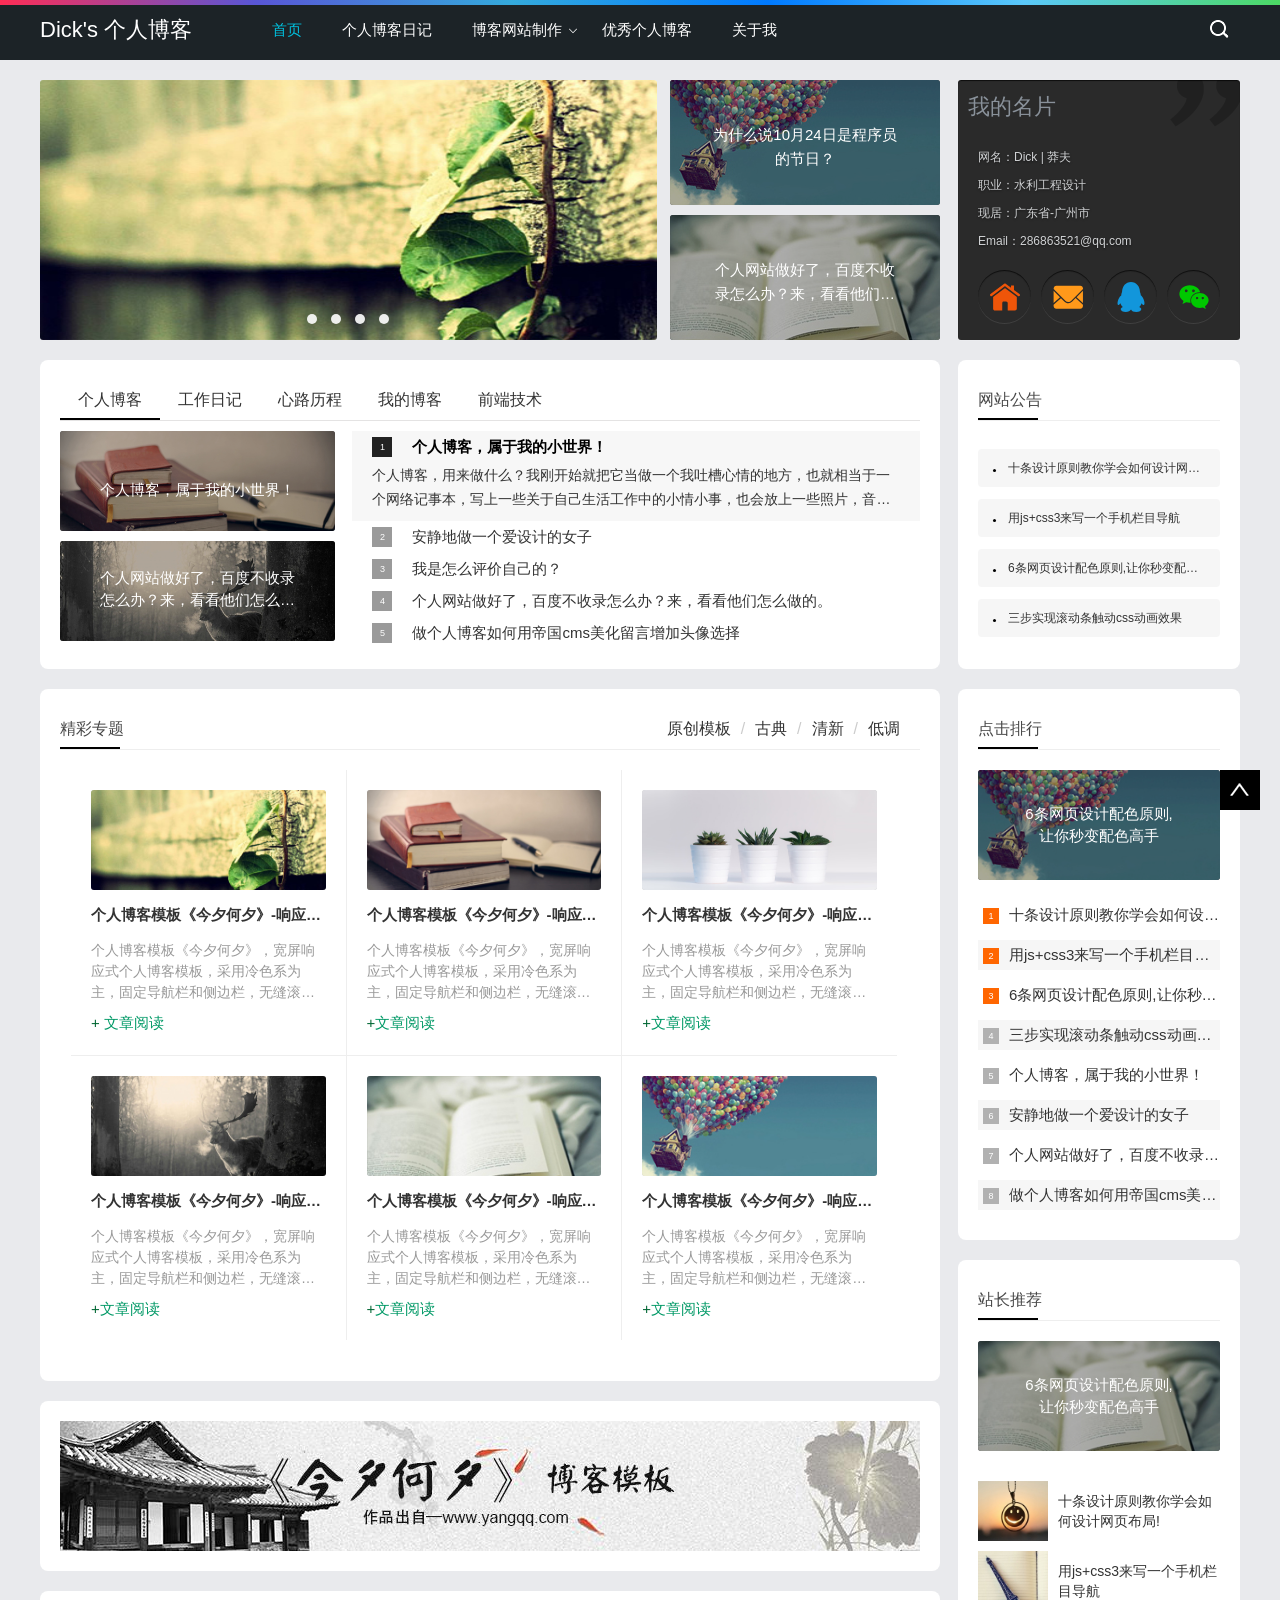
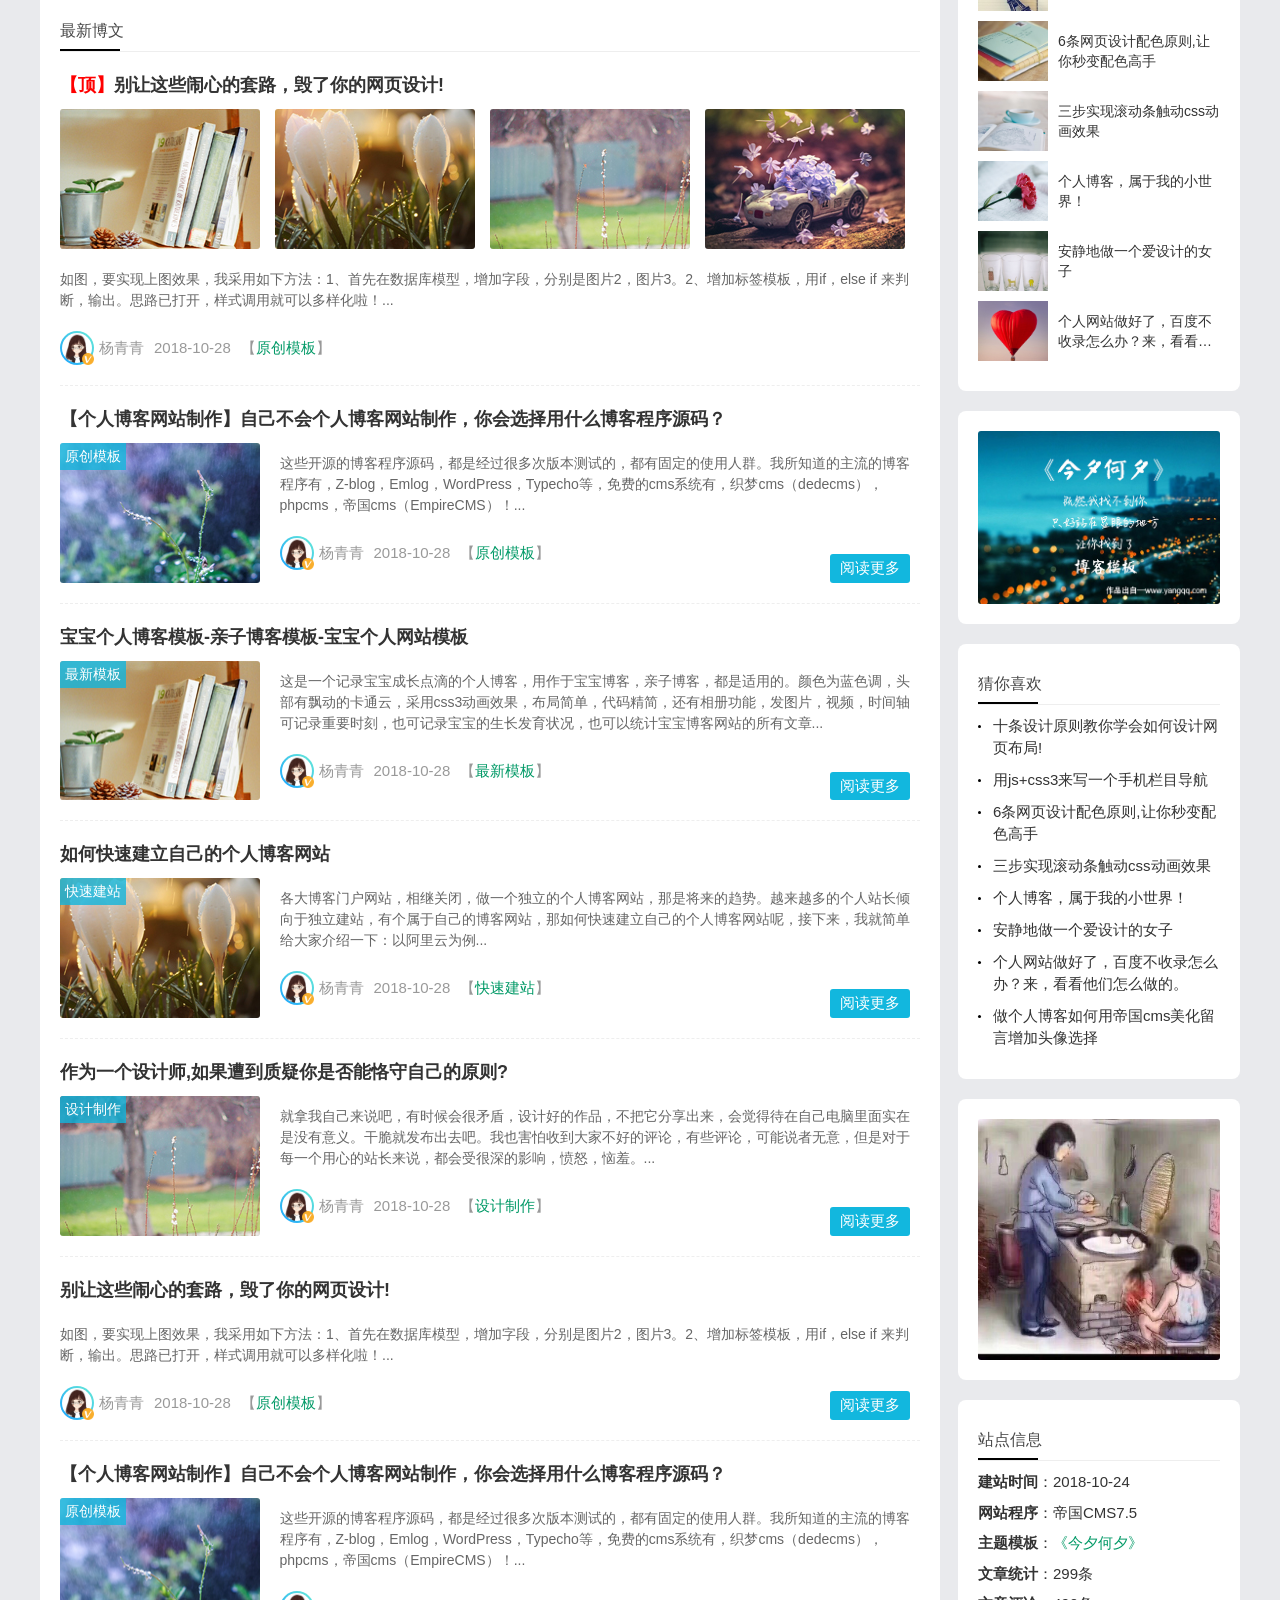
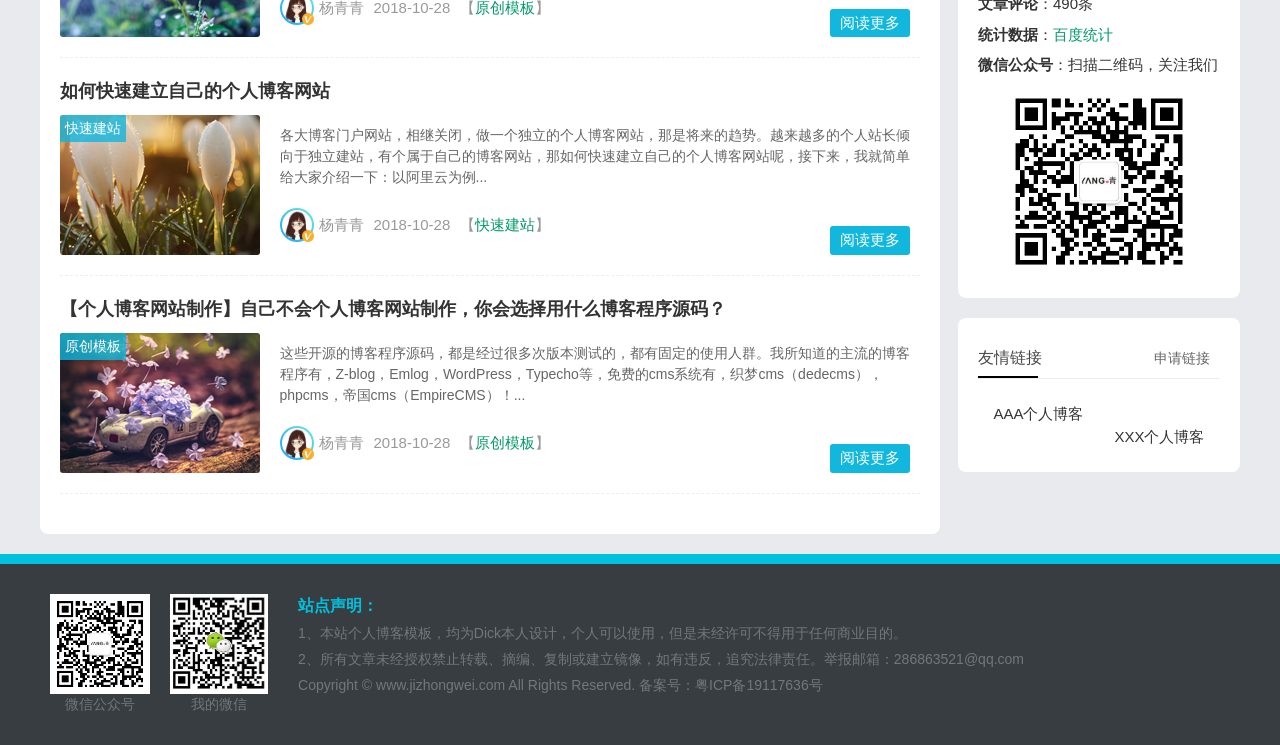
<file: mysite/moban/index.html>
﻿<!doctype html>
<html>
<head>
<meta charset="utf-8">
<title>首页-Dick's 个人博客模板主题《今夕何夕》</title>
<meta name="keywords" content="blog" />
<meta name="description" content="blog" />
<meta name="viewport" content="width=device-width, initial-scale=1.0">
<link href="css/base.css" rel="stylesheet">
<link href="css/m.css" rel="stylesheet">
<script src="js/jquery-1.8.3.min.js" ></script>
<script src="js/comm.js"></script>
<!--[if lt IE 9]>
<script src="js/modernizr.js"></script>
<![endif]-->
</head>
<body>
<!--top begin-->
<header id="header">
  <div class="navbox">
    <h2 id="mnavh"><span class="navicon"></span></h2>
    <div class="logo"><a href="#">Dick's 个人博客</a></div>
    <nav>
      <ul id="starlist">
        <li><a href="index.html">首页</a></li>
        <li><a href="list.html">个人博客日记</a></li>
        <li class="menu"><a href="list2.html">博客网站制作</a>
          <ul class="sub">
            <li><a href="/6">推荐工具</a></li>
            <li><a href="/7">JS经典实例</a></li>
            <li><a href="/8">网站建设</a></li>
            <li><a href="/7">CSS3|Html5</a></li>
            <li><a href="/8">心得笔记</a></li>
          </ul>
          <span></span></li>
        <!-- <li><a href="list3.html">网页设计心得</a></li> -->
        <li><a href="daohang.html">优秀个人博客</a></li>
        <li><a href="about.html">关于我</a></li>
      </ul>
    </nav>
    <div class="searchico"></div>
  </div>
</header>
<div class="searchbox">
  <div class="search">
    <form action="/e/search/index.php" method="post" name="searchform" id="searchform">
      <input name="keyboard" id="keyboard" class="input_text" value="请输入关键字词" style="color: rgb(153, 153, 153);" onFocus="if(value=='请输入关键字词'){this.style.color='#000';value=''}" onBlur="if(value==''){this.style.color='#999';value='请输入关键字词'}" type="text">
      <input name="show" value="title" type="hidden">
      <input name="tempid" value="1" type="hidden">
      <input name="tbname" value="news" type="hidden">
      <input name="Submit" class="input_submit" value="搜索" type="submit">
    </form>
  </div>
  <div class="searchclose"></div>
</div>
<!--top end-->
<article> 
  <!--lbox begin-->
  <div class="lbox"> 
    <!--banbox begin-->
    <div class="banbox">
      <div class="banner">
        <div id="banner" class="fader">
          <li class="slide" ><a href="/" target="_blank"><img src="images/1.jpg"></a></li>
          <li class="slide" ><a href="/" target="_blank"><img src="images/2.jpg"></a></li>
          <li class="slide" ><a href="/" target="_blank"><img src="images/3.jpg"></a></li>
          <li class="slide" ><a href="/" target="_blank"><img src="images/4.jpg"></a></li>
          <div class="fader_controls">
            <div class="page prev" data-target="prev"></div>
            <div class="page next" data-target="next"></div>
            <ul class="pager_list">
            </ul>
          </div>
        </div>
      </div>
    </div>
    <!--banbox end--> 
    <!--headline begin-->
    <div class="headline">
      <ul>
        <li><a href="/" title="为什么说10月24日是程序员的节日？"><img src="images/h1.jpg" alt="为什么说10月24日是程序员的节日？"><span>为什么说10月24日是程序员的节日？</span></a></li>
        <li><a href="/" title="个人网站做好了，百度不收录怎么办？来，看看他们怎么做的"><img src="images/h2.jpg" alt="个人网站做好了，百度不收录怎么办？来，看看他们怎么做的。"><span>个人网站做好了，百度不收录怎么办？来，看看他们怎么做的。</span></a></li>
      </ul>
    </div>
    <!--headline end-->
    <div class="clearblank"></div>
    <div class="tab_box whitebg">
      <div class="tab_buttons">
        <ul>
          <li class="newscurrent">个人博客</li>
          <li>工作日记</li>
          <li>心路历程</li>
          <li>我的博客</li>
          <li>前端技术</li>
        </ul>
      </div>
      <div class="newstab">
        <div class="newsitem">
          <div class="newspic">
            <ul>
              <li>
                <a href="/">
                  <img src="images/2.jpg">
                  <span>
                    个人博客，属于我的小世界！
                  </span>
                </a>
              </li>
              <li><a href="/"><img src="images/4.jpg"><span>个人网站做好了，百度不收录怎么办？来，看看他们怎么做的</span></a></li>
            </ul>
          </div>
          <ul class="newslist">
            <li><i></i><a href="/">个人博客，属于我的小世界！</a>
              <p>个人博客，用来做什么？我刚开始就把它当做一个我吐槽心情的地方，也就相当于一个网络记事本，写上一些关于自己生活工作中的小情小事，也会放上一些照片，音乐。每天工作回家后就能访问自己的网站，一边听着音乐，一边写写文章。</p>
            </li>
            <li><i></i><a href="/">安静地做一个爱设计的女子</a>
              <p>自从入了这行，很多人跟我说可以做网络教程，我也有考虑，但最终没有实现，因为我觉得在这个教程泛滥的时代，直接做一套免费的原创个人博客模板更为实在。</p>
            </li>
            <li><i></i><a href="/">我是怎么评价自己的？</a>
              <p>为了挨打轻一些，问我哪里来的，我瞎说了一个说那个谁家的，结果，打得更凶。最后事情还原了真相，我妈说，你要说说奶奶家的，都不会打你了。从此以后，我知道撒谎是会付出更惨痛的代价的，我不再撒谎，也不喜欢爱撒谎的人。</p>
            </li>
            <li><i></i><a href="/">个人网站做好了，百度不收录怎么办？来，看看他们怎么做的。</a>
              <p>不管你是学前端的还是后端的，作为一个程序员，做一个自己的博客，那是必然的。咱们的圈子就这么大，想让更多的人了解你，看看你的技术多牛逼，扔一个博客地址就行了</p>
            </li>
            <li><i></i><a href="/">做个人博客如何用帝国cms美化留言增加头像选择</a>
              <p>帝国cms的留言板系统很简单，用户名，邮箱，电话，没有头像显示，如果要增加头像选择，而又不增加表或者字段的情况下，选择改用其中一个字段，比如电话这个，修改一下即可</p>
            </li>
          </ul>
        </div>
        <div class="newsitem">
          <div class="newspic">
            <ul>
              <li><a href="/"><img src="images/3.jpg"><span>个人博客，属于我的小世界！</span></a></li>
              <li><a href="/"><img src="images/1.jpg"><span>个人网站做好了，百度不收录怎么办？来，看看他们怎么做的</span></a></li>
            </ul>
          </div>
          <ul class="newslist">
            <li><i></i><a href="/">安静地做一个爱设计的女子</a>
              <p>自从入了这行，很多人跟我说可以做网络教程，我也有考虑，但最终没有实现，因为我觉得在这个教程泛滥的时代，直接做一套免费的原创个人博客模板更为实在。</p>
            </li>
            <li><i></i><a href="/">我是怎么评价自己的？</a>
              <p>为了挨打轻一些，问我哪里来的，我瞎说了一个说那个谁家的，结果，打得更凶。最后事情还原了真相，我妈说，你要说说奶奶家的，都不会打你了。从此以后，我知道撒谎是会付出更惨痛的代价的，我不再撒谎，也不喜欢爱撒谎的人。</p>
            </li>
            <li><i></i><a href="/">个人博客，属于我的小世界！</a>
              <p>个人博客，用来做什么？我刚开始就把它当做一个我吐槽心情的地方，也就相当于一个网络记事本，写上一些关于自己生活工作中的小情小事，也会放上一些照片，音乐。每天工作回家后就能访问自己的网站，一边听着音乐，一边写写文章。</p>
            </li>
            <li><i></i><a href="/">个人网站做好了，百度不收录怎么办？来，看看他们怎么做的。</a>
              <p>不管你是学前端的还是后端的，作为一个程序员，做一个自己的博客，那是必然的。咱们的圈子就这么大，想让更多的人了解你，看看你的技术多牛逼，扔一个博客地址就行了</p>
            </li>
            <li><i></i><a href="/">做个人博客如何用帝国cms美化留言增加头像选择</a>
              <p>帝国cms的留言板系统很简单，用户名，邮箱，电话，没有头像显示，如果要增加头像选择，而又不增加表或者字段的情况下，选择改用其中一个字段，比如电话这个，修改一下即可</p>
            </li>
          </ul>
        </div>
        <div class="newsitem">
          <div class="newspic">
            <ul>
              <li><a href="/"><img src="images/2.jpg"><span>个人博客，属于我的小世界！</span></a></li>
              <li><a href="/"><img src="images/3.jpg"><span>个人网站做好了，百度不收录怎么办？来，看看他们怎么做的</span></a></li>
            </ul>
          </div>
          <ul class="newslist">
            <li><i></i><a href="/">我是怎么评价自己的？</a>
              <p>为了挨打轻一些，问我哪里来的，我瞎说了一个说那个谁家的，结果，打得更凶。最后事情还原了真相，我妈说，你要说说奶奶家的，都不会打你了。从此以后，我知道撒谎是会付出更惨痛的代价的，我不再撒谎，也不喜欢爱撒谎的人。</p>
            </li>
            <li><i></i><a href="/">个人网站做好了，百度不收录怎么办？来，看看他们怎么做的。</a>
              <p>不管你是学前端的还是后端的，作为一个程序员，做一个自己的博客，那是必然的。咱们的圈子就这么大，想让更多的人了解你，看看你的技术多牛逼，扔一个博客地址就行了</p>
            </li>
            <li><i></i><a href="/">做个人博客如何用帝国cms美化留言增加头像选择</a>
              <p>帝国cms的留言板系统很简单，用户名，邮箱，电话，没有头像显示，如果要增加头像选择，而又不增加表或者字段的情况下，选择改用其中一个字段，比如电话这个，修改一下即可</p>
            </li>
            <li><i></i><a href="/">个人博客，属于我的小世界！</a>
              <p>个人博客，用来做什么？我刚开始就把它当做一个我吐槽心情的地方，也就相当于一个网络记事本，写上一些关于自己生活工作中的小情小事，也会放上一些照片，音乐。每天工作回家后就能访问自己的网站，一边听着音乐，一边写写文章。</p>
            </li>
            <li><i></i><a href="/">安静地做一个爱设计的女子</a>
              <p>自从入了这行，很多人跟我说可以做网络教程，我也有考虑，但最终没有实现，因为我觉得在这个教程泛滥的时代，直接做一套免费的原创个人博客模板更为实在。</p>
            </li>
          </ul>
        </div>
        <div class="newsitem" >
          <div class="newspic">
            <ul>
              <li><a href="/"><img src="images/3.jpg"><span>个人博客，属于我的小世界！</span></a></li>
              <li><a href="/"><img src="images/4.jpg"><span>个人网站做好了，百度不收录怎么办？来，看看他们怎么做的</span></a></li>
            </ul>
          </div>
          <ul class="newslist">
            <li><i></i><a href="/">安静地做一个爱设计的女子</a>
              <p>自从入了这行，很多人跟我说可以做网络教程，我也有考虑，但最终没有实现，因为我觉得在这个教程泛滥的时代，直接做一套免费的原创个人博客模板更为实在。</p>
            </li>
            <li><i></i><a href="/">我是怎么评价自己的？</a>
              <p>为了挨打轻一些，问我哪里来的，我瞎说了一个说那个谁家的，结果，打得更凶。最后事情还原了真相，我妈说，你要说说奶奶家的，都不会打你了。从此以后，我知道撒谎是会付出更惨痛的代价的，我不再撒谎，也不喜欢爱撒谎的人。</p>
            </li>
            <li><i></i><a href="/">个人博客，属于我的小世界！</a>
              <p>个人博客，用来做什么？我刚开始就把它当做一个我吐槽心情的地方，也就相当于一个网络记事本，写上一些关于自己生活工作中的小情小事，也会放上一些照片，音乐。每天工作回家后就能访问自己的网站，一边听着音乐，一边写写文章。</p>
            </li>
            <li><i></i><a href="/">个人网站做好了，百度不收录怎么办？来，看看他们怎么做的。</a>
              <p>不管你是学前端的还是后端的，作为一个程序员，做一个自己的博客，那是必然的。咱们的圈子就这么大，想让更多的人了解你，看看你的技术多牛逼，扔一个博客地址就行了</p>
            </li>
            <li><i></i><a href="/">做个人博客如何用帝国cms美化留言增加头像选择</a>
              <p>帝国cms的留言板系统很简单，用户名，邮箱，电话，没有头像显示，如果要增加头像选择，而又不增加表或者字段的情况下，选择改用其中一个字段，比如电话这个，修改一下即可</p>
            </li>
          </ul>
        </div>
        <div class="newsitem" >
          <div class="newspic">
            <ul>
              <li><a href="/"><img src="images/h2.jpg"><span>个人博客，属于我的小世界！</span></a></li>
              <li><a href="/"><img src="images/h1.jpg"><span>个人网站做好了，百度不收录怎么办？来，看看他们怎么做的</span></a></li>
            </ul>
          </div>
          <ul class="newslist">
            <li><i></i><a href="/">我是怎么评价自己的？</a>
              <p>为了挨打轻一些，问我哪里来的，我瞎说了一个说那个谁家的，结果，打得更凶。最后事情还原了真相，我妈说，你要说说奶奶家的，都不会打你了。从此以后，我知道撒谎是会付出更惨痛的代价的，我不再撒谎，也不喜欢爱撒谎的人。</p>
            </li>
            <li><i></i><a href="/">个人博客，属于我的小世界！</a>
              <p>个人博客，用来做什么？我刚开始就把它当做一个我吐槽心情的地方，也就相当于一个网络记事本，写上一些关于自己生活工作中的小情小事，也会放上一些照片，音乐。每天工作回家后就能访问自己的网站，一边听着音乐，一边写写文章。</p>
            </li>
            <li><i></i><a href="/">安静地做一个爱设计的女子</a>
              <p>自从入了这行，很多人跟我说可以做网络教程，我也有考虑，但最终没有实现，因为我觉得在这个教程泛滥的时代，直接做一套免费的原创个人博客模板更为实在。</p>
            </li>
            <li><i></i><a href="/">个人网站做好了，百度不收录怎么办？来，看看他们怎么做的。</a>
              <p>不管你是学前端的还是后端的，作为一个程序员，做一个自己的博客，那是必然的。咱们的圈子就这么大，想让更多的人了解你，看看你的技术多牛逼，扔一个博客地址就行了</p>
            </li>
            <li><i></i><a href="/">做个人博客如何用帝国cms美化留言增加头像选择</a>
              <p>帝国cms的留言板系统很简单，用户名，邮箱，电话，没有头像显示，如果要增加头像选择，而又不增加表或者字段的情况下，选择改用其中一个字段，比如电话这个，修改一下即可</p>
            </li>
          </ul>
        </div>
      </div>
    </div>
    <!--tab_box end-->
    <div class="zhuanti whitebg">
      <h2 class="htitle">
        <span class="hnav">
          <a href="/">原创模板</a>
          <a href="/">古典</a>
          <a href="/">清新</a>
          <a href="/">低调</a>
        </span>精彩专题
      </h2>
      <ul>
        <li> 
          <i class="ztpic">
            <a href="/" target="_blank">
              <img src="images/1.jpg">
            </a>
          </i> 
          <b>个人博客模板《今夕何夕》-响应式个人...</b>
          <span>个人博客模板《今夕何夕》，宽屏响应式个人博客模板，采用冷色系为主，固定导航栏和侧边栏，无缝滚动图片...</span>
          <a href="" target="_blank" class="readmore">
            文章阅读
          </a> 
        </li>
        <li> <i class="ztpic"><a href="/" target="_blank"><img src="images/2.jpg"></a></i> <b>个人博客模板《今夕何夕》-响应式个人...</b><span>个人博客模板《今夕何夕》，宽屏响应式个人博客模板，采用冷色系为主，固定导航栏和侧边栏，无缝滚动图片...</span><a href="" target="_blank" class="readmore">文章阅读</a> </li>
        <li> <i class="ztpic"><a href="/" target="_blank"><img src="images/3.jpg"></a></i> <b>个人博客模板《今夕何夕》-响应式个人...</b><span>个人博客模板《今夕何夕》，宽屏响应式个人博客模板，采用冷色系为主，固定导航栏和侧边栏，无缝滚动图片...</span><a href="" target="_blank" class="readmore">文章阅读</a> </li>
        <li> <i class="ztpic"><a href="/" target="_blank"><img src="images/4.jpg"></a></i> <b>个人博客模板《今夕何夕》-响应式个人...</b><span>个人博客模板《今夕何夕》，宽屏响应式个人博客模板，采用冷色系为主，固定导航栏和侧边栏，无缝滚动图片...</span><a href="" target="_blank" class="readmore">文章阅读</a> </li>
        <li> <i class="ztpic"><a href="/" target="_blank"><img src="images/h2.jpg"></a></i> <b>个人博客模板《今夕何夕》-响应式个人...</b><span>个人博客模板《今夕何夕》，宽屏响应式个人博客模板，采用冷色系为主，固定导航栏和侧边栏，无缝滚动图片...</span><a href="" target="_blank" class="readmore">文章阅读</a> </li>
        <li> <i class="ztpic"><a href="/" target="_blank"><img src="images/h1.jpg"></a></i> <b>个人博客模板《今夕何夕》-响应式个人...</b><span>个人博客模板《今夕何夕》，宽屏响应式个人博客模板，采用冷色系为主，固定导航栏和侧边栏，无缝滚动图片...</span><a href="" target="_blank" class="readmore">文章阅读</a> </li>
      </ul>
    </div>
    <div class="ad whitebg"> <img src="images/longad.jpg"> </div>
    <div class="whitebg bloglist">
      <h2 class="htitle">最新博文</h2>
      <ul>
        <!--多图模式 置顶设计-->
        <li>
          <h3 class="blogtitle"><a href="/" target="_blank"><b>【顶】</b>别让这些闹心的套路，毁了你的网页设计!</a></h3>
          <span class="bplist"><a href="/"> <img src="images/b02.jpg" alt=""></a> <a href="/"><img src="images/b03.jpg" alt=""></a> <a href="/"><img src="images/b04.jpg" alt=""> </a><a href="/"><img src="images/b05.jpg" alt=""> </a></span>
          <p class="blogtext">如图，要实现上图效果，我采用如下方法：1、首先在数据库模型，增加字段，分别是图片2，图片3。2、增加标签模板，用if，else if 来判断，输出。思路已打开，样式调用就可以多样化啦！... </p>
          <p class="bloginfo"><i class="avatar"><img src="images/avatar.jpg"></i><span>杨青青</span><span>2018-10-28</span><span>【<a href="/">原创模板</a>】</span></p>
        </li>
        <!--单图-->
        <li>
          <h3 class="blogtitle"><a href="/" target="_blank">【个人博客网站制作】自己不会个人博客网站制作，你会选择用什么博客程序源码？</a></h3>
          <span class="blogpic imgscale"><i><a href="/">原创模板</a></i><a href="/" title=""><img src="images/b01.jpg" alt=""></a></span>
          <p class="blogtext">这些开源的博客程序源码，都是经过很多次版本测试的，都有固定的使用人群。我所知道的主流的博客程序有，Z-blog，Emlog，WordPress，Typecho等，免费的cms系统有，织梦cms（dedecms），phpcms，帝国cms（EmpireCMS）！... </p>
          <p class="bloginfo"><i class="avatar"><img src="images/avatar.jpg"></i><span>杨青青</span><span>2018-10-28</span><span>【<a href="/">原创模板</a>】</span></p>
          <a href="/" class="viewmore">阅读更多</a> </li>
        <li>
          <h3 class="blogtitle"><a href="/" target="_blank">宝宝个人博客模板-亲子博客模板-宝宝个人网站模板</a></h3>
          <span class="blogpic imgscale"><i><a href="/">最新模板</a></i><a href="/" title=""><img src="images/b02.jpg" alt=""></a></span>
          <p class="blogtext">这是一个记录宝宝成长点滴的个人博客，用作于宝宝博客，亲子博客，都是适用的。颜色为蓝色调，头部有飘动的卡通云，采用css3动画效果，布局简单，代码精简，还有相册功能，发图片，视频，时间轴可记录重要时刻，也可记录宝宝的生长发育状况，也可以统计宝宝博客网站的所有文章... </p>
          <p class="bloginfo"><i class="avatar"><img src="images/avatar.jpg"></i><span>杨青青</span><span>2018-10-28</span><span>【<a href="/">最新模板</a>】</span></p>
          <a href="/" class="viewmore">阅读更多</a> </li>
        <li>
          <h3 class="blogtitle"><a href="/" target="_blank">如何快速建立自己的个人博客网站</a></h3>
          <span class="blogpic imgscale"><i><a href="/">快速建站</a></i><a href="/" title=""><img src="images/b03.jpg" alt=""></a></span>
          <p class="blogtext">各大博客门户网站，相继关闭，做一个独立的个人博客网站，那是将来的趋势。越来越多的个人站长倾向于独立建站，有个属于自己的博客网站，那如何快速建立自己的个人博客网站呢，接下来，我就简单给大家介绍一下：以阿里云为例... </p>
          <p class="bloginfo"><i class="avatar"><img src="images/avatar.jpg"></i><span>杨青青</span><span>2018-10-28</span><span>【<a href="/">快速建站</a>】</span></p>
          <a href="/" class="viewmore">阅读更多</a> </li>
        <li>
          <h3 class="blogtitle"><a href="/" target="_blank">作为一个设计师,如果遭到质疑你是否能恪守自己的原则?</a></h3>
          <span class="blogpic imgscale"><i><a href="/">设计制作</a></i><a href="/" title=""><img src="images/b04.jpg" alt=""></a></span>
          <p class="blogtext">就拿我自己来说吧，有时候会很矛盾，设计好的作品，不把它分享出来，会觉得待在自己电脑里面实在是没有意义。干脆就发布出去吧。我也害怕收到大家不好的评论，有些评论，可能说者无意，但是对于每一个用心的站长来说，都会受很深的影响，愤怒，恼羞。... </p>
          <p class="bloginfo"><i class="avatar"><img src="images/avatar.jpg"></i><span>杨青青</span><span>2018-10-28</span><span>【<a href="/">设计制作</a>】</span></p>
          <a href="/" class="viewmore">阅读更多</a> </li>
        <!--纯文字-->
        <li>
          <h3 class="blogtitle"><a href="/" target="_blank">别让这些闹心的套路，毁了你的网页设计!</a></h3>
          <p class="blogtext">如图，要实现上图效果，我采用如下方法：1、首先在数据库模型，增加字段，分别是图片2，图片3。2、增加标签模板，用if，else if 来判断，输出。思路已打开，样式调用就可以多样化啦！... </p>
          <p class="bloginfo"><i class="avatar"><img src="images/avatar.jpg"></i><span>杨青青</span><span>2018-10-28</span><span>【<a href="/">原创模板</a>】</span></p>
          <a href="/" class="viewmore">阅读更多</a> </li>
        <!--单图-->
        <li>
          <h3 class="blogtitle"><a href="/" target="_blank">【个人博客网站制作】自己不会个人博客网站制作，你会选择用什么博客程序源码？</a></h3>
          <span class="blogpic imgscale"><i><a href="/">原创模板</a></i><a href="/" title=""><img src="images/b01.jpg" alt=""></a></span>
          <p class="blogtext">这些开源的博客程序源码，都是经过很多次版本测试的，都有固定的使用人群。我所知道的主流的博客程序有，Z-blog，Emlog，WordPress，Typecho等，免费的cms系统有，织梦cms（dedecms），phpcms，帝国cms（EmpireCMS）！... </p>
          <p class="bloginfo"><i class="avatar"><img src="images/avatar.jpg"></i><span>杨青青</span><span>2018-10-28</span><span>【<a href="/">原创模板</a>】</span></p>
          <a href="/" class="viewmore">阅读更多</a> </li>
        <li>
          <h3 class="blogtitle"><a href="/" target="_blank">如何快速建立自己的个人博客网站</a></h3>
          <span class="blogpic imgscale"><i><a href="/">快速建站</a></i><a href="/" title=""><img src="images/b03.jpg" alt=""></a></span>
          <p class="blogtext">各大博客门户网站，相继关闭，做一个独立的个人博客网站，那是将来的趋势。越来越多的个人站长倾向于独立建站，有个属于自己的博客网站，那如何快速建立自己的个人博客网站呢，接下来，我就简单给大家介绍一下：以阿里云为例... </p>
          <p class="bloginfo"><i class="avatar"><img src="images/avatar.jpg"></i><span>杨青青</span><span>2018-10-28</span><span>【<a href="/">快速建站</a>】</span></p>
          <a href="/" class="viewmore">阅读更多</a> </li>
        <li>
          <h3 class="blogtitle"><a href="/" target="_blank">【个人博客网站制作】自己不会个人博客网站制作，你会选择用什么博客程序源码？</a></h3>
          <span class="blogpic imgscale"><i><a href="/">原创模板</a></i><a href="/" title=""><img src="images/b05.jpg" alt=""></a></span>
          <p class="blogtext">这些开源的博客程序源码，都是经过很多次版本测试的，都有固定的使用人群。我所知道的主流的博客程序有，Z-blog，Emlog，WordPress，Typecho等，免费的cms系统有，织梦cms（dedecms），phpcms，帝国cms（EmpireCMS）！... </p>
          <p class="bloginfo"><i class="avatar"><img src="images/avatar.jpg"></i><span>杨青青</span><span>2018-10-28</span><span>【<a href="/">原创模板</a>】</span></p>
          <a href="/" class="viewmore">阅读更多</a> </li>
      </ul>
    </div>
    <!--bloglist end--> 
  </div>
  <div class="rbox">
    <div class="card">
      <h2>我的名片</h2>
      <p>网名：Dick | 莽夫</p>
      <p>职业：水利工程设计</p>
      <p>现居：广东省-广州市</p>
      <p>Email：286863521@qq.com</p>
      <ul class="linkmore">
        <li><a href="#" target="_blank" class="iconfont icon-zhuye" title="网站地址"></a></li>
        <li><a href="http://mail.qq.com/cgi-bin/qm_share?t=qm_mailme&email=HHh9cn95b3F1cHVye1xtbTJ-c3E" target="_blank" class="iconfont icon-youxiang" title="我的邮箱"></a></li>
        <li><a href="http://wpa.qq.com/msgrd?v=3&uin=476847113&site=qq&menu=yes" target="_blank" class="iconfont icon---" title="QQ联系我"></a></li>
        <li id="weixin">
          <a href="#" target="_blank" class="iconfont icon-weixin" title="关注我的微信"></a><i><img src="images/wx.png"></i></li>
      </ul>
    </div>
    <div class="whitebg notice">
      <h2 class="htitle">网站公告</h2>
      <ul>
        <li><a href="/">十条设计原则教你学会如何设计网页布局!</a></li>
        <li><a href="/">用js+css3来写一个手机栏目导航</a></li>
        <li><a href="/">6条网页设计配色原则,让你秒变配色高手</a></li>
        <li><a href="/">三步实现滚动条触动css动画效果</a></li>
      </ul>
    </div>
    <div class="whitebg paihang">
      <h2 class="htitle">点击排行</h2>
      <section class="topnews imgscale"><a href="/"><img src="images/h1.jpg"><span>6条网页设计配色原则,让你秒变配色高手</span></a></section>
      <ul>
        <li><i></i><a href="/">十条设计原则教你学会如何设计网页布局!</a></li>
        <li><i></i><a href="/">用js+css3来写一个手机栏目导航</a></li>
        <li><i></i><a href="/">6条网页设计配色原则,让你秒变配色高手</a></li>
        <li><i></i><a href="/">三步实现滚动条触动css动画效果</a></li>
        <li><i></i><a href="/">个人博客，属于我的小世界！</a></li>
        <li><i></i><a href="/">安静地做一个爱设计的女子</a></li>
        <li><i></i><a href="/">个人网站做好了，百度不收录怎么办？来，看看他们怎么做的。</a></li>
        <li><i></i><a href="/">做个人博客如何用帝国cms美化留言增加头像选择</a></li>
      </ul>
    </div>
    <div class="whitebg tuijian">
      <h2 class="htitle">站长推荐</h2>
      <section class="topnews imgscale"><a href="/"><img src="images/h2.jpg"><span>6条网页设计配色原则,让你秒变配色高手</span></a></section>
      <ul>
        <li><a href="/"><i><img src="images/text01.jpg"></i>
          <p>十条设计原则教你学会如何设计网页布局!</p>
          </a></li>
        <li><a href="/"><i><img src="images/text02.jpg"></i>
          <p>用js+css3来写一个手机栏目导航</p>
          </a></li>
        <li><a href="/"><i><img src="images/text03.jpg"></i>
          <p>6条网页设计配色原则,让你秒变配色高手</p>
          </a></li>
        <li><a href="/"><i><img src="images/text04.jpg"></i>
          <p>三步实现滚动条触动css动画效果</p>
          </a></li>
        <li><a href="/"><i><img src="images/text05.jpg"></i>
          <p>个人博客，属于我的小世界！</p>
          </a></li>
        <li><a href="/"><i><img src="images/text06.jpg"></i>
          <p>安静地做一个爱设计的女子</p>
          </a></li>
        <li><a href="/"><i><img src="images/text07.jpg"></i>
          <p>个人网站做好了，百度不收录怎么办？来，看看他们怎么做的。</p>
          </a></li>
      </ul>
    </div>
    <div class="ad whitebg imgscale">
      <ul>
        <a href="/"><img src="images/ad.jpg"></a>
      </ul>
    </div>
    <div class="whitebg wenzi">
      <h2 class="htitle">猜你喜欢</h2>
      <ul>
        <li><a href="/">十条设计原则教你学会如何设计网页布局!</a></li>
        <li><a href="/">用js+css3来写一个手机栏目导航</a></li>
        <li><a href="/">6条网页设计配色原则,让你秒变配色高手</a></li>
        <li><a href="/">三步实现滚动条触动css动画效果</a></li>
        <li><a href="/">个人博客，属于我的小世界！</a></li>
        <li><a href="/">安静地做一个爱设计的女子</a></li>
        <li><a href="/">个人网站做好了，百度不收录怎么办？来，看看他们怎么做的。</a></li>
        <li><a href="/">做个人博客如何用帝国cms美化留言增加头像选择</a></li>
      </ul>
    </div>
    <div class="ad whitebg imgscale">
      <ul>
        <a href="/"><img src="images/zhu.jpg"></a>
      </ul>
    </div>
    <div class="whitebg tongji">
      <h2 class="htitle">站点信息</h2>
      <ul>
        <li><b>建站时间</b>：2018-10-24</li>
        <li><b>网站程序</b>：帝国CMS7.5</li>
        <li><b>主题模板</b>：<a href="#" target="_blank">《今夕何夕》</a></li>
        <li><b>文章统计</b>：299条</li>
        <li><b>文章评论</b>：490条</li>
        <li><b>统计数据</b>：<a href="/">百度统计</a></li>
        <li><b>微信公众号</b>：扫描二维码，关注我们</li>
        <img src="images/wxgzh.jpg" class="tongji_gzh">
      </ul>
    </div>
    <div class="links whitebg">
      <h2 class="htitle">
        <span class="sqlink">
          <a href="/">申请链接</a>
        </span>友情链接
      </h2>
      <ul>
        <li><a href="#" target="_blank">AAA个人博客</a></li><br>
        <li><a href="#" target="_blank">XXX个人博客</a></li>
      </ul>
    </div>
  </div>
</article>
<footer>
  <div class="box">
    <div class="wxbox">
      <ul>
        <li><img src="images/wxgzh.jpg"><span>微信公众号</span></li>
        <li><img src="images/11.jpg"><span>我的微信</span></li>
      </ul>
    </div>
    <div class="endnav">
      <p><b>站点声明：</b></p>
      <p>1、本站个人博客模板，均为Dick本人设计，个人可以使用，但是未经许可不得用于任何商业目的。</p>
      <p>2、所有文章未经授权禁止转载、摘编、复制或建立镜像，如有违反，追究法律责任。举报邮箱：<a href="http://mail.qq.com/cgi-bin/qm_share?t=qm_mailme&email=HHh9cn95b3F1cHVye1xtbTJ-c3E" target="_blank">286863521@qq.com</a></p>
      <p>Copyright © <a href="http://www.jizhongwei.com/" target="_blank">www.jizhongwei.com</a> All Rights Reserved. 备案号：<a href="http://www.bootstrapmb.com/" target="_blank">粤ICP备19117636号</a></p>
    </div>
  </div>
  <a href="#">
  <div class="top"></div>
  </a> 
</footer>
</body>
</html>
</file>
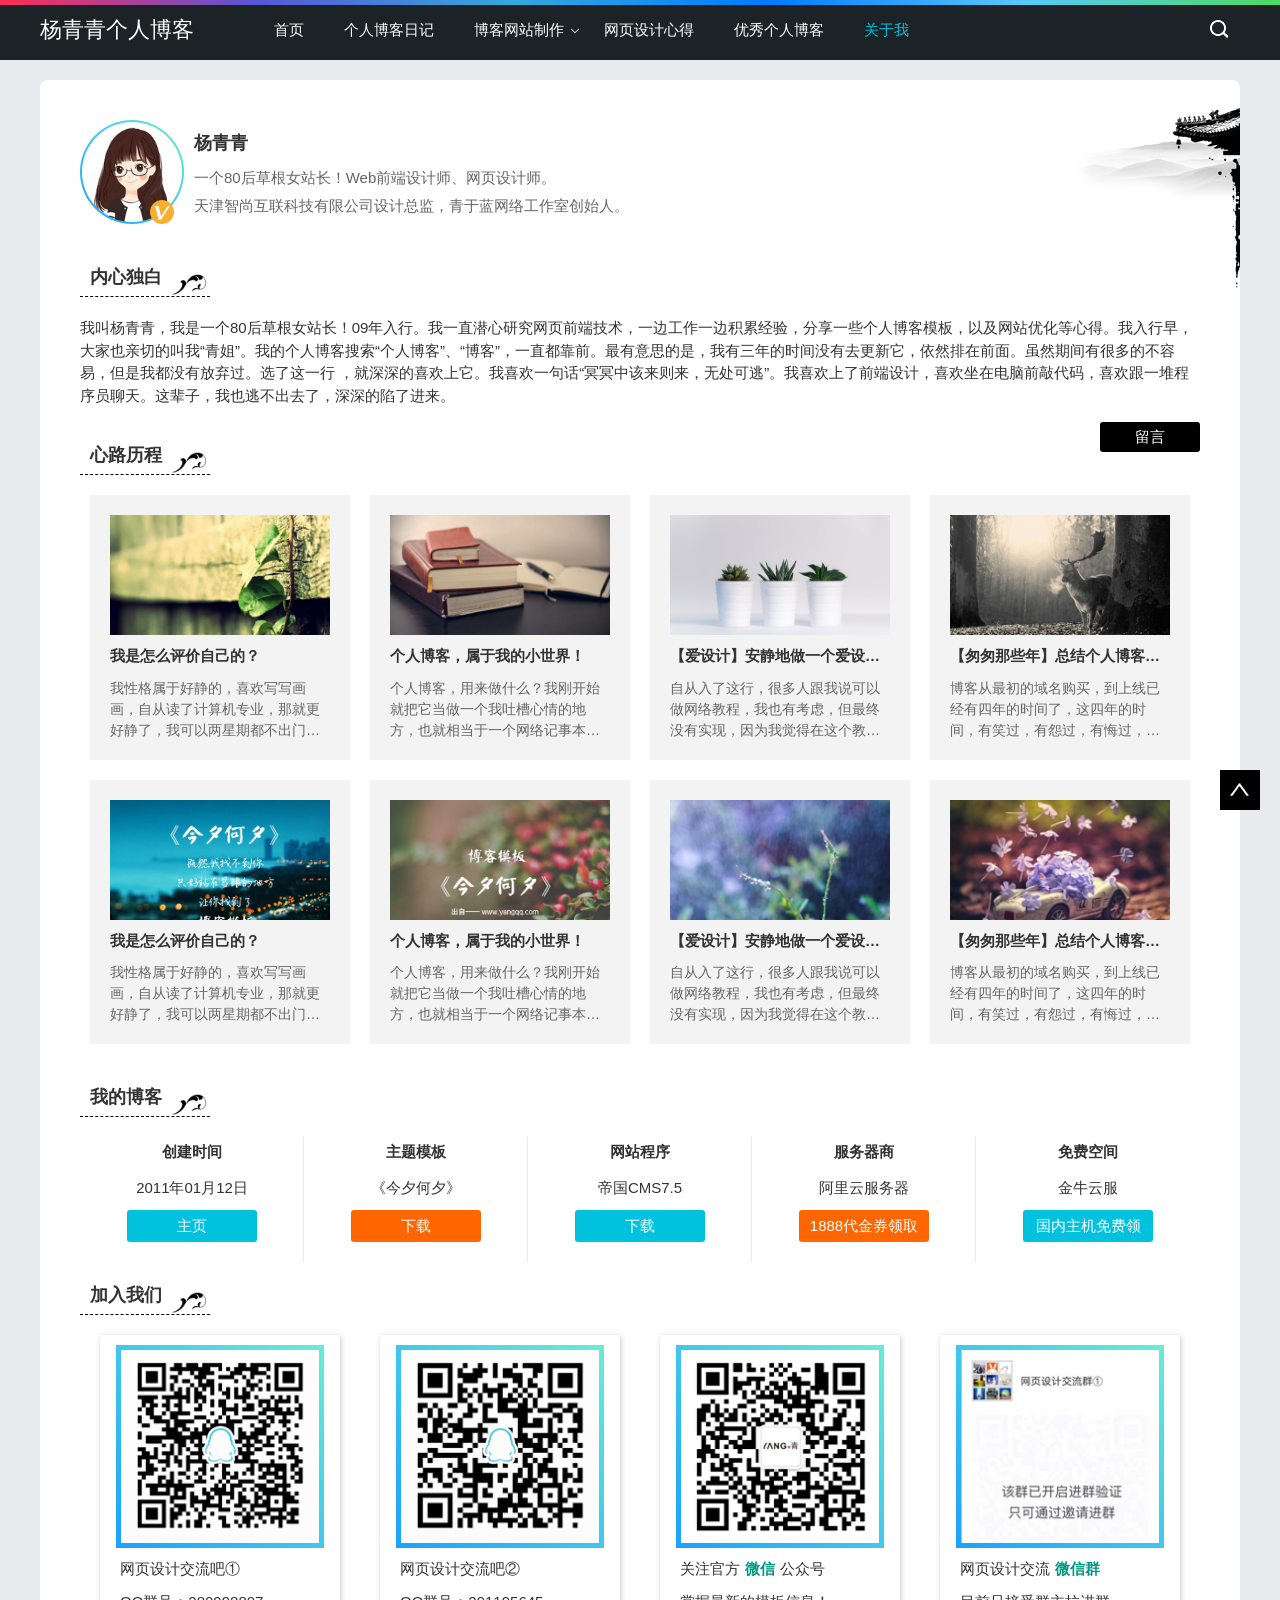
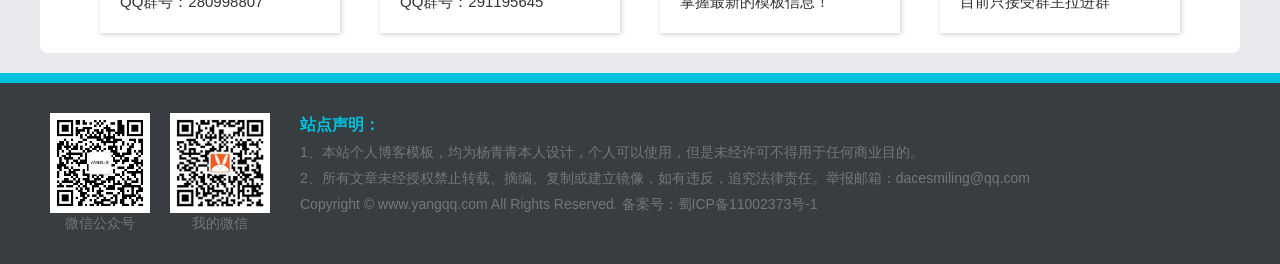
<file: mysite/moban/about.html>
﻿<!doctype html>
<html>
<head>
<meta charset="utf-8">
<title>关于我单页-杨青青个人博客模板主题《今夕何夕》</title>
<meta name="keywords" content="blog" />
<meta name="description" content="blog" />
<meta name="viewport" content="width=device-width, initial-scale=1.0">
<link href="css/base.css" rel="stylesheet">
<link href="css/m.css" rel="stylesheet">
<script src="js/jquery-1.8.3.min.js" ></script>
<script src="js/comm.js"></script>
<!--[if lt IE 9]>
<script src="js/modernizr.js"></script>
<![endif]-->
</head>
<body>
<!--top begin-->
<header id="header">
  <div class="navbox">
    <h2 id="mnavh"><span class="navicon"></span></h2>
    <div class="logo"><a href="#">杨青青个人博客</a></div>
    <nav>
      <ul id="starlist">
        <li><a href="index.html">首页</a></li>
        <li><a href="list.html">个人博客日记</a></li>
        <li class="menu"><a href="list2.html">博客网站制作</a>
          <ul class="sub">
            <li><a href="/6">推荐工具</a></li>
            <li><a href="/7">JS经典实例</a></li>
            <li><a href="/8">网站建设</a></li>
            <li><a href="/7">CSS3|Html5</a></li>
            <li><a href="/8">心得笔记</a></li>
          </ul>
          <span></span></li>
        <li><a href="list3.html">网页设计心得</a></li>
        <li><a href="daohang.html">优秀个人博客</a></li>
        <li><a href="about.html">关于我</a></li>
      </ul>
    </nav>
    <div class="searchico"></div>
  </div>
</header>
<div class="searchbox">
  <div class="search">
    <form action="/e/search/index.php" method="post" name="searchform" id="searchform">
      <input name="keyboard" id="keyboard" class="input_text" value="请输入关键字词" style="color: rgb(153, 153, 153);" onFocus="if(value=='请输入关键字词'){this.style.color='#000';value=''}" onBlur="if(value==''){this.style.color='#999';value='请输入关键字词'}" type="text">
      <input name="show" value="title" type="hidden">
      <input name="tempid" value="1" type="hidden">
      <input name="tbname" value="news" type="hidden">
      <input name="Submit" class="input_submit" value="搜索" type="submit">
    </form>
  </div>
  <div class="searchclose"></div>
</div>
<!--top end-->
<article>
  <div class="whitebg about">
    <div class="ab_box"> <i class="avatar_pic"><img src="images/avatar.jpg"></i>
      <h3>杨青青</h3>
      <p>一个80后草根女站长！Web前端设计师、网页设计师。</p>
      <p>天津智尚互联科技有限公司设计总监，青于蓝网络工作室创始人。</p>
    </div>
    <h2 class="gd_title">内心独白</h2>
    <p class="ab_dubai">我叫杨青青，我是一个80后草根女站长！09年入行。我一直潜心研究网页前端技术，一边工作一边积累经验，分享一些个人博客模板，以及网站优化等心得。我入行早，大家也亲切的叫我“青姐”。我的个人博客搜索“个人博客”、“博客”，一直都靠前。最有意思的是，我有三年的时间没有去更新它，依然排在前面。虽然期间有很多的不容易，但是我都没有放弃过。选了这一行 ，就深深的喜欢上它。我喜欢一句话“冥冥中该来则来，无处可逃”。我喜欢上了前端设计，喜欢坐在电脑前敲代码，喜欢跟一堆程序员聊天。这辈子，我也逃不出去了，深深的陷了进来。 </p>
    <span class="ly_button"><a href="#/e/tool/gbook/?bid=1" target="_blank">留言</a></span>
    <h2 class="gd_title">心路历程</h2>
    <ul class="xinlu">
      <li><a href="/" target="_blank"><i><img src="images/1.jpg"></i>
        <p>我是怎么评价自己的？</p>
        <span>我性格属于好静的，喜欢写写画画，自从读了计算机专业，那就更好静了，我可以两星期都不出门，但是半刻钟也不能离开电脑。</span></a></li>
      <li><a href="/" target="_blank"><i><img src="images/2.jpg"></i>
        <p>个人博客，属于我的小世界！</p>
        <span>个人博客，用来做什么？我刚开始就把它当做一个我吐槽心情的地方，也就相当于一个网络记事本，写上一些关于自己生活工作中的小情小事，也会放上一些照片，音乐。每天工作回家后就能访问自己的网站，一边听着音乐，一边写写文章。</span></a></li>
      <li><a href="/" target="_blank"><i><img src="images/3.jpg"></i>
        <p>【爱设计】安静地做一个爱设计的女子</p>
        <span>自从入了这行，很多人跟我说可以做网络教程，我也有考虑，但最终没有实现，因为我觉得在这个教程泛滥的时代，直接做一套免费的原创个人博客模板更为实在。</span></a></li>
      <li><a href="/" target="_blank"><i><img src="images/4.jpg"></i>
        <p>【匆匆那些年】总结个人博客经历的这四年</p>
        <span>博客从最初的域名购买，到上线已经有四年的时间了，这四年的时间，有笑过，有怨过，有悔过，有执着过，也有放弃过…但最后还是坚持了下来，时间如此匆匆，等再回过头已来不及去弥补</span></a></li>
      <li><a href="/" target="_blank"><i><img src="images/ad.jpg"></i>
        <p>我是怎么评价自己的？</p>
        <span>我性格属于好静的，喜欢写写画画，自从读了计算机专业，那就更好静了，我可以两星期都不出门，但是半刻钟也不能离开电脑。</span></a></li>
      <li><a href="/" target="_blank"><i><img src="images/ad02.jpg"></i>
        <p>个人博客，属于我的小世界！</p>
        <span>个人博客，用来做什么？我刚开始就把它当做一个我吐槽心情的地方，也就相当于一个网络记事本，写上一些关于自己生活工作中的小情小事，也会放上一些照片，音乐。每天工作回家后就能访问自己的网站，一边听着音乐，一边写写文章。</span></a></li>
      <li><a href="/" target="_blank"><i><img src="images/b01.jpg"></i>
        <p>【爱设计】安静地做一个爱设计的女子</p>
        <span>自从入了这行，很多人跟我说可以做网络教程，我也有考虑，但最终没有实现，因为我觉得在这个教程泛滥的时代，直接做一套免费的原创个人博客模板更为实在。</span></a></li>
      <li><a href="/" target="_blank"><i><img src="images/b05.jpg"></i>
        <p>【匆匆那些年】总结个人博客经历的这四年</p>
        <span>博客从最初的域名购买，到上线已经有四年的时间了，这四年的时间，有笑过，有怨过，有悔过，有执着过，也有放弃过…但最后还是坚持了下来，时间如此匆匆，等再回过头已来不及去弥补</span></a></li>
    </ul>
    <h2 class="gd_title">我的博客</h2>
    <ul class="myblog">
      <li><b>创建时间</b>
        <p>2011年01月12日</p>
        <p><a href="#" target="_blank" class="buttons">主页</a></p>
      </li>
      <li><b>主题模板</b>
        <p><a href="#" target="_blank">《今夕何夕》</a></p>
        <p><a href="/" class="buttons">下载</a></p>
      </li>
      <li><b>网站程序</b>
        <p>帝国CMS7.5</p>
        <p><a href="#" target="_blank" class="buttons">下载</a></p>
      </li>
      <li><b>服务器商</b>
        <p>阿里云服务器</p>
        <a href="/" class="buttons">1888代金券领取</a></li>
      <li><b>免费空间</b>
        <p><a href="http://www.4562.com/?u=3CE3E8" target="_blank">金牛云服</a></p>
        <a href="/" class="buttons">国内主机免费领</a></li>
    </ul>
    <h2 class="gd_title">加入我们</h2>
    <ul class="qq_join">
      <li>
        <section><img src="images/qq1.png">
          <p>网页设计交流吧①</p>
          <p>QQ群号：280998807</p>
        </section>
      </li>
      <li>
        <section><img src="images/qq2.png">
          <p>网页设计交流吧②</p>
          <p>QQ群号：291195645</p>
        </section>
      </li>
      <li>
        <section><img src="images/joinwx.png">
          <p>关注官方<b>微信</b>公众号</p>
          <p>掌握最新的模板信息！</p>
        </section>
      </li>
      <li>
        <section><img src="images/joinwxqun.png">
          <p>网页设计交流<b>微信群</b></p>
          <p>目前只接受群主拉进群</p>
        </section>
      </li>
    </ul>
  </div>
</article>
<footer>
  <div class="box">
    <div class="wxbox">
      <ul>
        <li><img src="images/wxgzh.jpg"><span>微信公众号</span></li>
        <li><img src="images/wx.png"><span>我的微信</span></li>
      </ul>
    </div>
    <div class="endnav">
      <p><b>站点声明：</b></p>
      <p>1、本站个人博客模板，均为杨青青本人设计，个人可以使用，但是未经许可不得用于任何商业目的。</p>
      <p>2、所有文章未经授权禁止转载、摘编、复制或建立镜像，如有违反，追究法律责任。举报邮箱：<a href="http://mail.qq.com/cgi-bin/qm_share?t=qm_mailme&email=HHh9cn95b3F1cHVye1xtbTJ-c3E" target="_blank">dacesmiling@qq.com</a></p>
      <p>Copyright © <a href="#" target="_blank">www.yangqq.com</a> All Rights Reserved. 备案号：<a href="http://www.bootstrapmb.com/" target="_blank">蜀ICP备11002373号-1</a></p>
    </div>
  </div>
  <a href="#">
  <div class="top"></div>
  </a> </footer>
</body>
</html>
</file>
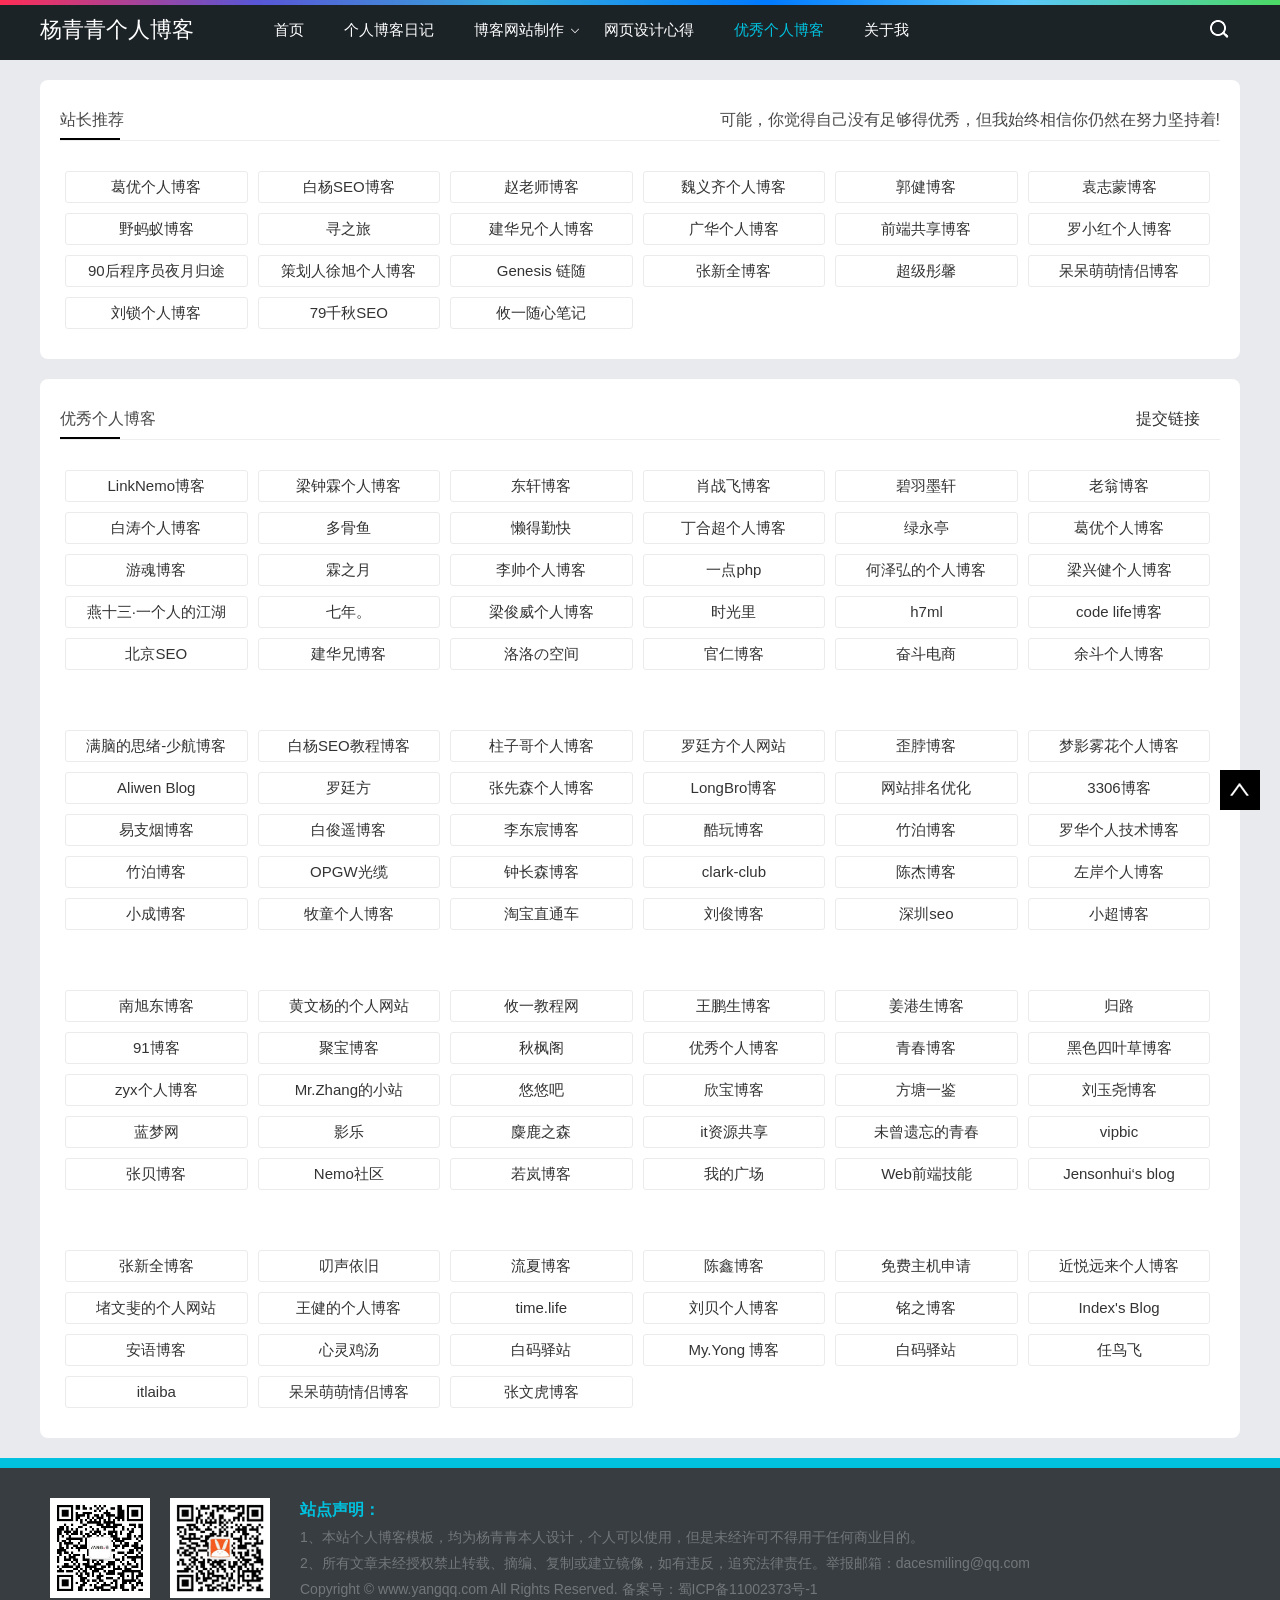
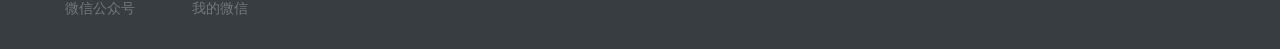
<file: mysite/moban/daohang.html>
﻿<!doctype html>
<html>
<head>
<meta charset="utf-8">
<title>列表页-杨青青个人博客模板主题《今夕何夕》</title>
<meta name="keywords" content="blog" />
<meta name="description" content="blog" />
<meta name="viewport" content="width=device-width, initial-scale=1.0">
<link href="css/base.css" rel="stylesheet">
<link href="css/m.css" rel="stylesheet">
<script src="js/jquery-1.8.3.min.js" ></script>
<script src="js/comm.js"></script>
<!--[if lt IE 9]>
<script src="js/modernizr.js"></script>
<![endif]-->
</head>
<body>
<!--top begin-->
<header id="header">
  <div class="navbox">
    <h2 id="mnavh"><span class="navicon"></span></h2>
    <div class="logo"><a href="#">杨青青个人博客</a></div>
    <nav>
      <ul id="starlist">
        <li><a href="index.html">首页</a></li>
        <li><a href="list.html">个人博客日记</a></li>
        <li class="menu"><a href="list2.html">博客网站制作</a>
          <ul class="sub">
            <li><a href="/6">推荐工具</a></li>
            <li><a href="/7">JS经典实例</a></li>
            <li><a href="/8">网站建设</a></li>
            <li><a href="/7">CSS3|Html5</a></li>
            <li><a href="/8">心得笔记</a></li>
          </ul>
          <span></span></li>
        <li><a href="list3.html">网页设计心得</a></li>
        <li><a href="daohang.html">优秀个人博客</a></li>
        <li><a href="about.html">关于我</a></li>
      </ul>
    </nav>
    <div class="searchico"></div>
  </div>
</header>
<div class="searchbox">
  <div class="search">
    <form action="/e/search/index.php" method="post" name="searchform" id="searchform">
      <input name="keyboard" id="keyboard" class="input_text" value="请输入关键字词" style="color: rgb(153, 153, 153);" onFocus="if(value=='请输入关键字词'){this.style.color='#000';value=''}" onBlur="if(value==''){this.style.color='#999';value='请输入关键字词'}" type="text">
      <input name="show" value="title" type="hidden">
      <input name="tempid" value="1" type="hidden">
      <input name="tbname" value="news" type="hidden">
      <input name="Submit" class="input_submit" value="搜索" type="submit">
    </form>
  </div>
  <div class="searchclose"></div>
</div>
<!--top end-->
<article>
  <div class="whitebg">
    <h2 class="htitle"><span class="hnav">可能，你觉得自己没有足够得优秀，但我始终相信你仍然在努力坚持着!</span>站长推荐</h2>
    <ul class="site_tj">
      <li><a href="https://www.lovey9.com/" target="_blank" title="葛优个人博客">葛优个人博客</a></li>
      <li><a href="http://www.baiyangseo.com/" target="_blank" title="白杨SEO博客">白杨SEO博客</a></li>
      <li><a href="http://www.mrszhao.com/" target="_blank" title="赵老师博客">赵老师博客</a></li>
      <li><a href="https://www.weiyiqi.net/" target="_blank" title="魏义齐个人博客">魏义齐个人博客</a></li>
      <li><a href="http://www.guojian945.com/" target="_blank" title="郭健博客">郭健博客</a></li>
      <li><a href="http://blog.yzmcms.com" target="_blank" title="袁志蒙博客">袁志蒙博客</a></li>
      <li><a href="http://www.yemayi.cn" title="野蚂蚁博客" target="_blank">野蚂蚁博客</a></li>
      <li><a href="http://www.searchtrip.cn/" title="寻之旅" target="_blank">寻之旅</a></li>
      <li><a href="http://www.jianhuax.com/" title="建华兄个人博客" target="_blank">建华兄个人博客</a></li>
      <li><a href="http://www.garyhua.com/" title="广华个人博客" target="_blank">广华个人博客</a></li>
      <li><a href="http://www.sharedblog.cn/" title="前端共享博客" target="_blank">前端共享博客</a></li>
      <li><a href="http://www.gaibt.com/" target="_blank" title="罗小红个人博客">罗小红个人博客</a></li>
      <li><a href="http://www.guitu18.com/" target="_blank" title="夜月归途">90后程序员夜月归途</a></li>
      <li><a href="http://www.asxuxu.com/" target="_blank" title="徐旭个人博客">策划人徐旭个人博客</a></li>
      <li><a href="http://www.genesisfor.com" target="_blank" title="Genesis 链随">Genesis 链随</a></li>
      <li><a href="http://blog.zxq2.com" target="_blank" title="张新全博客">张新全博客</a></li>
      <li><a href="http://zhangtongxin.cn/" target="_blank" title="超级彤馨">超级彤馨</a></li>
      <li><a href="http://www.jzdlink.com/" target="_blank" title="呆呆萌萌情侣博客">呆呆萌萌情侣博客</a></li>
      <li><a href="https://www.otaozi.com/" target="_blank" title="刘锁个人博客">刘锁个人博客</a></li>
      <li><a href="http://www.79bcseo.com/" target="_blank" title="79千秋SEO">79千秋SEO</a></li>
      <li><a href="http://www.yoyibk.top" target="_blank" title="攸一随心笔记">攸一随心笔记</a></li>
    </ul>
  </div>
  <div class="whitebg">
    <h2 class="htitle"><span class="hnav"><a href="/" target="_blank">提交链接</a></span>优秀个人博客</h2>
    <ul class="site_tj site_yx">
      <li><a href="https://www.link-nemo.com" target="_blank" title="id=11 LinkNemo博客">LinkNemo博客</a></li>
      <li><a href="http://www.liangzl.com" target="_blank" title="id=12 梁钟霖个人博客">梁钟霖个人博客</a></li>
      <li><a href="http://www.dxblog.cn" target="_blank" title="id=16 东轩博客">东轩博客</a></li>
      <li><a href="http://www.xiaozhanfei.com" target="_blank" title="id=18 肖战飞博客">肖战飞博客</a></li>
      <li><a href="http://www.biymx.com" target="_blank" title="id=24 碧羽墨轩">碧羽墨轩</a></li>
      <li><a href="http://www.wengfw.com" target="_blank" title="id=40 老翁博客">老翁博客</a></li>
      <li><a href="http://baitaoblog.com" target="_blank" title="id=44 白涛个人博客">白涛个人博客</a></li>
      <li><a href="http://www.duoguyu.com" target="_blank" title="id=55 多骨鱼">多骨鱼</a></li>
      <li><a href="http://masuit.com" target="_blank" title="id=57 懒得勤快">懒得勤快</a></li>
      <li><a href="http://t.iaozi.com" target="_blank" title="id=58 丁合超个人博客">丁合超个人博客</a></li>
      <li><a href="http://www.lvyot.com" target="_blank" title="id=62 绿永亭">绿永亭</a></li>
      <li><a href="http://www.lovey9.com" target="_blank" title="id=64 葛优个人博客">葛优个人博客</a></li>
      <li><a href="https://www.iyouhun.com" target="_blank" title="id=65 游魂博客">游魂博客</a></li>
      <li><a href="http://www.rainsmoon.com" target="_blank" title="id=66 霖之月">霖之月</a></li>
      <li><a href="http://www.lishuai7.cn" target="_blank" title="id=72 李帅个人博客">李帅个人博客</a></li>
      <li><a href="https://www.yidianphp.com" target="_blank" title="id=73 一点php">一点php</a></li>
      <li><a href="http://www.zfowed.com/" target="_blank" title="id=75 何泽弘的个人博客">何泽弘的个人博客</a></li>
      <li><a href="https://liangxingjian.com/" target="_blank" title="id=76 梁兴健个人博客">梁兴健个人博客</a></li>
      <li><a href="https://www.yanshisan.cn" target="_blank" title="id=79 燕十三·一个人的江湖">燕十三·一个人的江湖</a></li>
      <li><a href="http://www.supert.net.cn" target="_blank" title="id=80 七年。">七年。</a></li>
      <li><a href="http://www.sz-yun.com" target="_blank" title="id=83 梁俊威个人博客">梁俊威个人博客</a></li>
      <li><a href="http://www.liveintime.cn" target="_blank" title="id=85 时光里">时光里</a></li>
      <li><a href="https://h7ml.coding.me" target="_blank" title="id=90 h7ml">h7ml</a></li>
      <li><a href="https://blog.techauch.com/" target="_blank" title="id=91 code life博客">code life博客</a></li>
      <li><a href="http://www.tk3u.com/" target="_blank" title="id=92 北京SEO">北京SEO</a></li>
      <li><a href="http://jianhuax.com" target="_blank" title="id=95 建华兄博客">建华兄博客</a></li>
      <li><a href="http://www.luoluolzb.cn" target="_blank" title="id=97 洛洛の空间">洛洛の空间</a></li>
      <li><a href="http://mrxiao.cc" target="_blank" title="id=101 官仁博客">官仁博客</a></li>
      <li><a href="http://www.wzzwl.com/" target="_blank" title="id=112 奋斗电商">奋斗电商</a></li>
      <li><a href="https://www.yudouyudou.com/" target="_blank" title="id=113 余斗个人博客">余斗个人博客</a></li>
      <li><a href="http://shaohang.xin" target="_blank" title="id=114 满脑的思绪-少航博客">满脑的思绪-少航博客</a></li>
      <li><a href="http://www.baiyangseo.com" target="_blank" title="id=115 白杨SEO教程博客">白杨SEO教程博客</a></li>
      <li><a href="http://www.sofiazsx.cn" target="_blank" title="id=117 柱子哥个人博客">柱子哥个人博客</a></li>
      <li><a href="http://www.luotf.com" target="_blank" title="id=118 罗廷方个人网站">罗廷方个人网站</a></li>
      <li><a href="http://www.zxlmx.com" target="_blank" title="id=120 歪脖博客">歪脖博客</a></li>
      <li><a href="http://www.mywhblog.cn" target="_blank" title="id=121 梦影雾花个人博客">梦影雾花个人博客</a></li>
      <li><a href="http://aliwen.baomanxi.top/" target="_blank" title="id=122 Aliwen Blog">Aliwen Blog</a></li>
      <li><a href="http://www.luotf.com" target="_blank" title="id=123 罗廷方">罗廷方</a></li>
      <li><a href="http://www.zhangqinblog.com" target="_blank" title="id=124 张先森个人博客">张先森个人博客</a></li>
      <li><a href="http://www.longqcloud.cn/LongBlog" target="_blank" title="id=125 LongBro博客">LongBro博客</a></li>
      <li><a href="http://www.cwtseo.com" target="_blank" title="id=126 网站排名优化">网站排名优化</a></li>
      <li><a href="http://www.yuqh.vip" target="_blank" title="id=128 3306博客">3306博客</a></li>
      <li><a href="http://www.1zyan.cn" target="_blank" title="id=130 易支烟博客">易支烟博客</a></li>
      <li><a href="https://baijunyao.com/" target="_blank" title="id=131 白俊遥博客">白俊遥博客</a></li>
      <li><a href="http://www.lidongchen.cn" target="_blank" title="id=133 李东宸博客">李东宸博客</a></li>
      <li><a href="https://suaku.cn/" target="_blank" title="id=134 酷玩博客">酷玩博客</a></li>
      <li><a href="http://www.wentao.group" target="_blank" title="id=135 竹泊博客">竹泊博客</a></li>
      <li><a href="http://www.91helpme.com" target="_blank" title="id=136 罗华个人技术博客">罗华个人技术博客</a></li>
      <li><a href="http://www.wentao.group" target="_blank" title="id=137 竹泊博客">竹泊博客</a></li>
      <li><a href="http://pdship.cn/" target="_blank" title="id=138 OPGW光缆">OPGW光缆</a></li>
      <li><a href="http://zcs8.cn" target="_blank" title="id=145 钟长森博客">钟长森博客</a></li>
      <li><a href="http://www.dongyao.ren" target="_blank" title="id=146 clark-club">clark-club</a></li>
      <li><a href="http://www.chenjie.org.cn" target="_blank" title="id=147 陈杰博客">陈杰博客</a></li>
      <li><a href="http://www.boshanseo.com/" target="_blank" title="id=150 左岸个人博客">左岸个人博客</a></li>
      <li><a href="http://www.xcbkseo.com/" target="_blank" title="id=151 小成博客">小成博客</a></li>
      <li><a href="http://www.nnmutong.com" target="_blank" title="id=152 牧童个人博客">牧童个人博客</a></li>
      <li><a href="http://www.tbztc.top/" target="_blank" title="id=153 淘宝直通车">淘宝直通车</a></li>
      <li><a href="http://www.ljunhome.com" target="_blank" title="id=154 刘俊博客">刘俊博客</a></li>
      <li><a href="http://www.doubiseo.com" target="_blank" title="id=155 深圳seo">深圳seo</a></li>
      <li><a href="https://www.xcbkb.com" target="_blank" title="id=156 小超博客">小超博客</a></li>
      <li><a href="http://nanxudong.com" target="_blank" title="id=159 南旭东博客">南旭东博客</a></li>
      <li><a href="http://www.huangwenyang.cn/" target="_blank" title="id=161 黄文杨的个人网站">黄文杨的个人网站</a></li>
      <li><a href="http://www.yoyibk.top" target="_blank" title="id=163 攸一教程网">攸一教程网</a></li>
      <li><a href="http://www.wangps.com" target="_blank" title="id=164 王鹏生博客">王鹏生博客</a></li>
      <li><a href="http://www.jianggangsheng.com" target="_blank" title="id=166 姜港生博客">姜港生博客</a></li>
      <li><a href="http://gui.lu" target="_blank" title="id=167 归路">归路</a></li>
      <li><a href="https://www.91boke.cn" target="_blank" title="id=168 91博客">91博客</a></li>
      <li><a href="http://www.jbblog.cn/" target="_blank" title="id=169 聚宝博客">聚宝博客</a></li>
      <li><a href="https://52zoe.com" target="_blank" title="id=170 秋枫阁">秋枫阁</a></li>
      <li><a href="http://wangzepeng.cn" target="_blank" title="id=171 优秀个人博客">优秀个人博客</a></li>
      <li><a href="http://loveteemo.com" target="_blank" title="id=172 青春博客">青春博客</a></li>
      <li><a href="http://www.sjsbk.com" target="_blank" title="id=173 黑色四叶草博客">黑色四叶草博客</a></li>
      <li><a href="http://www.zyx.company" target="_blank" title="id=174 zyx个人博客">zyx个人博客</a></li>
      <li><a href="https://blog.fastrun.cn" target="_blank" title="id=175 Mr.Zhang的小站">Mr.Zhang的小站</a></li>
      <li><a href="https://www.usuuu.com" target="_blank" title="id=176 悠悠吧">悠悠吧</a></li>
      <li><a href="https://5irx.cn" target="_blank" title="id=177 欣宝博客">欣宝博客</a></li>
      <li><a href="http://www.songzesheng.com" target="_blank" title="id=178 方塘一鉴">方塘一鉴</a></li>
      <li><a href="http://www.liuyuyao.com" target="_blank" title="id=179 刘玉尧博客">刘玉尧博客</a></li>
      <li><a href="http://lanmeng.wang" target="_blank" title="id=180 蓝梦网">蓝梦网</a></li>
      <li><a href="https://www.ipz.me" target="_blank" title="id=181 影乐">影乐</a></li>
      <li><a href="http://www.freeelk.com" target="_blank" title="id=183 麋鹿之森">麋鹿之森</a></li>
      <li><a href="http://www.itlaiba.com" target="_blank" title="id=184 it资源共享">it资源共享</a></li>
      <li><a href="http://daiwei.org" target="_blank" title="id=185 未曾遗忘的青春">未曾遗忘的青春</a></li>
      <li><a href="http://www.vipbic.com" target="_blank" title="id=186 vipbic">vipbic</a></li>
      <li><a href="http://www.chinazhangbei.com" target="_blank" title="id=187 张贝博客">张贝博客</a></li>
      <li><a href="https://nemo.fun" target="_blank" title="id=189 Nemo社区">Nemo社区</a></li>
      <li><a href="https://www.yangruolan.com" target="_blank" title="id=190 若岚博客">若岚博客</a></li>
      <li><a href="https://www.plaza4me.com/" target="_blank" title="id=191 我的广场">我的广场</a></li>
      <li><a href="https://www.qdskill.com" target="_blank" title="id=192 Web前端技能">Web前端技能</a></li>
      <li><a href="https://www.jensonhui.top" target="_blank" title="id=194 Jensonhui‘s blog">Jensonhui‘s blog</a></li>
      <li><a href="http://blog.zxq2.com" target="_blank" title="id=196 张新全博客">张新全博客</a></li>
      <li><a href="http://www.021wt.com" target="_blank" title="id=198 叨声依旧">叨声依旧</a></li>
      <li><a href="http://jymc.link" target="_blank" title="id=199 流夏博客">流夏博客</a></li>
      <li><a href="https://www.chxin.net" target="_blank" title="id=200 陈鑫博客">陈鑫博客</a></li>
      <li><a href="http://www.jhaaa.cn" target="_blank" title="id=201 免费主机申请">免费主机申请</a></li>
      <li><a href="http://www.zhangyue93.com" target="_blank" title="id=202 近悦远来个人博客">近悦远来个人博客</a></li>
      <li><a href="https://www.duwenfei.com" target="_blank" title="id=203 堵文斐的个人网站">堵文斐的个人网站</a></li>
      <li><a href="http://www.wj0511.com" target="_blank" title="id=205 王健的个人博客">王健的个人博客</a></li>
      <li><a href="http://time.life" target="_blank" title="id=206 time.life">time.life</a></li>
      <li><a href="http://www.liubeia.com" target="_blank" title="id=207 刘贝个人博客">刘贝个人博客</a></li>
      <li><a href="https://www.whmblog.cn/" target="_blank" title="id=208 铭之博客">铭之博客</a></li>
      <li><a href="http://www.wangyunkai.top" target="_blank" title="id=209 Index's Blog">Index's Blog</a></li>
      <li><a href="http://b.anacn.cn" target="_blank" title="id=210 安语博客">安语博客</a></li>
      <li><a href="http://www.zhaijh.top/" target="_blank" title="id=211 心灵鸡汤">心灵鸡汤</a></li>
      <li><a href="https://www.51baidu.com.cn" target="_blank" title="id=212 白码驿站">白码驿站</a></li>
      <li><a href="http://www.myong.top" target="_blank" title="id=213 My.Yong 博客">My.Yong 博客</a></li>
      <li><a href="https://www.51baidu.com.cn" target="_blank" title="id=215 白码驿站">白码驿站</a></li>
      <li><a href="http://renniaofei.com" target="_blank" title="id=216 任鸟飞">任鸟飞</a></li>
      <li><a href="http://www.itlaiba.com" target="_blank" title="id=217 itlaiba">itlaiba</a></li>
      <li><a href="http://www.jzdlink.com" target="_blank" title="id=218 呆呆萌萌情侣博客">呆呆萌萌情侣博客</a></li>
      <li><a href="http://www.zhangwenhu.com" target="_blank" title="id=219 张文虎博客">张文虎博客</a></li>
    </ul>
  </div>
</article>
<footer>
  <div class="box">
    <div class="wxbox">
      <ul>
        <li><img src="images/wxgzh.jpg"><span>微信公众号</span></li>
        <li><img src="images/wx.png"><span>我的微信</span></li>
      </ul>
    </div>
    <div class="endnav">
      <p><b>站点声明：</b></p>
      <p>1、本站个人博客模板，均为杨青青本人设计，个人可以使用，但是未经许可不得用于任何商业目的。</p>
      <p>2、所有文章未经授权禁止转载、摘编、复制或建立镜像，如有违反，追究法律责任。举报邮箱：<a href="http://mail.qq.com/cgi-bin/qm_share?t=qm_mailme&email=HHh9cn95b3F1cHVye1xtbTJ-c3E" target="_blank">dacesmiling@qq.com</a></p>
      <p>Copyright © <a href="#" target="_blank">www.yangqq.com</a> All Rights Reserved. 备案号：<a href="http://www.bootstrapmb.com/" target="_blank">蜀ICP备11002373号-1</a></p>
    </div>
  </div>
  <a href="#">
  <div class="top"></div>
  </a> </footer>
</body>
</html>
</file>
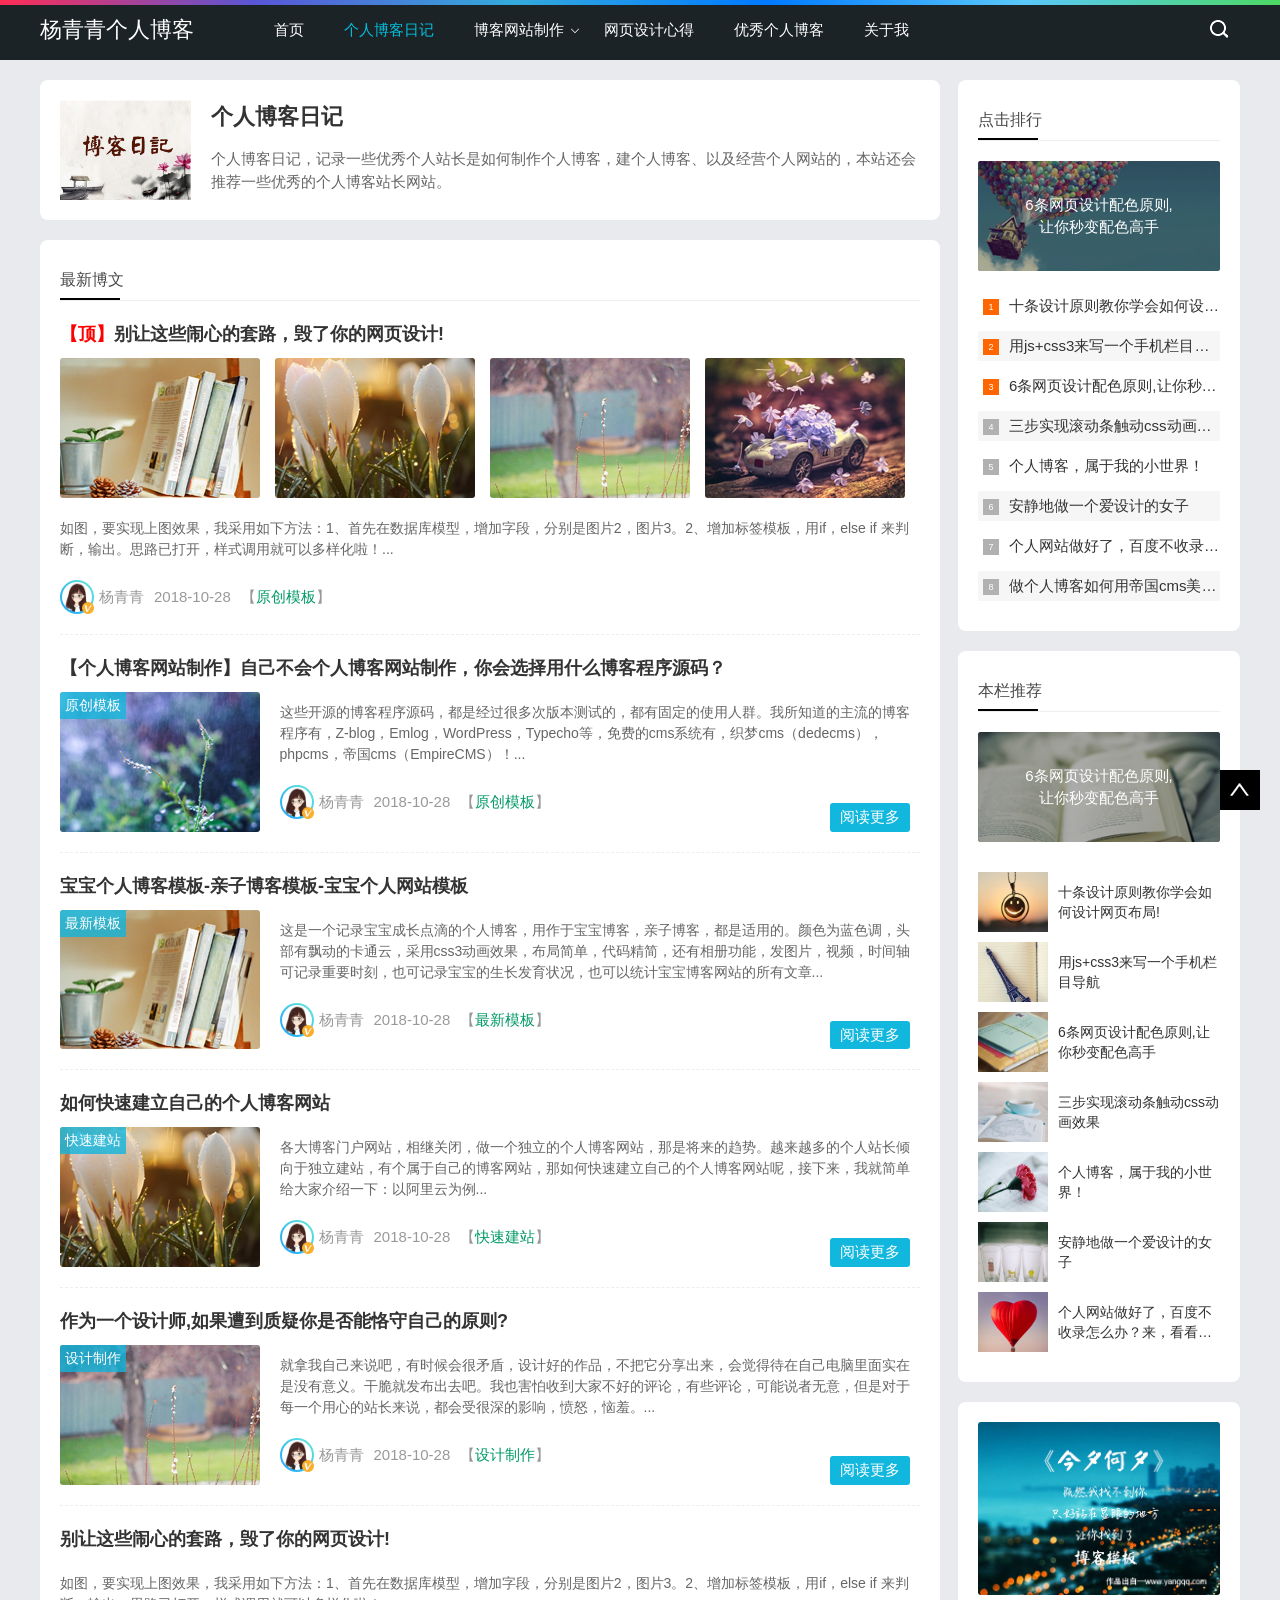
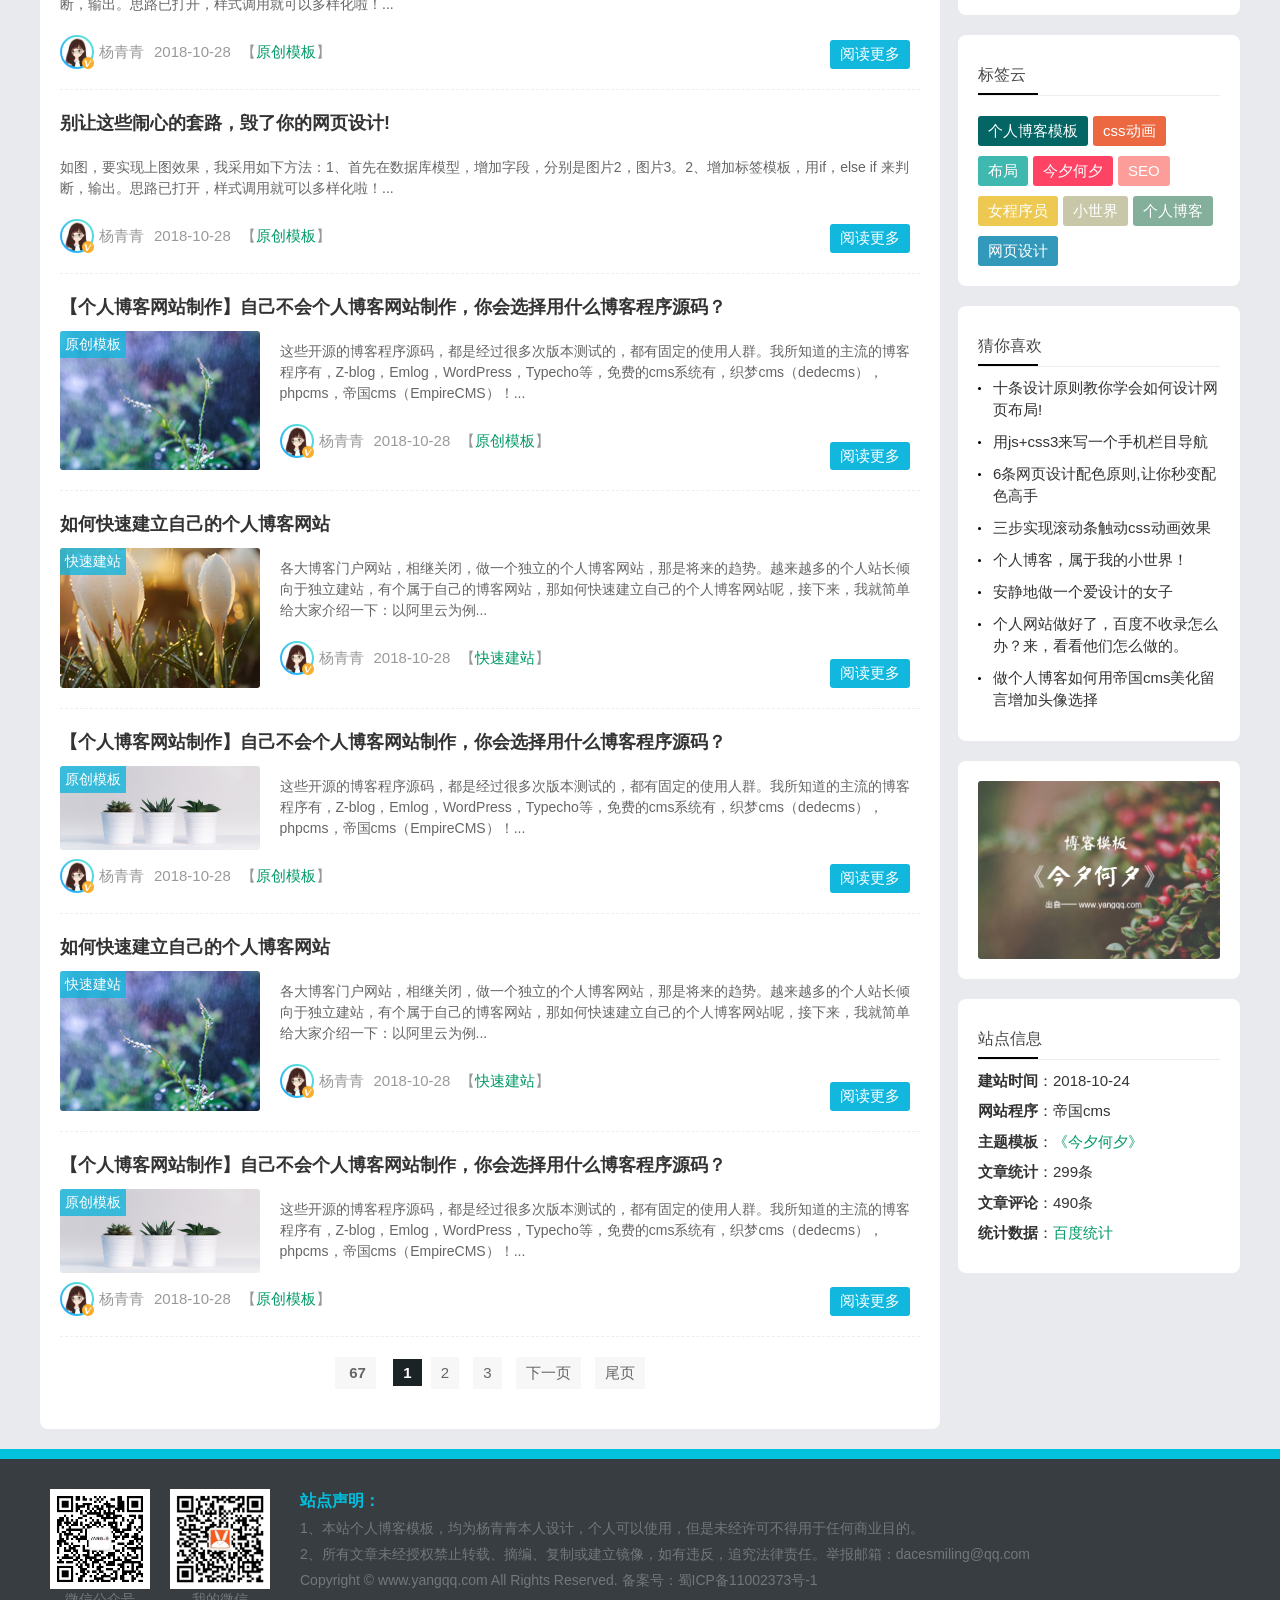
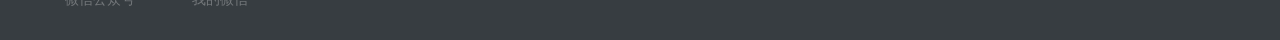
<file: mysite/moban/list.html>
﻿<!doctype html>
<html>
<head>
<meta charset="utf-8">
<title>列表页-杨青青个人博客模板主题《今夕何夕》</title>
<meta name="keywords" content="blog" />
<meta name="description" content="blog" />
<meta name="viewport" content="width=device-width, initial-scale=1.0">
<link href="css/base.css" rel="stylesheet">
<link href="css/m.css" rel="stylesheet">
<script src="js/jquery-1.8.3.min.js" ></script>
<script src="js/comm.js"></script>
<!--[if lt IE 9]>
<script src="js/modernizr.js"></script>
<![endif]-->
</head>
<body>
<!--top begin-->
<header id="header">
  <div class="navbox">
    <h2 id="mnavh"><span class="navicon"></span></h2>
    <div class="logo"><a href="#">杨青青个人博客</a></div>
    <nav>
      <ul id="starlist">
        <li><a href="index.html">首页</a></li>
        <li><a href="list.html">个人博客日记</a></li>
        <li class="menu"><a href="list2.html">博客网站制作</a>
          <ul class="sub">
            <li><a href="/6">推荐工具</a></li>
            <li><a href="/7">JS经典实例</a></li>
            <li><a href="/8">网站建设</a></li>
            <li><a href="/7">CSS3|Html5</a></li>
            <li><a href="/8">心得笔记</a></li>
          </ul>
          <span></span></li>
        <li><a href="list3.html">网页设计心得</a></li>
        <li><a href="daohang.html">优秀个人博客</a></li>
        <li><a href="about.html">关于我</a></li>
      </ul>
    </nav>
    <div class="searchico"></div>
  </div>
</header>
<div class="searchbox">
  <div class="search">
    <form action="/e/search/index.php" method="post" name="searchform" id="searchform">
      <input name="keyboard" id="keyboard" class="input_text" value="请输入关键字词" style="color: rgb(153, 153, 153);" onFocus="if(value=='请输入关键字词'){this.style.color='#000';value=''}" onBlur="if(value==''){this.style.color='#999';value='请输入关键字词'}" type="text">
      <input name="show" value="title" type="hidden">
      <input name="tempid" value="1" type="hidden">
      <input name="tbname" value="news" type="hidden">
      <input name="Submit" class="input_submit" value="搜索" type="submit">
    </form>
  </div>
  <div class="searchclose"></div>
</div>
<!--top end-->
<article> 
  <!--lbox begin-->
  <div class="lbox">
    <div class="whitebg lanmu"> <img src="images/lm01.jpg">
      <h1>个人博客日记</h1>
      <p>个人博客日记，记录一些优秀个人站长是如何制作个人博客，建个人博客、以及经营个人网站的，本站还会推荐一些优秀的个人博客站长网站。</p>
    </div>
    <div class="whitebg bloglist">
      <h2 class="htitle">最新博文</h2>
      <ul>
        <!--多图模式 置顶设计-->
        <li>
          <h3 class="blogtitle"><a href="/" target="_blank"><b>【顶】</b>别让这些闹心的套路，毁了你的网页设计!</a></h3>
          <span class="bplist"><a href="/"> <img src="images/b02.jpg" alt=""></a> <a href="/"><img src="images/b03.jpg" alt=""></a> <a href="/"><img src="images/b04.jpg" alt=""> </a><a href="/"><img src="images/b05.jpg" alt=""> </a></span>
          <p class="blogtext">如图，要实现上图效果，我采用如下方法：1、首先在数据库模型，增加字段，分别是图片2，图片3。2、增加标签模板，用if，else if 来判断，输出。思路已打开，样式调用就可以多样化啦！... </p>
          <p class="bloginfo"><i class="avatar"><img src="images/avatar.jpg"></i><span>杨青青</span><span>2018-10-28</span><span>【<a href="/">原创模板</a>】</span></p>
        </li>
        <!--单图-->
        <li>
          <h3 class="blogtitle"><a href="/" target="_blank">【个人博客网站制作】自己不会个人博客网站制作，你会选择用什么博客程序源码？</a></h3>
          <span class="blogpic imgscale"><i><a href="/">原创模板</a></i><a href="/" title=""><img src="images/b01.jpg" alt=""></a></span>
          <p class="blogtext">这些开源的博客程序源码，都是经过很多次版本测试的，都有固定的使用人群。我所知道的主流的博客程序有，Z-blog，Emlog，WordPress，Typecho等，免费的cms系统有，织梦cms（dedecms），phpcms，帝国cms（EmpireCMS）！... </p>
          <p class="bloginfo"><i class="avatar"><img src="images/avatar.jpg"></i><span>杨青青</span><span>2018-10-28</span><span>【<a href="/">原创模板</a>】</span></p>
          <a href="/" class="viewmore">阅读更多</a> </li>
        <li>
          <h3 class="blogtitle"><a href="/" target="_blank">宝宝个人博客模板-亲子博客模板-宝宝个人网站模板</a></h3>
          <span class="blogpic imgscale"><i><a href="/">最新模板</a></i><a href="/" title=""><img src="images/b02.jpg" alt=""></a></span>
          <p class="blogtext">这是一个记录宝宝成长点滴的个人博客，用作于宝宝博客，亲子博客，都是适用的。颜色为蓝色调，头部有飘动的卡通云，采用css3动画效果，布局简单，代码精简，还有相册功能，发图片，视频，时间轴可记录重要时刻，也可记录宝宝的生长发育状况，也可以统计宝宝博客网站的所有文章... </p>
          <p class="bloginfo"><i class="avatar"><img src="images/avatar.jpg"></i><span>杨青青</span><span>2018-10-28</span><span>【<a href="/">最新模板</a>】</span></p>
          <a href="/" class="viewmore">阅读更多</a> </li>
        <li>
          <h3 class="blogtitle"><a href="/" target="_blank">如何快速建立自己的个人博客网站</a></h3>
          <span class="blogpic imgscale"><i><a href="/">快速建站</a></i><a href="/" title=""><img src="images/b03.jpg" alt=""></a></span>
          <p class="blogtext">各大博客门户网站，相继关闭，做一个独立的个人博客网站，那是将来的趋势。越来越多的个人站长倾向于独立建站，有个属于自己的博客网站，那如何快速建立自己的个人博客网站呢，接下来，我就简单给大家介绍一下：以阿里云为例... </p>
          <p class="bloginfo"><i class="avatar"><img src="images/avatar.jpg"></i><span>杨青青</span><span>2018-10-28</span><span>【<a href="/">快速建站</a>】</span></p>
          <a href="/" class="viewmore">阅读更多</a> </li>
        <li>
          <h3 class="blogtitle"><a href="/" target="_blank">作为一个设计师,如果遭到质疑你是否能恪守自己的原则?</a></h3>
          <span class="blogpic imgscale"><i><a href="/">设计制作</a></i><a href="/" title=""><img src="images/b04.jpg" alt=""></a></span>
          <p class="blogtext">就拿我自己来说吧，有时候会很矛盾，设计好的作品，不把它分享出来，会觉得待在自己电脑里面实在是没有意义。干脆就发布出去吧。我也害怕收到大家不好的评论，有些评论，可能说者无意，但是对于每一个用心的站长来说，都会受很深的影响，愤怒，恼羞。... </p>
          <p class="bloginfo"><i class="avatar"><img src="images/avatar.jpg"></i><span>杨青青</span><span>2018-10-28</span><span>【<a href="/">设计制作</a>】</span></p>
          <a href="/" class="viewmore">阅读更多</a> </li>
        <!--纯文字-->
        <li>
          <h3 class="blogtitle"><a href="/" target="_blank">别让这些闹心的套路，毁了你的网页设计!</a></h3>
          <p class="blogtext">如图，要实现上图效果，我采用如下方法：1、首先在数据库模型，增加字段，分别是图片2，图片3。2、增加标签模板，用if，else if 来判断，输出。思路已打开，样式调用就可以多样化啦！... </p>
          <p class="bloginfo"><i class="avatar"><img src="images/avatar.jpg"></i><span>杨青青</span><span>2018-10-28</span><span>【<a href="/">原创模板</a>】</span></p>
          <a href="/" class="viewmore">阅读更多</a> </li>
        <li>
          <h3 class="blogtitle"><a href="/" target="_blank">别让这些闹心的套路，毁了你的网页设计!</a></h3>
          <p class="blogtext">如图，要实现上图效果，我采用如下方法：1、首先在数据库模型，增加字段，分别是图片2，图片3。2、增加标签模板，用if，else if 来判断，输出。思路已打开，样式调用就可以多样化啦！... </p>
          <p class="bloginfo"><i class="avatar"><img src="images/avatar.jpg"></i><span>杨青青</span><span>2018-10-28</span><span>【<a href="/">原创模板</a>】</span></p>
          <a href="/" class="viewmore">阅读更多</a> </li>
        <!--单图-->
        <li>
          <h3 class="blogtitle"><a href="/" target="_blank">【个人博客网站制作】自己不会个人博客网站制作，你会选择用什么博客程序源码？</a></h3>
          <span class="blogpic imgscale"><i><a href="/">原创模板</a></i><a href="/" title=""><img src="images/b01.jpg" alt=""></a></span>
          <p class="blogtext">这些开源的博客程序源码，都是经过很多次版本测试的，都有固定的使用人群。我所知道的主流的博客程序有，Z-blog，Emlog，WordPress，Typecho等，免费的cms系统有，织梦cms（dedecms），phpcms，帝国cms（EmpireCMS）！... </p>
          <p class="bloginfo"><i class="avatar"><img src="images/avatar.jpg"></i><span>杨青青</span><span>2018-10-28</span><span>【<a href="/">原创模板</a>】</span></p>
          <a href="/" class="viewmore">阅读更多</a> </li>
        <li>
          <h3 class="blogtitle"><a href="/" target="_blank">如何快速建立自己的个人博客网站</a></h3>
          <span class="blogpic imgscale"><i><a href="/">快速建站</a></i><a href="/" title=""><img src="images/b03.jpg" alt=""></a></span>
          <p class="blogtext">各大博客门户网站，相继关闭，做一个独立的个人博客网站，那是将来的趋势。越来越多的个人站长倾向于独立建站，有个属于自己的博客网站，那如何快速建立自己的个人博客网站呢，接下来，我就简单给大家介绍一下：以阿里云为例... </p>
          <p class="bloginfo"><i class="avatar"><img src="images/avatar.jpg"></i><span>杨青青</span><span>2018-10-28</span><span>【<a href="/">快速建站</a>】</span></p>
          <a href="/" class="viewmore">阅读更多</a> </li>
        <li>
          <h3 class="blogtitle"><a href="/" target="_blank">【个人博客网站制作】自己不会个人博客网站制作，你会选择用什么博客程序源码？</a></h3>
          <span class="blogpic imgscale"><i><a href="/">原创模板</a></i><a href="/" title=""><img src="images/3.jpg" alt=""></a></span>
          <p class="blogtext">这些开源的博客程序源码，都是经过很多次版本测试的，都有固定的使用人群。我所知道的主流的博客程序有，Z-blog，Emlog，WordPress，Typecho等，免费的cms系统有，织梦cms（dedecms），phpcms，帝国cms（EmpireCMS）！... </p>
          <p class="bloginfo"><i class="avatar"><img src="images/avatar.jpg"></i><span>杨青青</span><span>2018-10-28</span><span>【<a href="/">原创模板</a>】</span></p>
          <a href="/" class="viewmore">阅读更多</a> </li>
        <li>
          <h3 class="blogtitle"><a href="/" target="_blank">如何快速建立自己的个人博客网站</a></h3>
          <span class="blogpic imgscale"><i><a href="/">快速建站</a></i><a href="/" title=""><img src="images/b01.jpg" alt=""></a></span>
          <p class="blogtext">各大博客门户网站，相继关闭，做一个独立的个人博客网站，那是将来的趋势。越来越多的个人站长倾向于独立建站，有个属于自己的博客网站，那如何快速建立自己的个人博客网站呢，接下来，我就简单给大家介绍一下：以阿里云为例... </p>
          <p class="bloginfo"><i class="avatar"><img src="images/avatar.jpg"></i><span>杨青青</span><span>2018-10-28</span><span>【<a href="/">快速建站</a>】</span></p>
          <a href="/" class="viewmore">阅读更多</a> </li>
        <li>
          <h3 class="blogtitle"><a href="/" target="_blank">【个人博客网站制作】自己不会个人博客网站制作，你会选择用什么博客程序源码？</a></h3>
          <span class="blogpic imgscale"><i><a href="/">原创模板</a></i><a href="/" title=""><img src="images/3.jpg" alt=""></a></span>
          <p class="blogtext">这些开源的博客程序源码，都是经过很多次版本测试的，都有固定的使用人群。我所知道的主流的博客程序有，Z-blog，Emlog，WordPress，Typecho等，免费的cms系统有，织梦cms（dedecms），phpcms，帝国cms（EmpireCMS）！... </p>
          <p class="bloginfo"><i class="avatar"><img src="images/avatar.jpg"></i><span>杨青青</span><span>2018-10-28</span><span>【<a href="/">原创模板</a>】</span></p>
          <a href="/" class="viewmore">阅读更多</a> </li>
      </ul>
      <!--pagelist-->
      <div class="pagelist"><a title="Total record">&nbsp;<b>67</b> </a>&nbsp;&nbsp;&nbsp;<b>1</b>&nbsp;<a href="/download/index_2.html">2</a>&nbsp;<a href="/download/index_3.html">3</a>&nbsp;<a href="/download/index_2.html">下一页</a>&nbsp;<a href="/download/index_3.html">尾页</a></div>
      <!--pagelist end--> 
    </div>
    
    <!--bloglist end--> 
  </div>
  <div class="rbox">
    <div class="whitebg paihang">
      <h2 class="htitle">点击排行</h2>
      <section class="topnews imgscale"><a href="/"><img src="images/h1.jpg"><span>6条网页设计配色原则,让你秒变配色高手</span></a></section>
      <ul>
        <li><i></i><a href="/">十条设计原则教你学会如何设计网页布局!</a></li>
        <li><i></i><a href="/">用js+css3来写一个手机栏目导航</a></li>
        <li><i></i><a href="/">6条网页设计配色原则,让你秒变配色高手</a></li>
        <li><i></i><a href="/">三步实现滚动条触动css动画效果</a></li>
        <li><i></i><a href="/">个人博客，属于我的小世界！</a></li>
        <li><i></i><a href="/">安静地做一个爱设计的女子</a></li>
        <li><i></i><a href="/">个人网站做好了，百度不收录怎么办？来，看看他们怎么做的。</a></li>
        <li><i></i><a href="/">做个人博客如何用帝国cms美化留言增加头像选择</a></li>
      </ul>
    </div>
    <div class="whitebg tuijian">
      <h2 class="htitle">本栏推荐</h2>
      <section class="topnews imgscale"><a href="/"><img src="images/h2.jpg"><span>6条网页设计配色原则,让你秒变配色高手</span></a></section>
      <ul>
        <li><a href="/"><i><img src="images/text01.jpg"></i>
          <p>十条设计原则教你学会如何设计网页布局!</p>
          </a></li>
        <li><a href="/"><i><img src="images/text02.jpg"></i>
          <p>用js+css3来写一个手机栏目导航</p>
          </a></li>
        <li><a href="/"><i><img src="images/text03.jpg"></i>
          <p>6条网页设计配色原则,让你秒变配色高手</p>
          </a></li>
        <li><a href="/"><i><img src="images/text04.jpg"></i>
          <p>三步实现滚动条触动css动画效果</p>
          </a></li>
        <li><a href="/"><i><img src="images/text05.jpg"></i>
          <p>个人博客，属于我的小世界！</p>
          </a></li>
        <li><a href="/"><i><img src="images/text06.jpg"></i>
          <p>安静地做一个爱设计的女子</p>
          </a></li>
        <li><a href="/"><i><img src="images/text07.jpg"></i>
          <p>个人网站做好了，百度不收录怎么办？来，看看他们怎么做的。</p>
          </a></li>
      </ul>
    </div>
    <div class="ad whitebg imgscale">
      <ul>
        <a href="/"><img src="images/ad.jpg"></a>
      </ul>
    </div>
    <div class="whitebg cloud">
      <h2 class="htitle">标签云</h2>
      <ul>
        <a href="" target="_blank">个人博客模板</a> <a href="" target="_blank">css动画</a> <a href="" target="_blank">布局</a> <a href="" target="_blank">今夕何夕</a> <a href="" target="_blank">SEO</a> <a href="" target="_blank">女程序员</a> <a href="" target="_blank">小世界</a> <a href="" target="_blank">个人博客</a> <a href="" target="_blank">网页设计</a>
      </ul>
    </div>
    <div class="whitebg wenzi">
      <h2 class="htitle">猜你喜欢</h2>
      <ul>
        <li><a href="/">十条设计原则教你学会如何设计网页布局!</a></li>
        <li><a href="/">用js+css3来写一个手机栏目导航</a></li>
        <li><a href="/">6条网页设计配色原则,让你秒变配色高手</a></li>
        <li><a href="/">三步实现滚动条触动css动画效果</a></li>
        <li><a href="/">个人博客，属于我的小世界！</a></li>
        <li><a href="/">安静地做一个爱设计的女子</a></li>
        <li><a href="/">个人网站做好了，百度不收录怎么办？来，看看他们怎么做的。</a></li>
        <li><a href="/">做个人博客如何用帝国cms美化留言增加头像选择</a></li>
      </ul>
    </div>
    <div class="ad whitebg imgscale">
      <ul>
        <a href="/"><img src="images/ad02.jpg"></a>
      </ul>
    </div>
    <div class="whitebg tongji">
      <h2 class="htitle">站点信息</h2>
      <ul>
        <li><b>建站时间</b>：2018-10-24</li>
        <li><b>网站程序</b>：帝国cms</li>
        <li><b>主题模板</b>：<a href="#" target="_blank">《今夕何夕》</a></li>
        <li><b>文章统计</b>：299条</li>
        <li><b>文章评论</b>：490条</li>
        <li><b>统计数据</b>：<a href="/">百度统计</a></li>
      </ul>
    </div>
  </div>
</article>
<footer>
  <div class="box">
    <div class="wxbox">
      <ul>
        <li><img src="images/wxgzh.jpg"><span>微信公众号</span></li>
        <li><img src="images/wx.png"><span>我的微信</span></li>
      </ul>
    </div>
    <div class="endnav">
      <p><b>站点声明：</b></p>
      <p>1、本站个人博客模板，均为杨青青本人设计，个人可以使用，但是未经许可不得用于任何商业目的。</p>
      <p>2、所有文章未经授权禁止转载、摘编、复制或建立镜像，如有违反，追究法律责任。举报邮箱：<a href="http://mail.qq.com/cgi-bin/qm_share?t=qm_mailme&email=HHh9cn95b3F1cHVye1xtbTJ-c3E" target="_blank">dacesmiling@qq.com</a></p>
      <p>Copyright © <a href="#" target="_blank">www.yangqq.com</a> All Rights Reserved. 备案号：<a href="http://www.bootstrapmb.com/" target="_blank">蜀ICP备11002373号-1</a></p>
    </div>
  </div>
  <a href="#">
  <div class="top"></div>
  </a> </footer>
</body>
</html>
</file>
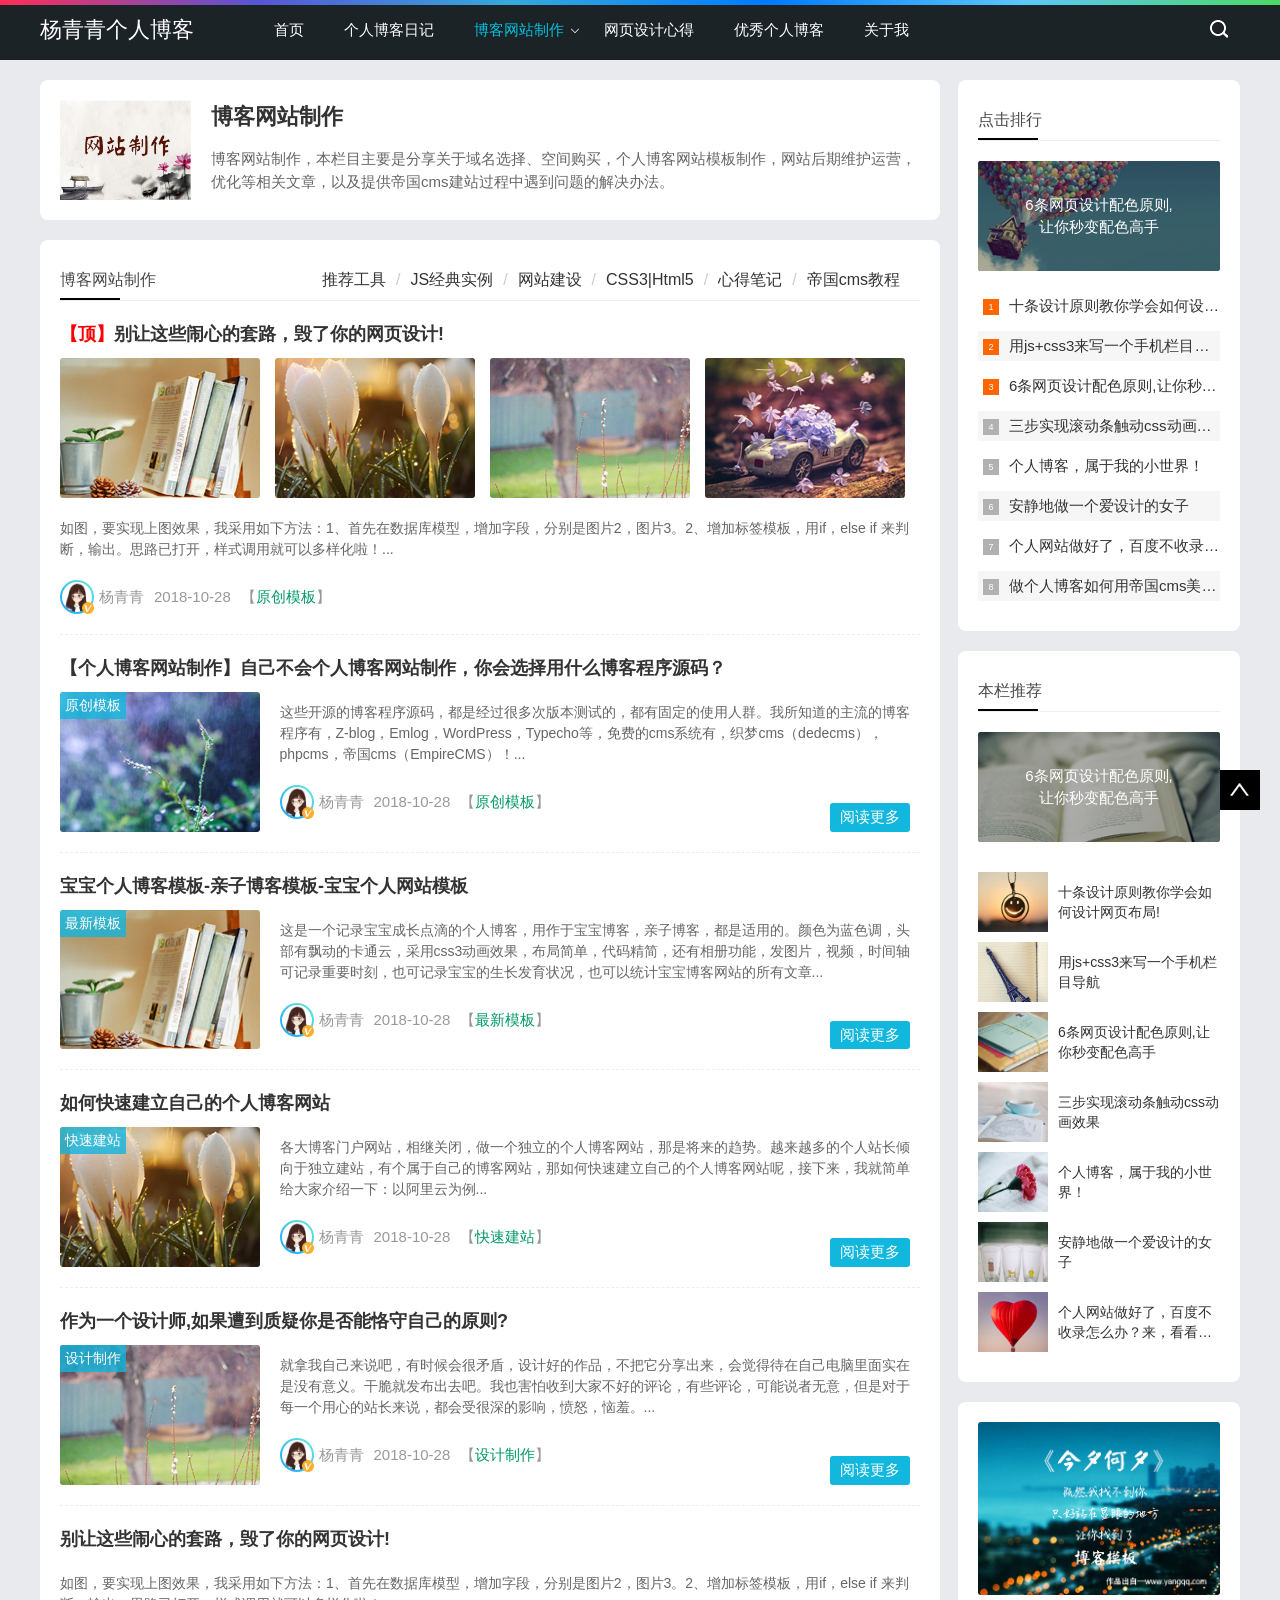
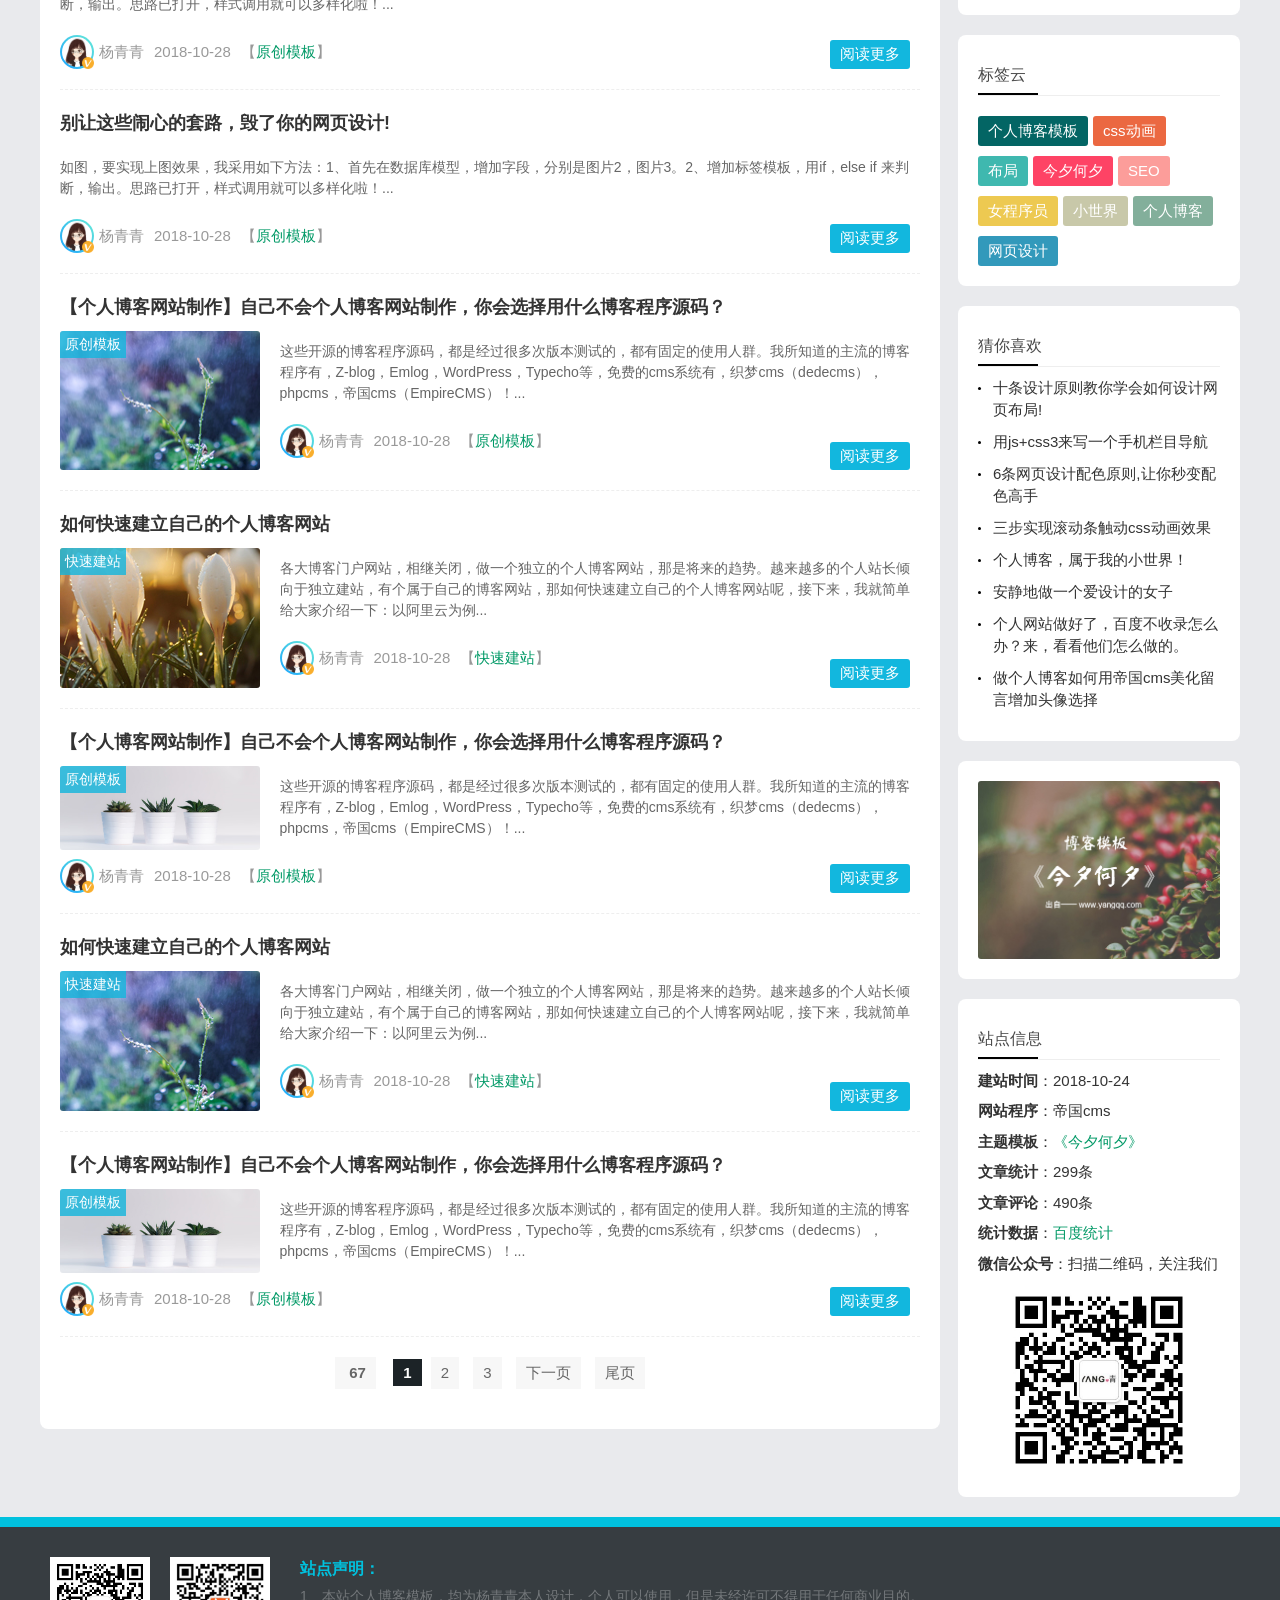
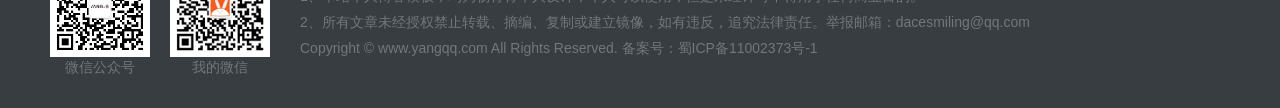
<file: mysite/moban/list2.html>
﻿<!doctype html>
<html>
<head>
<meta charset="utf-8">
<title>列表页-杨青青个人博客模板主题《今夕何夕》</title>
<meta name="keywords" content="blog" />
<meta name="description" content="blog" />
<meta name="viewport" content="width=device-width, initial-scale=1.0">
<link href="css/base.css" rel="stylesheet">
<link href="css/m.css" rel="stylesheet">
<script src="js/jquery-1.8.3.min.js" ></script>
<script src="js/comm.js"></script>
<!--[if lt IE 9]>
<script src="js/modernizr.js"></script>
<![endif]-->
</head>
<body>
<!--top begin-->
<header id="header">
  <div class="navbox">
    <h2 id="mnavh"><span class="navicon"></span></h2>
    <div class="logo"><a href="#">杨青青个人博客</a></div>
    <nav>
      <ul id="starlist">
        <li><a href="index.html">首页</a></li>
        <li><a href="list.html">个人博客日记</a></li>
        <li class="menu"><a href="list2.html">博客网站制作</a>
          <ul class="sub">
            <li><a href="/6">推荐工具</a></li>
            <li><a href="/7">JS经典实例</a></li>
            <li><a href="/8">网站建设</a></li>
            <li><a href="/7">CSS3|Html5</a></li>
            <li><a href="/8">心得笔记</a></li>
          </ul>
          <span></span></li>
        <li><a href="list3.html">网页设计心得</a></li>
        <li><a href="daohang.html">优秀个人博客</a></li>
        <li><a href="about.html">关于我</a></li>
      </ul>
    </nav>
    <div class="searchico"></div>
  </div>
</header>
<div class="searchbox">
  <div class="search">
    <form action="/e/search/index.php" method="post" name="searchform" id="searchform">
      <input name="keyboard" id="keyboard" class="input_text" value="请输入关键字词" style="color: rgb(153, 153, 153);" onFocus="if(value=='请输入关键字词'){this.style.color='#000';value=''}" onBlur="if(value==''){this.style.color='#999';value='请输入关键字词'}" type="text">
      <input name="show" value="title" type="hidden">
      <input name="tempid" value="1" type="hidden">
      <input name="tbname" value="news" type="hidden">
      <input name="Submit" class="input_submit" value="搜索" type="submit">
    </form>
  </div>
  <div class="searchclose"></div>
</div>
<!--top end-->
<article> 
  <!--lbox begin-->
  <div class="lbox">
    <div class="whitebg lanmu"> <img src="images/lm03.jpg">
      <h1>博客网站制作</h1>
      <p>博客网站制作，本栏目主要是分享关于域名选择、空间购买，个人博客网站模板制作，网站后期维护运营，优化等相关文章，以及提供帝国cms建站过程中遇到问题的解决办法。</p>
    </div>
    <div class="whitebg bloglist">
      <h2 class="htitle"><span class="hnav"><a href="/">推荐工具</a><a href="/">JS经典实例</a><a href="/">网站建设</a><a href="/">CSS3|Html5</a><a href="/">心得笔记</a><a href="/">帝国cms教程</a></span>博客网站制作</h2>
      <ul>
        <!--多图模式 置顶设计-->
        <li>
          <h3 class="blogtitle"><a href="/" target="_blank"><b>【顶】</b>别让这些闹心的套路，毁了你的网页设计!</a></h3>
          <span class="bplist"><a href="/"> <img src="images/b02.jpg" alt=""></a> <a href="/"><img src="images/b03.jpg" alt=""></a> <a href="/"><img src="images/b04.jpg" alt=""> </a><a href="/"><img src="images/b05.jpg" alt=""> </a></span>
          <p class="blogtext">如图，要实现上图效果，我采用如下方法：1、首先在数据库模型，增加字段，分别是图片2，图片3。2、增加标签模板，用if，else if 来判断，输出。思路已打开，样式调用就可以多样化啦！... </p>
          <p class="bloginfo"><i class="avatar"><img src="images/avatar.jpg"></i><span>杨青青</span><span>2018-10-28</span><span>【<a href="/">原创模板</a>】</span></p>
        </li>
        <!--单图-->
        <li>
          <h3 class="blogtitle"><a href="/" target="_blank">【个人博客网站制作】自己不会个人博客网站制作，你会选择用什么博客程序源码？</a></h3>
          <span class="blogpic imgscale"><i><a href="/">原创模板</a></i><a href="/" title=""><img src="images/b01.jpg" alt=""></a></span>
          <p class="blogtext">这些开源的博客程序源码，都是经过很多次版本测试的，都有固定的使用人群。我所知道的主流的博客程序有，Z-blog，Emlog，WordPress，Typecho等，免费的cms系统有，织梦cms（dedecms），phpcms，帝国cms（EmpireCMS）！... </p>
          <p class="bloginfo"><i class="avatar"><img src="images/avatar.jpg"></i><span>杨青青</span><span>2018-10-28</span><span>【<a href="/">原创模板</a>】</span></p>
          <a href="/" class="viewmore">阅读更多</a> </li>
        <li>
          <h3 class="blogtitle"><a href="/" target="_blank">宝宝个人博客模板-亲子博客模板-宝宝个人网站模板</a></h3>
          <span class="blogpic imgscale"><i><a href="/">最新模板</a></i><a href="/" title=""><img src="images/b02.jpg" alt=""></a></span>
          <p class="blogtext">这是一个记录宝宝成长点滴的个人博客，用作于宝宝博客，亲子博客，都是适用的。颜色为蓝色调，头部有飘动的卡通云，采用css3动画效果，布局简单，代码精简，还有相册功能，发图片，视频，时间轴可记录重要时刻，也可记录宝宝的生长发育状况，也可以统计宝宝博客网站的所有文章... </p>
          <p class="bloginfo"><i class="avatar"><img src="images/avatar.jpg"></i><span>杨青青</span><span>2018-10-28</span><span>【<a href="/">最新模板</a>】</span></p>
          <a href="/" class="viewmore">阅读更多</a> </li>
        <li>
          <h3 class="blogtitle"><a href="/" target="_blank">如何快速建立自己的个人博客网站</a></h3>
          <span class="blogpic imgscale"><i><a href="/">快速建站</a></i><a href="/" title=""><img src="images/b03.jpg" alt=""></a></span>
          <p class="blogtext">各大博客门户网站，相继关闭，做一个独立的个人博客网站，那是将来的趋势。越来越多的个人站长倾向于独立建站，有个属于自己的博客网站，那如何快速建立自己的个人博客网站呢，接下来，我就简单给大家介绍一下：以阿里云为例... </p>
          <p class="bloginfo"><i class="avatar"><img src="images/avatar.jpg"></i><span>杨青青</span><span>2018-10-28</span><span>【<a href="/">快速建站</a>】</span></p>
          <a href="/" class="viewmore">阅读更多</a> </li>
        <li>
          <h3 class="blogtitle"><a href="/" target="_blank">作为一个设计师,如果遭到质疑你是否能恪守自己的原则?</a></h3>
          <span class="blogpic imgscale"><i><a href="/">设计制作</a></i><a href="/" title=""><img src="images/b04.jpg" alt=""></a></span>
          <p class="blogtext">就拿我自己来说吧，有时候会很矛盾，设计好的作品，不把它分享出来，会觉得待在自己电脑里面实在是没有意义。干脆就发布出去吧。我也害怕收到大家不好的评论，有些评论，可能说者无意，但是对于每一个用心的站长来说，都会受很深的影响，愤怒，恼羞。... </p>
          <p class="bloginfo"><i class="avatar"><img src="images/avatar.jpg"></i><span>杨青青</span><span>2018-10-28</span><span>【<a href="/">设计制作</a>】</span></p>
          <a href="/" class="viewmore">阅读更多</a> </li>
        <!--纯文字-->
        <li>
          <h3 class="blogtitle"><a href="/" target="_blank">别让这些闹心的套路，毁了你的网页设计!</a></h3>
          <p class="blogtext">如图，要实现上图效果，我采用如下方法：1、首先在数据库模型，增加字段，分别是图片2，图片3。2、增加标签模板，用if，else if 来判断，输出。思路已打开，样式调用就可以多样化啦！... </p>
          <p class="bloginfo"><i class="avatar"><img src="images/avatar.jpg"></i><span>杨青青</span><span>2018-10-28</span><span>【<a href="/">原创模板</a>】</span></p>
          <a href="/" class="viewmore">阅读更多</a> </li>
        <li>
          <h3 class="blogtitle"><a href="/" target="_blank">别让这些闹心的套路，毁了你的网页设计!</a></h3>
          <p class="blogtext">如图，要实现上图效果，我采用如下方法：1、首先在数据库模型，增加字段，分别是图片2，图片3。2、增加标签模板，用if，else if 来判断，输出。思路已打开，样式调用就可以多样化啦！... </p>
          <p class="bloginfo"><i class="avatar"><img src="images/avatar.jpg"></i><span>杨青青</span><span>2018-10-28</span><span>【<a href="/">原创模板</a>】</span></p>
          <a href="/" class="viewmore">阅读更多</a> </li>
        <!--单图-->
        <li>
          <h3 class="blogtitle"><a href="/" target="_blank">【个人博客网站制作】自己不会个人博客网站制作，你会选择用什么博客程序源码？</a></h3>
          <span class="blogpic imgscale"><i><a href="/">原创模板</a></i><a href="/" title=""><img src="images/b01.jpg" alt=""></a></span>
          <p class="blogtext">这些开源的博客程序源码，都是经过很多次版本测试的，都有固定的使用人群。我所知道的主流的博客程序有，Z-blog，Emlog，WordPress，Typecho等，免费的cms系统有，织梦cms（dedecms），phpcms，帝国cms（EmpireCMS）！... </p>
          <p class="bloginfo"><i class="avatar"><img src="images/avatar.jpg"></i><span>杨青青</span><span>2018-10-28</span><span>【<a href="/">原创模板</a>】</span></p>
          <a href="/" class="viewmore">阅读更多</a> </li>
        <li>
          <h3 class="blogtitle"><a href="/" target="_blank">如何快速建立自己的个人博客网站</a></h3>
          <span class="blogpic imgscale"><i><a href="/">快速建站</a></i><a href="/" title=""><img src="images/b03.jpg" alt=""></a></span>
          <p class="blogtext">各大博客门户网站，相继关闭，做一个独立的个人博客网站，那是将来的趋势。越来越多的个人站长倾向于独立建站，有个属于自己的博客网站，那如何快速建立自己的个人博客网站呢，接下来，我就简单给大家介绍一下：以阿里云为例... </p>
          <p class="bloginfo"><i class="avatar"><img src="images/avatar.jpg"></i><span>杨青青</span><span>2018-10-28</span><span>【<a href="/">快速建站</a>】</span></p>
          <a href="/" class="viewmore">阅读更多</a> </li>
        <li>
          <h3 class="blogtitle"><a href="/" target="_blank">【个人博客网站制作】自己不会个人博客网站制作，你会选择用什么博客程序源码？</a></h3>
          <span class="blogpic imgscale"><i><a href="/">原创模板</a></i><a href="/" title=""><img src="images/3.jpg" alt=""></a></span>
          <p class="blogtext">这些开源的博客程序源码，都是经过很多次版本测试的，都有固定的使用人群。我所知道的主流的博客程序有，Z-blog，Emlog，WordPress，Typecho等，免费的cms系统有，织梦cms（dedecms），phpcms，帝国cms（EmpireCMS）！... </p>
          <p class="bloginfo"><i class="avatar"><img src="images/avatar.jpg"></i><span>杨青青</span><span>2018-10-28</span><span>【<a href="/">原创模板</a>】</span></p>
          <a href="/" class="viewmore">阅读更多</a> </li>
        <li>
          <h3 class="blogtitle"><a href="/" target="_blank">如何快速建立自己的个人博客网站</a></h3>
          <span class="blogpic imgscale"><i><a href="/">快速建站</a></i><a href="/" title=""><img src="images/b01.jpg" alt=""></a></span>
          <p class="blogtext">各大博客门户网站，相继关闭，做一个独立的个人博客网站，那是将来的趋势。越来越多的个人站长倾向于独立建站，有个属于自己的博客网站，那如何快速建立自己的个人博客网站呢，接下来，我就简单给大家介绍一下：以阿里云为例... </p>
          <p class="bloginfo"><i class="avatar"><img src="images/avatar.jpg"></i><span>杨青青</span><span>2018-10-28</span><span>【<a href="/">快速建站</a>】</span></p>
          <a href="/" class="viewmore">阅读更多</a> </li>
        <li>
          <h3 class="blogtitle"><a href="/" target="_blank">【个人博客网站制作】自己不会个人博客网站制作，你会选择用什么博客程序源码？</a></h3>
          <span class="blogpic imgscale"><i><a href="/">原创模板</a></i><a href="/" title=""><img src="images/3.jpg" alt=""></a></span>
          <p class="blogtext">这些开源的博客程序源码，都是经过很多次版本测试的，都有固定的使用人群。我所知道的主流的博客程序有，Z-blog，Emlog，WordPress，Typecho等，免费的cms系统有，织梦cms（dedecms），phpcms，帝国cms（EmpireCMS）！... </p>
          <p class="bloginfo"><i class="avatar"><img src="images/avatar.jpg"></i><span>杨青青</span><span>2018-10-28</span><span>【<a href="/">原创模板</a>】</span></p>
          <a href="/" class="viewmore">阅读更多</a> </li>
      </ul>
      <!--pagelist-->
      <div class="pagelist"><a title="Total record">&nbsp;<b>67</b> </a>&nbsp;&nbsp;&nbsp;<b>1</b>&nbsp;<a href="/download/index_2.html">2</a>&nbsp;<a href="/download/index_3.html">3</a>&nbsp;<a href="/download/index_2.html">下一页</a>&nbsp;<a href="/download/index_3.html">尾页</a></div>
      <!--pagelist end--> 
    </div>
    
    <!--bloglist end--> 
  </div>
  <div class="rbox">
    <div class="whitebg paihang">
      <h2 class="htitle">点击排行</h2>
      <section class="topnews imgscale"><a href="/"><img src="images/h1.jpg"><span>6条网页设计配色原则,让你秒变配色高手</span></a></section>
      <ul>
        <li><i></i><a href="/">十条设计原则教你学会如何设计网页布局!</a></li>
        <li><i></i><a href="/">用js+css3来写一个手机栏目导航</a></li>
        <li><i></i><a href="/">6条网页设计配色原则,让你秒变配色高手</a></li>
        <li><i></i><a href="/">三步实现滚动条触动css动画效果</a></li>
        <li><i></i><a href="/">个人博客，属于我的小世界！</a></li>
        <li><i></i><a href="/">安静地做一个爱设计的女子</a></li>
        <li><i></i><a href="/">个人网站做好了，百度不收录怎么办？来，看看他们怎么做的。</a></li>
        <li><i></i><a href="/">做个人博客如何用帝国cms美化留言增加头像选择</a></li>
      </ul>
    </div>
    <div class="whitebg tuijian">
      <h2 class="htitle">本栏推荐</h2>
      <section class="topnews imgscale"><a href="/"><img src="images/h2.jpg"><span>6条网页设计配色原则,让你秒变配色高手</span></a></section>
      <ul>
        <li><a href="/"><i><img src="images/text01.jpg"></i>
          <p>十条设计原则教你学会如何设计网页布局!</p>
          </a></li>
        <li><a href="/"><i><img src="images/text02.jpg"></i>
          <p>用js+css3来写一个手机栏目导航</p>
          </a></li>
        <li><a href="/"><i><img src="images/text03.jpg"></i>
          <p>6条网页设计配色原则,让你秒变配色高手</p>
          </a></li>
        <li><a href="/"><i><img src="images/text04.jpg"></i>
          <p>三步实现滚动条触动css动画效果</p>
          </a></li>
        <li><a href="/"><i><img src="images/text05.jpg"></i>
          <p>个人博客，属于我的小世界！</p>
          </a></li>
        <li><a href="/"><i><img src="images/text06.jpg"></i>
          <p>安静地做一个爱设计的女子</p>
          </a></li>
        <li><a href="/"><i><img src="images/text07.jpg"></i>
          <p>个人网站做好了，百度不收录怎么办？来，看看他们怎么做的。</p>
          </a></li>
      </ul>
    </div>
    <div class="ad whitebg imgscale">
      <ul>
        <a href="/"><img src="images/ad.jpg"></a>
      </ul>
    </div>
    <div class="whitebg cloud">
      <h2 class="htitle">标签云</h2>
      <ul>
        <a href="" target="_blank">个人博客模板</a> <a href="" target="_blank">css动画</a> <a href="" target="_blank">布局</a> <a href="" target="_blank">今夕何夕</a> <a href="" target="_blank">SEO</a> <a href="" target="_blank">女程序员</a> <a href="" target="_blank">小世界</a> <a href="" target="_blank">个人博客</a> <a href="" target="_blank">网页设计</a>
      </ul>
    </div>
    <div class="whitebg wenzi">
      <h2 class="htitle">猜你喜欢</h2>
      <ul>
        <li><a href="/">十条设计原则教你学会如何设计网页布局!</a></li>
        <li><a href="/">用js+css3来写一个手机栏目导航</a></li>
        <li><a href="/">6条网页设计配色原则,让你秒变配色高手</a></li>
        <li><a href="/">三步实现滚动条触动css动画效果</a></li>
        <li><a href="/">个人博客，属于我的小世界！</a></li>
        <li><a href="/">安静地做一个爱设计的女子</a></li>
        <li><a href="/">个人网站做好了，百度不收录怎么办？来，看看他们怎么做的。</a></li>
        <li><a href="/">做个人博客如何用帝国cms美化留言增加头像选择</a></li>
      </ul>
    </div>
    <div class="ad whitebg imgscale">
      <ul>
        <a href="/"><img src="images/ad02.jpg"></a>
      </ul>
    </div>
    <div class="whitebg tongji">
      <h2 class="htitle">站点信息</h2>
      <ul>
        <li><b>建站时间</b>：2018-10-24</li>
        <li><b>网站程序</b>：帝国cms</li>
        <li><b>主题模板</b>：<a href="#" target="_blank">《今夕何夕》</a></li>
        <li><b>文章统计</b>：299条</li>
        <li><b>文章评论</b>：490条</li>
        <li><b>统计数据</b>：<a href="/">百度统计</a></li>
        <li><b>微信公众号</b>：扫描二维码，关注我们</li>
        <img src="images/wxgzh.jpg" class="tongji_gzh">
      </ul>
    </div>
  </div>
</article>
<footer>
  <div class="box">
    <div class="wxbox">
      <ul>
        <li><img src="images/wxgzh.jpg"><span>微信公众号</span></li>
        <li><img src="images/wx.png"><span>我的微信</span></li>
      </ul>
    </div>
    <div class="endnav">
      <p><b>站点声明：</b></p>
      <p>1、本站个人博客模板，均为杨青青本人设计，个人可以使用，但是未经许可不得用于任何商业目的。</p>
      <p>2、所有文章未经授权禁止转载、摘编、复制或建立镜像，如有违反，追究法律责任。举报邮箱：<a href="http://mail.qq.com/cgi-bin/qm_share?t=qm_mailme&email=HHh9cn95b3F1cHVye1xtbTJ-c3E" target="_blank">dacesmiling@qq.com</a></p>
      <p>Copyright © <a href="#" target="_blank">www.yangqq.com</a> All Rights Reserved. 备案号：<a href="http://www.bootstrapmb.com/" target="_blank">蜀ICP备11002373号-1</a></p>
    </div>
  </div>
  <a href="#">
  <div class="top"></div>
  </a> </footer>
</body>
</html>
</file>
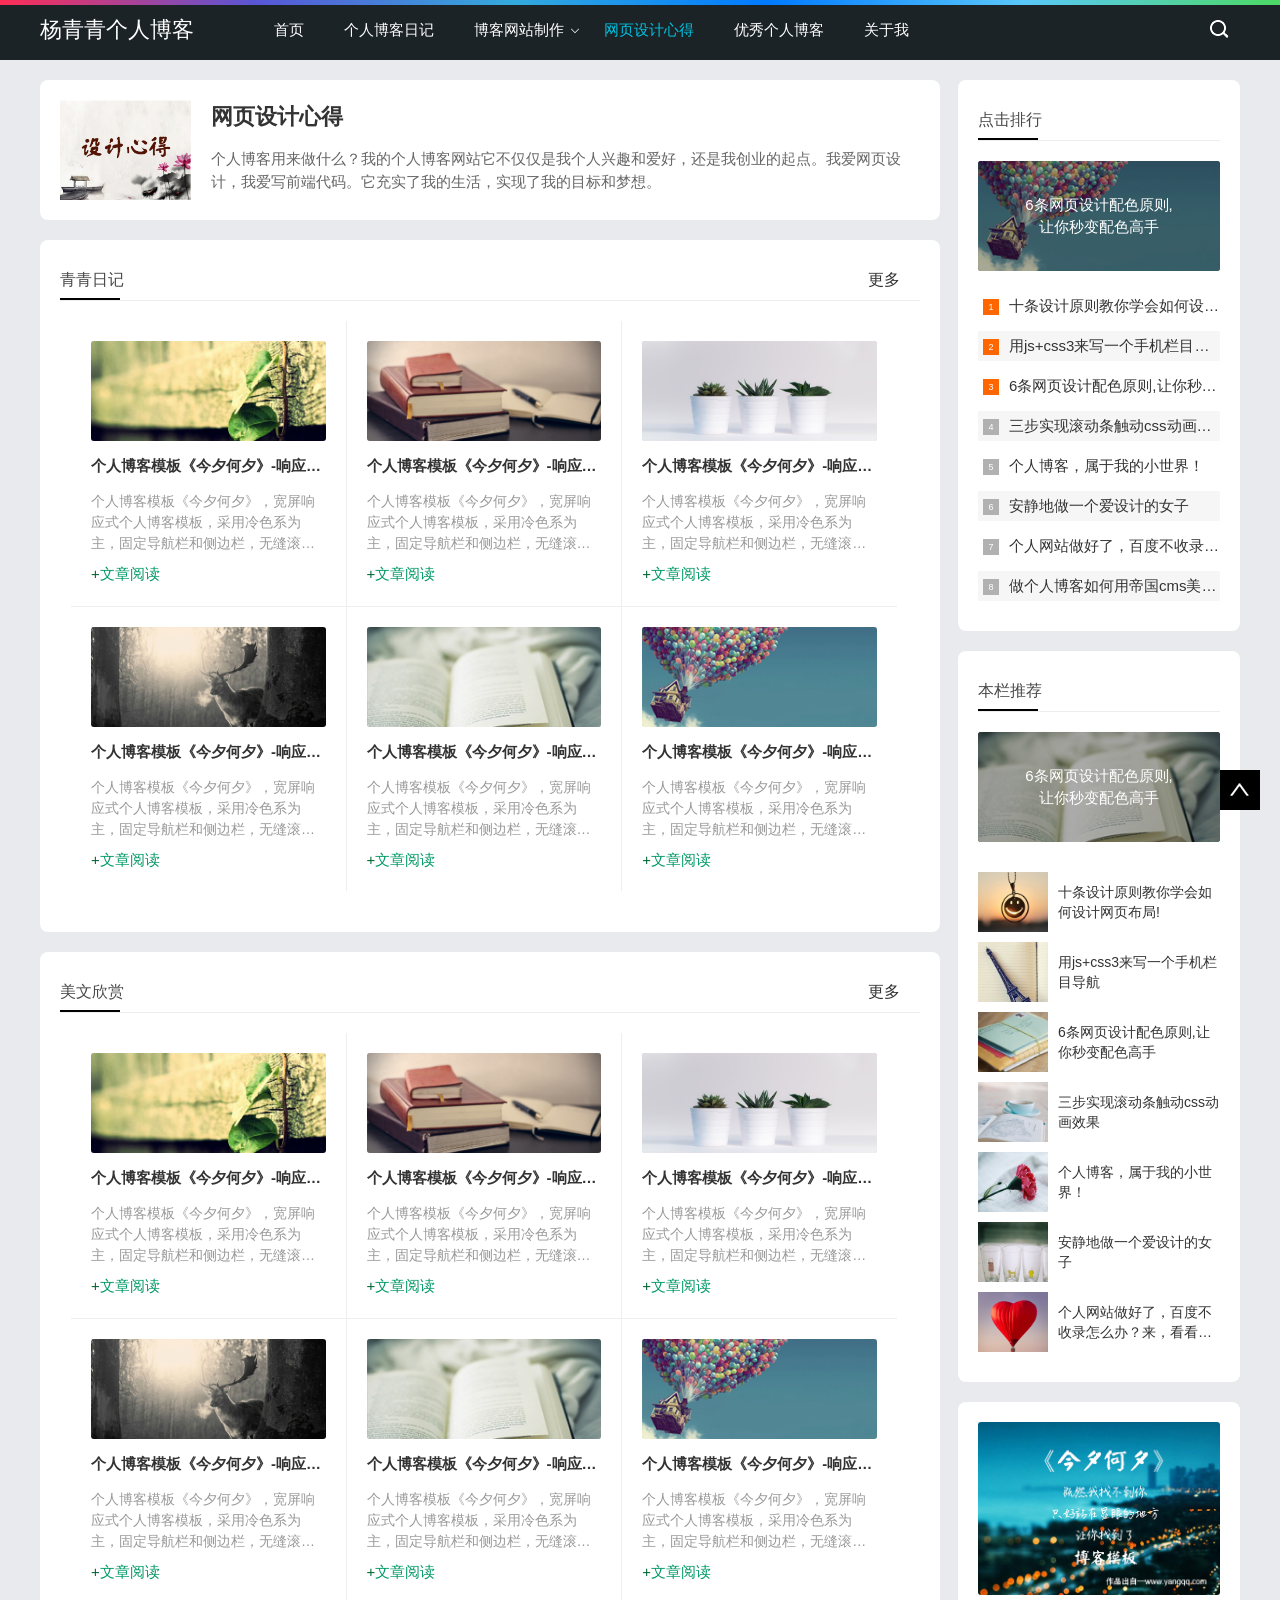
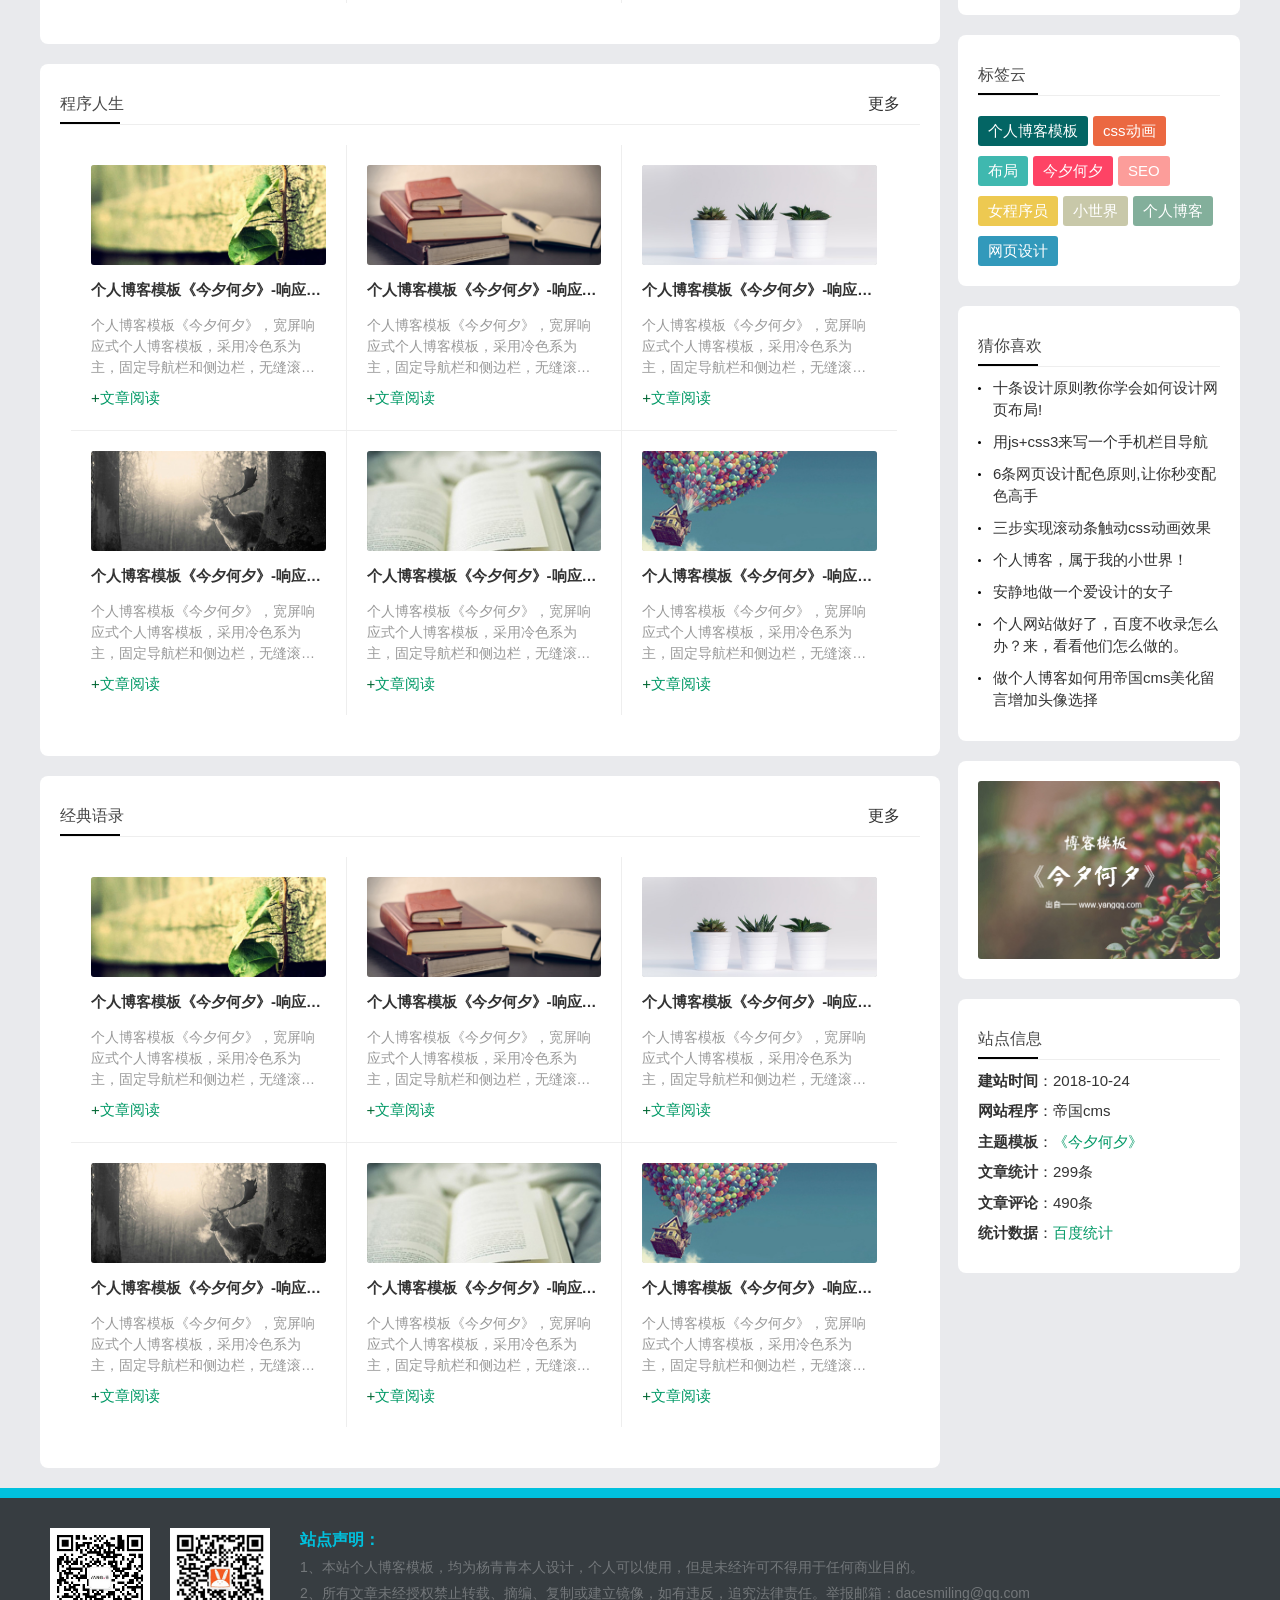
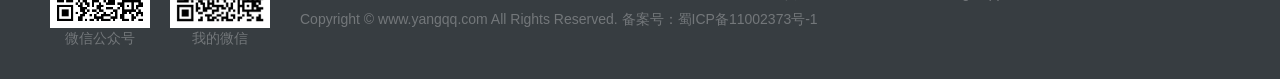
<file: mysite/moban/list3.html>
﻿<!doctype html>
<html>
<head>
<meta charset="utf-8">
<title>列表页-杨青青个人博客模板主题《今夕何夕》</title>
<meta name="keywords" content="blog" />
<meta name="description" content="blog" />
<meta name="viewport" content="width=device-width, initial-scale=1.0">
<link href="css/base.css" rel="stylesheet">
<link href="css/m.css" rel="stylesheet">
<script src="js/jquery-1.8.3.min.js" ></script>
<script src="js/comm.js"></script>
<!--[if lt IE 9]>
<script src="js/modernizr.js"></script>
<![endif]-->
</head>
<body>
<!--top begin-->
<header id="header">
  <div class="navbox">
    <h2 id="mnavh"><span class="navicon"></span></h2>
    <div class="logo"><a href="#">杨青青个人博客</a></div>
    <nav>
      <ul id="starlist">
        <li><a href="index.html">首页</a></li>
        <li><a href="list.html">个人博客日记</a></li>
        <li class="menu"><a href="list2.html">博客网站制作</a>
          <ul class="sub">
            <li><a href="/6">推荐工具</a></li>
            <li><a href="/7">JS经典实例</a></li>
            <li><a href="/8">网站建设</a></li>
            <li><a href="/7">CSS3|Html5</a></li>
            <li><a href="/8">心得笔记</a></li>
          </ul>
          <span></span></li>
        <li><a href="list3.html">网页设计心得</a></li>
        <li><a href="daohang.html">优秀个人博客</a></li>
        <li><a href="about.html">关于我</a></li>
      </ul>
    </nav>
    <div class="searchico"></div>
  </div>
</header>
<div class="searchbox">
  <div class="search">
    <form action="/e/search/index.php" method="post" name="searchform" id="searchform">
      <input name="keyboard" id="keyboard" class="input_text" value="请输入关键字词" style="color: rgb(153, 153, 153);" onFocus="if(value=='请输入关键字词'){this.style.color='#000';value=''}" onBlur="if(value==''){this.style.color='#999';value='请输入关键字词'}" type="text">
      <input name="show" value="title" type="hidden">
      <input name="tempid" value="1" type="hidden">
      <input name="tbname" value="news" type="hidden">
      <input name="Submit" class="input_submit" value="搜索" type="submit">
    </form>
  </div>
  <div class="searchclose"></div>
</div>
<!--top end-->
<article> 
  <!--lbox begin-->
  <div class="lbox">
    <div class="whitebg lanmu"> <img src="images/lm04.jpg">
      <h1>网页设计心得</h1>
      <p>个人博客用来做什么？我的个人博客网站它不仅仅是我个人兴趣和爱好，还是我创业的起点。我爱网页设计，我爱写前端代码。它充实了我的生活，实现了我的目标和梦想。</p>
    </div>
    <div class="zhuanti whitebg">
      <h2 class="htitle"><span class="hnav"><a href="/" target="_blank">更多</a></span>青青日记</h2>
      <ul>
        <li> <i class="ztpic"><a href="/" target="_blank"><img src="images/1.jpg"></a></i> <b>个人博客模板《今夕何夕》-响应式个人...</b><span>个人博客模板《今夕何夕》，宽屏响应式个人博客模板，采用冷色系为主，固定导航栏和侧边栏，无缝滚动图片...</span><a href="" target="_blank" class="readmore">文章阅读</a> </li>
        <li> <i class="ztpic"><a href="/" target="_blank"><img src="images/2.jpg"></a></i> <b>个人博客模板《今夕何夕》-响应式个人...</b><span>个人博客模板《今夕何夕》，宽屏响应式个人博客模板，采用冷色系为主，固定导航栏和侧边栏，无缝滚动图片...</span><a href="" target="_blank" class="readmore">文章阅读</a> </li>
        <li> <i class="ztpic"><a href="/" target="_blank"><img src="images/3.jpg"></a></i> <b>个人博客模板《今夕何夕》-响应式个人...</b><span>个人博客模板《今夕何夕》，宽屏响应式个人博客模板，采用冷色系为主，固定导航栏和侧边栏，无缝滚动图片...</span><a href="" target="_blank" class="readmore">文章阅读</a> </li>
        <li> <i class="ztpic"><a href="/" target="_blank"><img src="images/4.jpg"></a></i> <b>个人博客模板《今夕何夕》-响应式个人...</b><span>个人博客模板《今夕何夕》，宽屏响应式个人博客模板，采用冷色系为主，固定导航栏和侧边栏，无缝滚动图片...</span><a href="" target="_blank" class="readmore">文章阅读</a> </li>
        <li> <i class="ztpic"><a href="/" target="_blank"><img src="images/h2.jpg"></a></i> <b>个人博客模板《今夕何夕》-响应式个人...</b><span>个人博客模板《今夕何夕》，宽屏响应式个人博客模板，采用冷色系为主，固定导航栏和侧边栏，无缝滚动图片...</span><a href="" target="_blank" class="readmore">文章阅读</a> </li>
        <li> <i class="ztpic"><a href="/" target="_blank"><img src="images/h1.jpg"></a></i> <b>个人博客模板《今夕何夕》-响应式个人...</b><span>个人博客模板《今夕何夕》，宽屏响应式个人博客模板，采用冷色系为主，固定导航栏和侧边栏，无缝滚动图片...</span><a href="" target="_blank" class="readmore">文章阅读</a> </li>
      </ul>
    </div>
    <div class="zhuanti whitebg">
      <h2 class="htitle"><span class="hnav"><a href="/" target="_blank">更多</a></span>美文欣赏</h2>
      <ul>
        <li> <i class="ztpic"><a href="/" target="_blank"><img src="images/1.jpg"></a></i> <b>个人博客模板《今夕何夕》-响应式个人...</b><span>个人博客模板《今夕何夕》，宽屏响应式个人博客模板，采用冷色系为主，固定导航栏和侧边栏，无缝滚动图片...</span><a href="" target="_blank" class="readmore">文章阅读</a> </li>
        <li> <i class="ztpic"><a href="/" target="_blank"><img src="images/2.jpg"></a></i> <b>个人博客模板《今夕何夕》-响应式个人...</b><span>个人博客模板《今夕何夕》，宽屏响应式个人博客模板，采用冷色系为主，固定导航栏和侧边栏，无缝滚动图片...</span><a href="" target="_blank" class="readmore">文章阅读</a> </li>
        <li> <i class="ztpic"><a href="/" target="_blank"><img src="images/3.jpg"></a></i> <b>个人博客模板《今夕何夕》-响应式个人...</b><span>个人博客模板《今夕何夕》，宽屏响应式个人博客模板，采用冷色系为主，固定导航栏和侧边栏，无缝滚动图片...</span><a href="" target="_blank" class="readmore">文章阅读</a> </li>
        <li> <i class="ztpic"><a href="/" target="_blank"><img src="images/4.jpg"></a></i> <b>个人博客模板《今夕何夕》-响应式个人...</b><span>个人博客模板《今夕何夕》，宽屏响应式个人博客模板，采用冷色系为主，固定导航栏和侧边栏，无缝滚动图片...</span><a href="" target="_blank" class="readmore">文章阅读</a> </li>
        <li> <i class="ztpic"><a href="/" target="_blank"><img src="images/h2.jpg"></a></i> <b>个人博客模板《今夕何夕》-响应式个人...</b><span>个人博客模板《今夕何夕》，宽屏响应式个人博客模板，采用冷色系为主，固定导航栏和侧边栏，无缝滚动图片...</span><a href="" target="_blank" class="readmore">文章阅读</a> </li>
        <li> <i class="ztpic"><a href="/" target="_blank"><img src="images/h1.jpg"></a></i> <b>个人博客模板《今夕何夕》-响应式个人...</b><span>个人博客模板《今夕何夕》，宽屏响应式个人博客模板，采用冷色系为主，固定导航栏和侧边栏，无缝滚动图片...</span><a href="" target="_blank" class="readmore">文章阅读</a> </li>
      </ul>
    </div>
    <div class="zhuanti whitebg">
      <h2 class="htitle"><span class="hnav"><a href="/" target="_blank">更多</a></span>程序人生</h2>
      <ul>
        <li> <i class="ztpic"><a href="/" target="_blank"><img src="images/1.jpg"></a></i> <b>个人博客模板《今夕何夕》-响应式个人...</b><span>个人博客模板《今夕何夕》，宽屏响应式个人博客模板，采用冷色系为主，固定导航栏和侧边栏，无缝滚动图片...</span><a href="" target="_blank" class="readmore">文章阅读</a> </li>
        <li> <i class="ztpic"><a href="/" target="_blank"><img src="images/2.jpg"></a></i> <b>个人博客模板《今夕何夕》-响应式个人...</b><span>个人博客模板《今夕何夕》，宽屏响应式个人博客模板，采用冷色系为主，固定导航栏和侧边栏，无缝滚动图片...</span><a href="" target="_blank" class="readmore">文章阅读</a> </li>
        <li> <i class="ztpic"><a href="/" target="_blank"><img src="images/3.jpg"></a></i> <b>个人博客模板《今夕何夕》-响应式个人...</b><span>个人博客模板《今夕何夕》，宽屏响应式个人博客模板，采用冷色系为主，固定导航栏和侧边栏，无缝滚动图片...</span><a href="" target="_blank" class="readmore">文章阅读</a> </li>
        <li> <i class="ztpic"><a href="/" target="_blank"><img src="images/4.jpg"></a></i> <b>个人博客模板《今夕何夕》-响应式个人...</b><span>个人博客模板《今夕何夕》，宽屏响应式个人博客模板，采用冷色系为主，固定导航栏和侧边栏，无缝滚动图片...</span><a href="" target="_blank" class="readmore">文章阅读</a> </li>
        <li> <i class="ztpic"><a href="/" target="_blank"><img src="images/h2.jpg"></a></i> <b>个人博客模板《今夕何夕》-响应式个人...</b><span>个人博客模板《今夕何夕》，宽屏响应式个人博客模板，采用冷色系为主，固定导航栏和侧边栏，无缝滚动图片...</span><a href="" target="_blank" class="readmore">文章阅读</a> </li>
        <li> <i class="ztpic"><a href="/" target="_blank"><img src="images/h1.jpg"></a></i> <b>个人博客模板《今夕何夕》-响应式个人...</b><span>个人博客模板《今夕何夕》，宽屏响应式个人博客模板，采用冷色系为主，固定导航栏和侧边栏，无缝滚动图片...</span><a href="" target="_blank" class="readmore">文章阅读</a> </li>
      </ul>
    </div>
    <div class="zhuanti whitebg">
      <h2 class="htitle"><span class="hnav"><a href="/" target="_blank">更多</a></span>经典语录</h2>
      <ul>
        <li> <i class="ztpic"><a href="/" target="_blank"><img src="images/1.jpg"></a></i> <b>个人博客模板《今夕何夕》-响应式个人...</b><span>个人博客模板《今夕何夕》，宽屏响应式个人博客模板，采用冷色系为主，固定导航栏和侧边栏，无缝滚动图片...</span><a href="" target="_blank" class="readmore">文章阅读</a> </li>
        <li> <i class="ztpic"><a href="/" target="_blank"><img src="images/2.jpg"></a></i> <b>个人博客模板《今夕何夕》-响应式个人...</b><span>个人博客模板《今夕何夕》，宽屏响应式个人博客模板，采用冷色系为主，固定导航栏和侧边栏，无缝滚动图片...</span><a href="" target="_blank" class="readmore">文章阅读</a> </li>
        <li> <i class="ztpic"><a href="/" target="_blank"><img src="images/3.jpg"></a></i> <b>个人博客模板《今夕何夕》-响应式个人...</b><span>个人博客模板《今夕何夕》，宽屏响应式个人博客模板，采用冷色系为主，固定导航栏和侧边栏，无缝滚动图片...</span><a href="" target="_blank" class="readmore">文章阅读</a> </li>
        <li> <i class="ztpic"><a href="/" target="_blank"><img src="images/4.jpg"></a></i> <b>个人博客模板《今夕何夕》-响应式个人...</b><span>个人博客模板《今夕何夕》，宽屏响应式个人博客模板，采用冷色系为主，固定导航栏和侧边栏，无缝滚动图片...</span><a href="" target="_blank" class="readmore">文章阅读</a> </li>
        <li> <i class="ztpic"><a href="/" target="_blank"><img src="images/h2.jpg"></a></i> <b>个人博客模板《今夕何夕》-响应式个人...</b><span>个人博客模板《今夕何夕》，宽屏响应式个人博客模板，采用冷色系为主，固定导航栏和侧边栏，无缝滚动图片...</span><a href="" target="_blank" class="readmore">文章阅读</a> </li>
        <li> <i class="ztpic"><a href="/" target="_blank"><img src="images/h1.jpg"></a></i> <b>个人博客模板《今夕何夕》-响应式个人...</b><span>个人博客模板《今夕何夕》，宽屏响应式个人博客模板，采用冷色系为主，固定导航栏和侧边栏，无缝滚动图片...</span><a href="" target="_blank" class="readmore">文章阅读</a> </li>
      </ul>
    </div>
    
    <!--bloglist end--> 
  </div>
  <div class="rbox">
    <div class="whitebg paihang">
      <h2 class="htitle">点击排行</h2>
      <section class="topnews imgscale"><a href="/"><img src="images/h1.jpg"><span>6条网页设计配色原则,让你秒变配色高手</span></a></section>
      <ul>
        <li><i></i><a href="/">十条设计原则教你学会如何设计网页布局!</a></li>
        <li><i></i><a href="/">用js+css3来写一个手机栏目导航</a></li>
        <li><i></i><a href="/">6条网页设计配色原则,让你秒变配色高手</a></li>
        <li><i></i><a href="/">三步实现滚动条触动css动画效果</a></li>
        <li><i></i><a href="/">个人博客，属于我的小世界！</a></li>
        <li><i></i><a href="/">安静地做一个爱设计的女子</a></li>
        <li><i></i><a href="/">个人网站做好了，百度不收录怎么办？来，看看他们怎么做的。</a></li>
        <li><i></i><a href="/">做个人博客如何用帝国cms美化留言增加头像选择</a></li>
      </ul>
    </div>
    <div class="whitebg tuijian">
      <h2 class="htitle">本栏推荐</h2>
      <section class="topnews imgscale"><a href="/"><img src="images/h2.jpg"><span>6条网页设计配色原则,让你秒变配色高手</span></a></section>
      <ul>
        <li><a href="/"><i><img src="images/text01.jpg"></i>
          <p>十条设计原则教你学会如何设计网页布局!</p>
          </a></li>
        <li><a href="/"><i><img src="images/text02.jpg"></i>
          <p>用js+css3来写一个手机栏目导航</p>
          </a></li>
        <li><a href="/"><i><img src="images/text03.jpg"></i>
          <p>6条网页设计配色原则,让你秒变配色高手</p>
          </a></li>
        <li><a href="/"><i><img src="images/text04.jpg"></i>
          <p>三步实现滚动条触动css动画效果</p>
          </a></li>
        <li><a href="/"><i><img src="images/text05.jpg"></i>
          <p>个人博客，属于我的小世界！</p>
          </a></li>
        <li><a href="/"><i><img src="images/text06.jpg"></i>
          <p>安静地做一个爱设计的女子</p>
          </a></li>
        <li><a href="/"><i><img src="images/text07.jpg"></i>
          <p>个人网站做好了，百度不收录怎么办？来，看看他们怎么做的。</p>
          </a></li>
      </ul>
    </div>
    <div class="ad whitebg imgscale">
      <ul>
        <a href="/"><img src="images/ad.jpg"></a>
      </ul>
    </div>
    <div class="whitebg cloud">
      <h2 class="htitle">标签云</h2>
      <ul>
        <a href="" target="_blank">个人博客模板</a> <a href="" target="_blank">css动画</a> <a href="" target="_blank">布局</a> <a href="" target="_blank">今夕何夕</a> <a href="" target="_blank">SEO</a> <a href="" target="_blank">女程序员</a> <a href="" target="_blank">小世界</a> <a href="" target="_blank">个人博客</a> <a href="" target="_blank">网页设计</a>
      </ul>
    </div>
    <div class="whitebg wenzi">
      <h2 class="htitle">猜你喜欢</h2>
      <ul>
        <li><a href="/">十条设计原则教你学会如何设计网页布局!</a></li>
        <li><a href="/">用js+css3来写一个手机栏目导航</a></li>
        <li><a href="/">6条网页设计配色原则,让你秒变配色高手</a></li>
        <li><a href="/">三步实现滚动条触动css动画效果</a></li>
        <li><a href="/">个人博客，属于我的小世界！</a></li>
        <li><a href="/">安静地做一个爱设计的女子</a></li>
        <li><a href="/">个人网站做好了，百度不收录怎么办？来，看看他们怎么做的。</a></li>
        <li><a href="/">做个人博客如何用帝国cms美化留言增加头像选择</a></li>
      </ul>
    </div>
    <div class="ad whitebg imgscale">
      <ul>
        <a href="/"><img src="images/ad02.jpg"></a>
      </ul>
    </div>
    <div class="whitebg tongji">
      <h2 class="htitle">站点信息</h2>
      <ul>
        <li><b>建站时间</b>：2018-10-24</li>
        <li><b>网站程序</b>：帝国cms</li>
        <li><b>主题模板</b>：<a href="#" target="_blank">《今夕何夕》</a></li>
        <li><b>文章统计</b>：299条</li>
        <li><b>文章评论</b>：490条</li>
        <li><b>统计数据</b>：<a href="/">百度统计</a></li>
      </ul>
    </div>
  </div>
</article>
<footer>
  <div class="box">
    <div class="wxbox">
      <ul>
        <li><img src="images/wxgzh.jpg"><span>微信公众号</span></li>
        <li><img src="images/wx.png"><span>我的微信</span></li>
      </ul>
    </div>
    <div class="endnav">
      <p><b>站点声明：</b></p>
      <p>1、本站个人博客模板，均为杨青青本人设计，个人可以使用，但是未经许可不得用于任何商业目的。</p>
      <p>2、所有文章未经授权禁止转载、摘编、复制或建立镜像，如有违反，追究法律责任。举报邮箱：<a href="http://mail.qq.com/cgi-bin/qm_share?t=qm_mailme&email=HHh9cn95b3F1cHVye1xtbTJ-c3E" target="_blank">dacesmiling@qq.com</a></p>
      <p>Copyright © <a href="#" target="_blank">www.yangqq.com</a> All Rights Reserved. 备案号：<a href="http://www.bootstrapmb.com/" target="_blank">蜀ICP备11002373号-1</a></p>
    </div>
  </div>
  <a href="#">
  <div class="top"></div>
  </a> </footer>
</body>
</html>
</file>
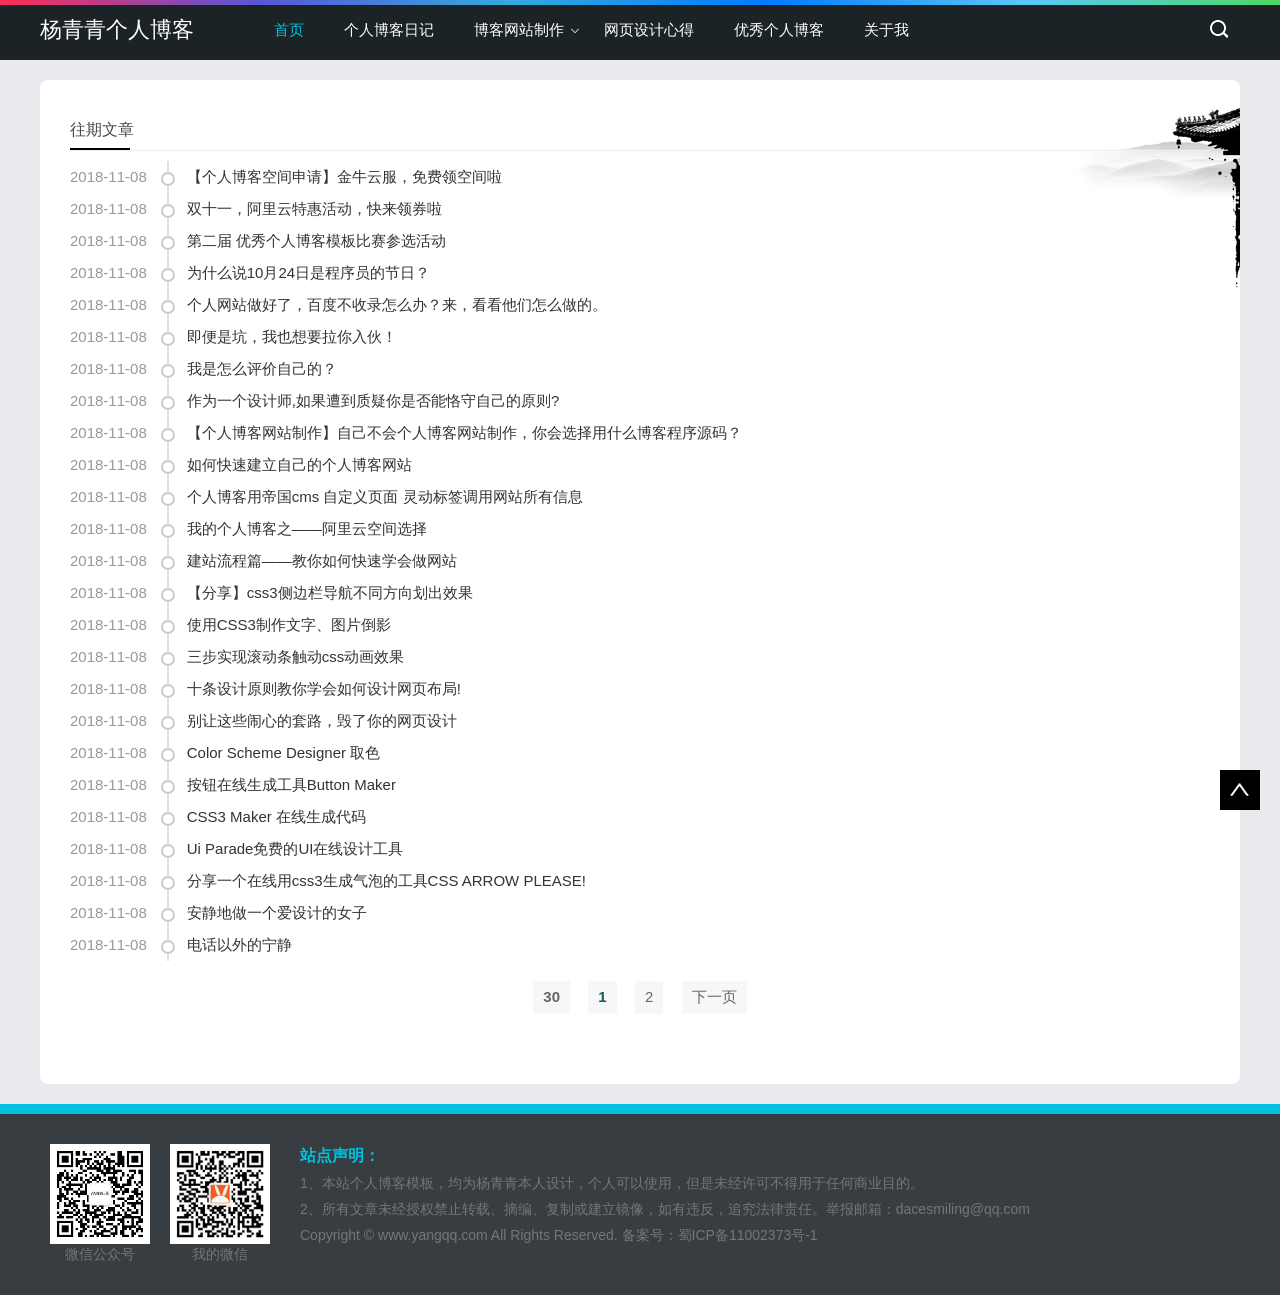
<file: mysite/moban/time.html>
﻿<!doctype html>
<html>
<head>
<meta charset="utf-8">
<title>列表页-杨青青个人博客模板主题《今夕何夕》</title>
<meta name="keywords" content="blog" />
<meta name="description" content="blog" />
<meta name="viewport" content="width=device-width, initial-scale=1.0">
<link href="css/base.css" rel="stylesheet">
<link href="css/m.css" rel="stylesheet">
<script src="js/jquery-1.8.3.min.js" ></script>
<script src="js/comm.js"></script>
<script src="js/page.js"></script>
<!--[if lt IE 9]>
<script src="js/modernizr.js"></script>
<![endif]-->
</head>
<body>
<!--top begin-->
<header id="header">
  <div class="navbox">
    <h2 id="mnavh"><span class="navicon"></span></h2>
    <div class="logo"><a href="#">杨青青个人博客</a></div>
    <nav>
      <ul id="starlist">
        <li><a href="index.html">首页</a></li>
        <li><a href="list.html">个人博客日记</a></li>
        <li class="menu"><a href="list2.html">博客网站制作</a>
          <ul class="sub">
            <li><a href="/6">推荐工具</a></li>
            <li><a href="/7">JS经典实例</a></li>
            <li><a href="/8">网站建设</a></li>
            <li><a href="/7">CSS3|Html5</a></li>
            <li><a href="/8">心得笔记</a></li>
          </ul>
          <span></span></li>
        <li><a href="list3.html">网页设计心得</a></li>
        <li><a href="daohang.html">优秀个人博客</a></li>
        <li><a href="about.html">关于我</a></li>
      </ul>
    </nav>
    <div class="searchico"></div>
  </div>
</header>
<div class="searchbox">
  <div class="search">
    <form action="/e/search/index.php" method="post" name="searchform" id="searchform">
      <input name="keyboard" id="keyboard" class="input_text" value="请输入关键字词" style="color: rgb(153, 153, 153);" onFocus="if(value=='请输入关键字词'){this.style.color='#000';value=''}" onBlur="if(value==''){this.style.color='#999';value='请输入关键字词'}" type="text">
      <input name="show" value="title" type="hidden">
      <input name="tempid" value="1" type="hidden">
      <input name="tbname" value="news" type="hidden">
      <input name="Submit" class="input_submit" value="搜索" type="submit">
    </form>
  </div>
  <div class="searchclose"></div>
</div>
<!--top end-->
<article>
  <div class="whitebg timebox">
 <h2 class="htitle">往期文章</h2>
<ul id="list" style="display:none;">
   <li><span>2018-11-08</span><i><a href="/notice/30.html" target="_blank">【个人博客空间申请】金牛云服，免费领空间啦</a></i></li>
   <li><span>2018-11-08</span><i><a href="/notice/29.html" target="_blank">双十一，阿里云特惠活动，快来领券啦</a></i></li>
   <li><span>2018-11-08</span><i><a href="/notice/28.html" target="_blank">第二届 优秀个人博客模板比赛参选活动</a></i></li>
   <li><span>2018-11-08</span><i><a href="/notice/27.html" target="_blank">为什么说10月24日是程序员的节日？</a></i></li>
   <li><span>2018-11-08</span><i><a href="/notice/26.html" target="_blank">个人网站做好了，百度不收录怎么办？来，看看他们怎么做的。</a></i></li>
   <li><span>2018-11-08</span><i><a href="/xd/25.html" target="_blank">即便是坑，我也想要拉你入伙！</a></i></li>
   <li><span>2018-11-08</span><i><a href="/xd/24.html" target="_blank">我是怎么评价自己的？</a></i></li>
   <li><span>2018-11-08</span><i><a href="/xd/23.html" target="_blank">作为一个设计师,如果遭到质疑你是否能恪守自己的原则?</a></i></li>
   <li><span>2018-11-08</span><i><a href="/web/wzjs/22.html" target="_blank">【个人博客网站制作】自己不会个人博客网站制作，你会选择用什么博客程序源码？</a></i></li>
   <li><span>2018-11-08</span><i><a href="/web/wzjs/21.html" target="_blank">如何快速建立自己的个人博客网站</a></i></li>
   <li><span>2018-11-08</span><i><a href="/web/wzjs/20.html" target="_blank">个人博客用帝国cms 自定义页面 灵动标签调用网站所有信息</a></i></li>
   <li><span>2018-11-08</span><i><a href="/web/wzjs/19.html" target="_blank">我的个人博客之——阿里云空间选择</a></i></li>
   <li><span>2018-11-08</span><i><a href="/web/wzjs/18.html" target="_blank">建站流程篇——教你如何快速学会做网站</a></i></li>
   <li><span>2018-11-08</span><i><a href="/web/html/17.html" target="_blank">【分享】css3侧边栏导航不同方向划出效果</a></i></li>
   <li><span>2018-11-08</span><i><a href="/web/html/16.html" target="_blank">使用CSS3制作文字、图片倒影</a></i></li>
   <li><span>2018-11-08</span><i><a href="/web/html/15.html" target="_blank">三步实现滚动条触动css动画效果</a></i></li>
   <li><span>2018-11-08</span><i><a href="/web/html/14.html" target="_blank">十条设计原则教你学会如何设计网页布局!</a></i></li>
   <li><span>2018-11-08</span><i><a href="/web/html/13.html" target="_blank">别让这些闹心的套路，毁了你的网页设计</a></i></li>
   <li><span>2018-11-08</span><i><a href="/web/gj/12.html" target="_blank">Color Scheme Designer 取色</a></i></li>
   <li><span>2018-11-08</span><i><a href="http://css-tricks.com/examples/ButtonMaker/" target="_blank">按钮在线生成工具Button Maker</a></i></li>
   <li><span>2018-11-08</span><i><a href="http://www.css3maker.com/" target="_blank">CSS3 Maker 在线生成代码</a></i></li>
   <li><span>2018-11-08</span><i><a href="/web/gj/9.html" target="_blank">Ui Parade免费的UI在线设计工具</a></i></li>
   <li><span>2018-11-08</span><i><a href="/web/gj/8.html" target="_blank">分享一个在线用css3生成气泡的工具CSS ARROW PLEASE!</a></i></li>
   <li><span>2018-11-08</span><i><a href="/blog/7.html" target="_blank">安静地做一个爱设计的女子</a></i></li>
   <li><span>2018-11-08</span><i><a href="/blog/6.html" target="_blank">电话以外的宁静</a></i></li>
   <li><span>2018-11-08</span><i><a href="/blog/5.html" target="_blank">遇见一个未知的你</a></i></li>
   <li><span>2018-11-08</span><i><a href="/blog/4.html" target="_blank">个人网站做好了，百度不收录怎么办？来，看看他们怎么做的</a></i></li>
   <li><span>2018-11-08</span><i><a href="/blog/3.html" target="_blank">个人博客，属于我的小世界！</a></i></li>
   <li><span>2018-11-08</span><i><a href="/xd/2.html" target="_blank">网易博客关闭，何不从此开始潇洒行走江湖！</a></i></li>
   <li><span>2018-11-07</span><i><a href="/xd/1.html" target="_blank">Come on,行动起来吧!我们和时间来一场赛跑!</a></i></li>
</ul>
 <ul id="list2">
  </ul>
<div class="clear"></div>
  <script src="js/page2.js"></script> 
  </div>
</article>

<footer>
  <div class="box">
    <div class="wxbox">
      <ul>
        <li><img src="images/wxgzh.jpg"><span>微信公众号</span></li>
        <li><img src="images/wx.png"><span>我的微信</span></li>
      </ul>
    </div>
    <div class="endnav">
      <p><b>站点声明：</b></p>
      <p>1、本站个人博客模板，均为杨青青本人设计，个人可以使用，但是未经许可不得用于任何商业目的。</p>
      <p>2、所有文章未经授权禁止转载、摘编、复制或建立镜像，如有违反，追究法律责任。举报邮箱：<a href="http://mail.qq.com/cgi-bin/qm_share?t=qm_mailme&email=HHh9cn95b3F1cHVye1xtbTJ-c3E" target="_blank">dacesmiling@qq.com</a></p>
      <p>Copyright © <a href="#" target="_blank">www.yangqq.com</a> All Rights Reserved. 备案号：<a href="http://www.bootstrapmb.com/" target="_blank">蜀ICP备11002373号-1</a></p>
    </div>
  </div>
  <a href="#">
  <div class="top"></div>
  </a> </footer>
</body>
</html>
</file>
<file: mysite/moban/css/m.css>
@charset "utf-8";
@media screen and (min-width: 1024px) and (max-width: 1199px) {
.navbox { width: 96% }
#starlist li a { padding: 0 10px; }
#starlist li.menu:before { right: 0 }
.zhuanti li { width: 27% }
.searchbox { width: 96% }
.box, article { width: 96% }
.fader .slide img { height: 320px }
.links li { width: 100%; text-align: left }
.jianzhan li section { margin: 0 5px; }
.jianzhan li:nth-child(1) { width: 30% }
.jianzhan li:nth-child(3) { width: 36.3% }
}
@media screen and (max-width: 1023px) {
/*header*/
header { position: fixed; z-index: 999 }
nav { width: 100%; height: auto; background: rgba(0,0,0,0.5); margin-top: 18px; position: fixed; z-index: 999; top: 42px; }
.searchico { position: absolute; top: 6px; right: 10px; }
.search { width: 80% }
.navbox { width: 100% }
.searchbox { width: 100%; position: fixed; top: 50px; z-index: 99; background: rgba(0,0,0,.8); }
.logo { margin-left: 0; line-height: 56px;    float: none;    text-align: center;    margin-right: 0px; }
#mnavh { overflow: hidden; position: absolute; }
#mnavh { display: block; }
#starlist { display: none; width: 100%;/* top: 30px; */ }
#starlist li { width: 55%; text-align: center; background: #12b7de; float: none; display: block; font-weight: bold; }
#starlist li:last-child { padding-bottom: 100% }
#starlist li a { color: #fff; display: block; width: 100%; text-align: center; float: none; padding: 0; background: #12b7de; border-bottom: #49ccea 1px solid; }
#starlist ul.sub { display: block; position: inherit; left: inherit; top: inherit; }
#starlist ul.sub li { width: 100% }
#starlist ul.sub li:last-child { padding-bottom: 0; border-bottom: #49ccea 1px solid; }
#starlist ul.sub li a { color: #fff; font-weight: normal; border-bottom: none; }
#starlist ul.sub li a:hover, #starlist li:hover a, #starlist #selected { color: #fff; }
.menu span { display: block; width: 50px; height: 50px; background: #12b7de; opacity: 0.5; position: absolute; top: 0; right: 0; border-left: #49ccea 1px solid; }
.menu:before { right: 20px; }
/**/
.box, article { width: 96% }
article { padding-top: 80px; }
.lbox { width: 100% }
.rbox { display: none }
.qq_join li section { margin: 0 10px }
.jianzhan li section { margin: 0 5px; }
.jianzhan li:nth-child(1) { width: 30% }
.jianzhan li:nth-child(3) { width: 36.3% }
.zhuanti li { width: 27%; }
}
 @media only screen and (max-width: 768px) {
.zhuanti li { padding: 15px; }
.bplist a img { width: 96% }
.xinlu li a { padding: 5px; margin: 0 5px; }
.myblog li { width: 33.3%; }
.qq_join li section { margin: 0 5px; padding: 5px; }
.qq_join li p { margin: 10px 0; font-size: 12px }
.endnav p:last-child { text-align: center; margin-top: 20px; }
.site_tj li { width: 20% }
.hnav a { font-size: 12px }
.muban li section { margin: 0 5px; height: 260px; overflow: hidden }
.zhuanti li { width: 27.6%; padding: 8px }
}
 @media only screen and (max-width: 480px) {
.headline { width: 100% }
.headline ul { height: auto; padding-bottom: 10px; overflow: hidden }
.headline ul li { width: 49%; float: left; }
.headline ul li:last-child { float: right }
.headline ul li span { padding: 0 20px }
.banbox { width: 100% }
.fader { height: 200px; }
.newspic { width: 100%; height: auto }
.newspic li { width: 49%; float: left }
.newspic li:last-child { float: right }
.newspic li a { height: 100% }
.newslist { float: none; width: 100% }
.zhuanti ul { padding: 0 }
.zhuanti li { width: 44%; padding: 8px; }
.zhuanti ul:before { left: 0; }
.zhuanti ul:after { bottom: 0 }
.ad { padding: 5px }
.blogtitle { font-size: 16px }
.bplist { height: 60px }
.bplist a img { height: 100% }
a.viewmore { position: static; margin-top: 20px; text-align: center }
.blogpic { width: 100px; margin-right: 10px; height: 76px; }
.blogtext { margin-top: 15px }
.lanmu h1 { font-size: 18px; }
.top_pic { width: 100%; float: none; margin-bottom: 10px }
.top_box { float: none; width: 100%; }
.liucheng li, .jianzhan li:nth-child(1), .jianzhan li:nth-child(3) { width: 100%; }
.muban li section { height: auto }
.site_tj li { width: 50% }
.about { padding: 20px }
.ab_box p:last-child { width: 100%; clear: both; padding-top: 10px }
.ly_button { float: none; display: block; }
.xinlu li { width: 50% }
.myblog li, .xiangsi li { width: 50% }
.qq_join li { width: 50%; margin-bottom: 20px }
.wxbox ul { overflow: hidden; text-align: center }
.wxbox li { float: none; display: inline-block }
.wxbox { float: none }
.endnav { width: 100%; overflow: hidden; margin-top: 20px }
.endnav p { margin: 0 10px }
.price_info img { position: static }
.free li { width: 100%; margin-bottom: 10px }
.newspic span { padding: 0 8px; }
.hnav { float: none; width: 100%; clear: both; display: block; overflow: hidden; }
.ztpic { height: 60px; }
.zhuanti li b { -webkit-box-orient: vertical; display: -webkit-box; -webkit-line-clamp: 2; font-size: 14px; height: 42px; line-height: 24px; white-space: inherit; }
.bloginfo { width: 100% }
.imgscale img { height: 100%; max-width: 100%; }
.blogpic i { display: none }
.fader .slide img { height: 200px; }
.otherlink li{width:100%}
.tab_buttons { overflow-x: auto;}
.tab_buttons ul { width: 600px;overflow-x: scroll;}
.tab_buttons li {margin-right: 30px;width: auto;}
.newscurrent:after{width:100%}
}
</file>
<file: mysite/moban/css/base.css>
﻿/*更多精品模板请访问：http://www.bootstrapmb.com*/
@charset "utf-8";
/* css */
* { margin: 0; padding: 0 }
body { 
	font: 15px "Microsoft YaHei", Arial, Helvetica, sans-serif; 
	color: #333; 
	background: #E9EAED; 
	line-height: 1.5; 
	overflow-x: hidden; 
}
img { border: 0; display: block }
ul, li { list-style: none; }
a { text-decoration: none; color: #333; }
a:hover { color: #000; text-decoration: none; }
.clear { clear: both; width: 100%; overflow: hidden; height: 20px }
.clearblank { clear: both; width: 100%; overflow: hidden; }
.fl { float: left!important; }
.fr { float: right!important; }
.box, article { width: 1200px; margin: auto; overflow: hidden }
.navbox { width: 1200px; margin: auto; }
.mt20 { margin-top: 20px; }
.blue { color: #00C1DE }
/*header*/
header { 
	width: 100%; 
	padding: 5px 0; 
	background: #1C2327; 
	height: 50px; 
}
header::before { 
	background: #000 linear-gradient(to left, #4cd964, #5ac8fa, #007aff, #34aadc, #5856d6, #ff2d55); 
	content: ""; 
	height: 5px; 
	position: absolute; 
	top: 0; 
	width: 100%; 
}
.logo { float: left; margin-right: 60px; line-height: 50px; color: #FFF; font-size: 22px }
.logo a { color: #FFF }
.logo img { margin-top: 14px; }
.imgscale img { 
	width: 100%; 
	-moz-transition: all .5s ease; 
	-webkit-transition: all .5s ease; 
	-ms-transition: all .5s ease; 
	-o-transition: all .5s ease; 
	transition: all .5s ease; 
	transition: all 0.5s; 
}
.imgscale:hover img { transform: scale(1.1); }
/*nav*/
nav { float: left; height: 50px; line-height: 50px; text-align: center; }
#starlist { }
#starlist li { position: relative; display: inline; float: left; width: max-content; }
#starlist li a { display: inline; float: left; padding: 0 20px; color: #fff }
#starlist li a:hover, #starlist #selected, .selected > a, #starlist li:hover { color: #00c1de; }
#starlist li:hover a { color: #00c1de }
#starlist ul.sub { overflow: hidden; position: absolute; left: 0; top: 50px; background: #1C2327; display: none; z-index: 9 }
#starlist ul.sub li { height: 30px; line-height: 30px; font-size: 14px; }
#starlist ul.sub li:last-child { padding-bottom: 10px }
#starlist ul.sub li a { color: #FFF }
#starlist ul.sub li a:hover { color: #00c1de }
#starlist li:hover ul.sub { display: block }
/*箭头*/
.menu:before { 
	position: absolute; 
	content: ""; 
	top: 22px; 
	right: 5px; 
	background: url(../images/jt.png) no-repeat; 
	width: 8px; 
	height: 8px; 
	-ms-transition: all .5s ease; 
	-moz-transition: all .5s ease; 
	-webkit-transition: all .5s ease; 
	-o-transition: all .5s ease; 
	transition: all .5s ease; 
}
.menu:hover:before { transform: rotate(180deg) }/*旋转*/
#mnavh { display: none; margin: 5px 0 0 0; width: 24px; height: 40px; float: right; text-align: center; padding: 0 10px; }
.navicon { 
	display: block; 
	position: relative; 
	width: 30px; 
	height: 5px; 
	background-color: #fff; 
	margin-top: 20px; 
}
.navicon:before, .navicon:after { content: ''; display: block; width: 30px; height: 5px; position: absolute; background: #fff; -webkit-transition-property: margin, -webkit-transform; transition-property: margin, -webkit-transform; transition-property: margin, transform; transition-property: margin, transform, -webkit-transform; -webkit-transition-duration: 300ms; transition-duration: 300ms; }
.navicon:before { margin-top: -10px; }
.navicon:after { margin-top: 10px; }
.open .navicon { background: none }
.open .navicon:before { margin-top: 0; -webkit-transform: rotate(45deg); transform: rotate(45deg); }
.open .navicon:after { margin-top: 0; -webkit-transform: rotate(-45deg); transform: rotate(-45deg); }
.open .navicon:before, .open .navicon:after { content: ''; display: block; width: 30px; height: 5px; position: absolute; background: #fff; }
/*menu+*/
.menu span { display: none; width: 50px; height: 50px; background: #12b7de; opacity: 0.5; position: absolute; top: 0; right: 0; border-left: #49ccea 1px solid; }
/*search*/
.searchico { 
	margin-top: 5px; 
	width: 39px; 
	height: 39px; 
	float: right; 
	display: inline; 
	cursor: pointer; 
	background: url(../images/bg.png) no-repeat center !important; 
}
.searchbox { width: 1200px; margin: 10px auto; overflow: hidden; background: #ffffff; position: relative; }
.search { width: 50%; margin: 20px auto; background: #222; border-radius: 0 5px 5px 0; position: relative; border: #ccc 1px solid; display: none; }
.search input.input_submit { border: 0; background: 0; color: #fff; outline: none; position: absolute; top: 10px; right: 10% }
.search input.input_text { border: 0; line-height: 36px; height: 36px; width: 72%; padding-left: 10px; outline: none }
.open { display: block !important }
.searchclose { 
	background: url(../images/close.png) no-repeat; 
	display: block; 
	position: absolute; 
	width: 28px; 
	height: 30px; 
	right: 5px; 
	top: 5px 
}
/*article*/

/*lbox*/
.lbox { width: 75%; float: left; overflow: hidden }
/*banner*/
.banbox { 
	width: 68.5%; 
	overflow: hidden; 
	float: left; 
	border-radius: 3px; 
	margin-bottom: 20px 
}
.banner { width: 100%; overflow: hidden; float: left; }
.fader { position: relative; width: 100%; height: 260px; /*padding-top: 50%;*/ font-family: "futura", arial; overflow: hidden; }
.fader .slide { position: absolute; width: 100%; top: 0; z-index: 1; opacity: 0; }
.fader .slide img { width: 100%; height: 260px; margin: auto; }
.fader .prev, .fader .next { position: absolute; height: 32px; line-height: 32px; width: 40px; top: 50%; left: 50px; z-index: 4; margin-top: -25px; cursor: pointer; opacity: 0; transition: all 150ms; }
.fader .prev { background: url(../images/left.png) no-repeat }
.fader .next { left: auto; right: 50px; background: url(../images/right.png) no-repeat }
.fader .pager_list { position: absolute; width: 100%; height: 26px; padding: 0; line-height: 40px; bottom: 0; text-align: center; z-index: 4; }
.fader .pager_list li { border-radius: 10px; display: inline-block; width: 10px; height: 10px; margin: 0 7px; background: #fff; opacity: .9; text-indent: -9999px; cursor: pointer; transition: all 150ms; }
.fader .pager_list li:hover, .fader .pager_list li.active { opacity: 1; background: #12b7de; }
.banner:hover .fader_controls .page.prev { opacity: .7; left: 20px }
.banner:hover .fader_controls .page.next { opacity: .7; right: 20px }
/*headline*/
.headline { 
	width: 30%; 
	float: right; 
	overflow: hidden; 
}
.headline ul { height: 260px; }
.headline ul li { width: 100%; background: #000; overflow: hidden; height: 125px; margin-bottom: 10px; border-radius: 3px; position: relative }
.headline ul li a { display: block; overflow: hidden; height: 100%; }
.headline ul li img { width: 100%; height: 100%; -moz-transition: all .5s ease; -webkit-transition: all .5s ease; -ms-transition: all .5s ease; -o-transition: all .5s ease; transition: all .5s ease; transition: all 0.5s; opacity: .7; }
.headline ul li:hover img { transform: scale(1.1); opacity: 1 }
.headline ul li span { bottom: 0; position: absolute; top: 30%; left: 0; right: 0; color: #FFF; text-align: center; font-size: 15px; margin-top: 5px; padding: 0 40px; overflow: hidden; text-overflow: ellipsis; -webkit-box-orient: vertical; display: -webkit-box; -webkit-line-clamp: 2; line-height: 24px; height: 48px; }
/*tab_buttons*/
.tab_buttons { 
	margin-bottom: 10px; 
	width: 100%; 
	overflow: hidden; 
	border-bottom: #e4e3e3 1px solid;
	/* position: relative; */ 
}
.tab_buttons li { 
	display: block; 
	font-size: 16px; 
	line-height: 40px; 
	float: left; 
	width: 100px; 
	text-align: center;
	position: relative; 
	cursor:pointer 
}
.newscurrent:after { 
	content: ""; 
	background: #000; 
	width: 100px; 
	height: 2px; 
	position: absolute; 
	bottom: 0; 
	left: 0; 
}
.newsitem { display: none; }
.newsitem:nth-child(1) { display: block; }
/*tab_box*/
.whitebg { 
	background: #fff; 
	border-radius: 8px; 
	padding: 20px; 
	margin-bottom: 20px; 
	overflow: hidden; 
}
.tab_box { clear: both; position: relative; }
.newslist { float: right; width: 66% }
.newslist li { overflow: hidden; line-height: 32px; padding: 0 20px 10px 20px; }
.newslist li a { height: 32px; }
.newslist li img { width: 100% }
.newslist li { height: 22px; }
.newslist li:hover { height: 100%; background: #f7f7f7 }
.newslist li:hover a { color: #000; font-weight: bold }
.newslist li:hover i { background: #222; }
.newslist li:nth-child(1) { height: 100%; background: #f7f7f7 }
.newslist li:nth-child(1) a { color: #000; font-weight: bold }
.newslist li:nth-child(1) i { background: #9a9a9a; }
.newslist:hover li:nth-child(1) { height: 22px; background: none; }
.newslist:hover li:nth-child(1) a { color: #333; font-weight: normal }
.newslist:hover li:nth-child(1) i { background: #9a9a9a; }
.newslist:hover li:nth-child(1):hover { height: 100%; background: #f7f7f7; }
.newslist:hover li:nth-child(1):hover a { color: #000; font-weight: bold }
.newslist:hover li:nth-child(1):hover i { background: #222; }
.newslist p { 
	line-height: 24px; 
	font-size: 14px; 
	overflow: hidden; 
	text-overflow: ellipsis; 
	-webkit-box-orient: vertical; 
	display: -webkit-box; 
	-webkit-line-clamp: 2; 
	height: 48px; 
}
.newspic { 
	float: left; 
	width: 32%; 
	height: 218px; 
	overflow: hidden; 
	position: relative; 
}
.newspic ul { overflow: hidden; }
.newspic li { 
	height: 100px; 
	position: relative; 
	background: rgba(0,0,0,1); 
	overflow: hidden; 
	margin-bottom: 10px; 
	border-radius: 3px 
}
.newspic li a { display: block; overflow: hidden }
.newspic img { 
	height: 100%; 
	width: 100%; 
	opacity: .7; 
	-moz-transition: all .5s ease; 
	-webkit-transition: all .5s ease; 
	-ms-transition: all .5s ease; 
	-o-transition: all .5s ease; 
	transition: all .5s ease; 
	transition: all 0.5s; }
.newspic span { 
	bottom: 0; 
	position: absolute; 
	bottom: 30%; 
	left: 0; 
	right: 0; 
	color: #FFF; 
	text-align: center; 
	font-size: 15px; 
	padding: 0 40px; 
	overflow: hidden; 
	text-overflow: ellipsis; 
	-webkit-box-orient: vertical; 
	display: -webkit-box; 
	-webkit-line-clamp: 2; 
	line-height: 22px; 
}
.newspic li:hover img { opacity: .9; transform: scale(1.1); }
.newsitem ul li i { display: block; width: 20px; height: 20px; background: #9a9a9a; float: left; margin-top: 6px; margin-right: 20px; position: relative; font-style: normal }
.newsitem ul li i::before { position: absolute; left: 0; top: 0; font-size: 9px; color: #fff; line-height: 20px; width: 20px; text-align: center }
.newsitem ul li:first-child i { background: #222; }
.newsitem ul li:first-child i::before { content: "1"; }
.newsitem ul li:nth-child(2) i::before { content: "2"; }
.newsitem ul li:nth-child(3) i::before { content: "3"; }
.newsitem ul li:nth-child(4) i::before { content: "4"; }
.newsitem ul li:nth-child(5) i::before { content: "5"; }
/*zhuanti*/
.zhuanti ul { overflow: hidden; padding: 10px 0 20px 10px; position: relative; }
.zhuanti ul:before { content: ""; position: absolute; background: #fff; width: 1px; height: 100%; left: 10px }
.zhuanti ul:after { content: ""; position: absolute; background: #fff; width: 100%; height: 1px; bottom: 20px; left: 0; }
.zhuanti li { float: left; width: 27.6%; border-bottom: #eee 1px solid; border-left: #eee 1px solid; overflow: hidden; padding: 20px; -moz-transition: all .5s ease; -webkit-transition: all .5s ease; transition: all .5s ease; }
.ztpic { width: 100%; height: 100px; overflow: hidden; border-radius: 3px; background: #CCC; display: block }
.ztpic img { display: inline-block; width: 100%; min-height: 100%; height: auto; vertical-align: middle; transition: all .5s ease-out .1s; }
.zhuanti li b { display: block; width: 100%; overflow: hidden; height: 30px; line-height: 30px; margin: 10px 0; text-overflow: ellipsis; white-space: nowrap; overflow: hidden; }
.zhuanti li span { color: #999; overflow: hidden; text-overflow: ellipsis; -webkit-box-orient: vertical; display: -webkit-box; -webkit-line-clamp: 3; font-size: 14px; height: 62px; }
.readmore { 
	margin: 10px 0 0 0; 
	color: #096; 
	display: block; 
}
.readmore:before { 
	content: "+"; 
	color: #063 
}
.zhuanti li:hover { 
	background: #fff; 
	box-shadow: #ccc 1px 1px 8px; 
}
.zhuanti li:hover img { transform: scale(1.05) }
/*bloglist*/
.bloglist ul { padding: 10px 0 0 }
.bloglist li { overflow: hidden; margin-bottom: 20px; border-bottom: #eee 1px dashed; padding-bottom: 20px; position: relative; min-height: 120px; }
.blogtitle { margin: 0 0 10px 0; font-size: 18px; overflow: hidden; }
.bloglist li:hover .blogtitle a { color: #337ab7; }
.blogtitle b { color: #F00 }
a.viewmore { display: block; right: 10px; bottom: 20px; position: absolute; padding: 3px 10px; background: #12b7de; color: #fff; border-radius: 3px; }
.blogpic { float: left; width: 23.2%; margin-right: 20px; display: block; overflow: hidden; border-radius: 3px; position: relative }
.blogpic i { display: block; position: absolute; top: 0; left: 0; z-index: 9; font-style: normal; padding: 3px 5px; background: rgba(18,182,221,.8); font-size: 14px; }
.blogpic i a { color: #FFF }
.bplist { display: block; overflow: hidden }
.bplist a { display: block; float: left; width: 25%; overflow: hidden }
.bplist a img { border-radius: 3px; width: 200px; height: 140px; -moz-transition: all .5s ease; -webkit-transition: all .5s ease; -ms-transition: all .5s ease; -o-transition: all .5s ease; transition: all .5s ease; transition: all 0.5s; }
.bplist a img:hover { transform: scale(1.05) }
.blogtext { font-size: 14px; color: #666; overflow: hidden; text-overflow: ellipsis; -webkit-box-orient: vertical; display: -webkit-box; -webkit-line-clamp: 3; margin-top: 20px }
.bloginfo { margin-top: 20px; overflow: hidden; color: #999; line-height: 34px; }
.bloginfo span { margin: 0 5px }
.bloginfo span a { color: #096 }
.avatar { position: relative; float: left; width: 30px; height: 30px; border-radius: 100%; padding: 2px; display: block; background: -webkit-linear-gradient(bottom left, rgba(0,153,255,.9), rgba(42,228,197,.7)); background: -o-linear-gradient(bottom left, rgba(0,153,255,.9), rgba(42,228,197,.7)); background: linear-gradient(to top right, rgba(0,153,255,.9), rgba(42,228,197,.7)); }
.avatar img { width: 100%; border-radius: 50%; }
.avatar::after { content: ""; position: absolute; background: url(../images/v.png) no-repeat; background-size: 12px; width: 12px; height: 12px; right: 0; bottom: 0 }
/*links*/
.sqlink { float: right; margin-right: 10px; font-size: 14px }
.sqlink a { color: #666 }
.sqlink a:hover { color: #000; text-decoration: underline }
.links ul { overflow: hidden; margin-top: 20px }
.links li { display: inline-block; width: 50%; float: left; line-height: 30px; text-align: center }
.links li a { display: block; }
.links li:hover { background: #f7f7f7 }
/*rbox*/
.rbox { width: 23.5%; float: right; overflow: hidden; }
.card { box-shadow: 0px 1px 0px rgba(255,255,255,.1), inset 0px 1px 1px rgba(0,0,0,.7); border-radius: 3px; background: url(../images/quote-bg.png) no-repeat top right rgba(42,42,42,1); height: 260px; overflow: hidden; margin-bottom: 20px }
.card h2 { font-size: 22px; margin: 10px; color: #89919a; font-weight: normal; padding-bottom: 10px; }
.card p { font-size: 12px; padding: 0 0 0 20px; line-height: 28px; text-shadow: 0px 1px 2px rgba(0,0,0,.5); color: #d0d2d4; -webkit-animation: animations2 5s ease-in-out 5s; -moz-animation: animations2 5s ease-in-out 5s; -o-animation: animations2 5s ease-in-out 5s; -ms-animation: animations2 5s ease-in-out 5s; animation: animations2 5s ease-in-out 5s; }
.linkmore { margin: 15px }
.linkmore li { width: 25%; float: left }
.linkmore li a { height: 53px; display: block; overflow: hidden; box-shadow: 0px 1px 0px rgba(255,255,255,.1), inset 0px 1px 1px rgba(0,0,0,.7); border-radius: 50%; margin: 0 5px; }
.linkmore li a:hover { opacity: 0.5; }
a.iconfont.icon-zhuye {color: #ef5509;font-size: 36px;background: url(../images/c01.png) no-repeat center ;}
a.iconfont.icon-youxiang { color: #FF991A; font-size: 28px;    background: url(../images/c02.png) no-repeat center ; }
a.iconfont.icon--- { color: #1296DB;    background: url(../images/c03.png) no-repeat center; }
a.iconfont.icon-weixin { 
	color: #07AF12;    
	background: url(../images/c04.png) no-repeat center; 
}
#weixin { position: relative }
#weixin i { display: block; position: absolute; bottom: 55px; right: 0 }
#weixin i img { height: 100px; display: none }
#weixin:hover i img { display: block }
/*htitle*/
.htitle { font-size: 16px; line-height: 40px; border-bottom: 1px solid #eee; color: #484848; font-weight: normal; position: relative; margin-bottom: 10px; }
.htitle:after { content: ""; position: absolute; width: 60px; height: 2px; content: ""; background: #000; left: 0; bottom: 0; -moz-transition: all .5s ease; -webkit-transition: all .5s ease; transition: all .5s ease; }
.htitle:hover:after { width: 80px; }
.hnav { float: right }
.hnav a { display: block; margin-right: 10px; padding-right: 10px; float: left; position: relative }
.hnav a:after { position: relative; content: "/"; right: -10px; bottom: 0; color: #ccc }
.hnav a:last-child::after { content: "" }
/*notice*/
.notice ul { padding-top: 18px }
.notice li { font-size: 12px; line-height: 30px; margin-bottom: 12px; display: block; -moz-border-radius: 4px; border-radius: 4px; background: #f6f6f6; padding: 4px 12px 4px 30px; overflow: hidden; text-overflow: ellipsis; white-space: nowrap; position: relative; -moz-transition: all .2s ease; -webkit-transition: all .2s ease; transition: all .2s ease; }
.notice li:before { position: absolute; content: ""; width: 3px; height: 3px; background: #000; border-radius: 10px; left: 15px; top: 20px }
.notice li:hover { background: #f2f2f2; box-shadow: 0 0 10px #ccc; -moz-transition: all .2s ease; -webkit-transition: all .2s ease; transition: all .2s ease; }
/*topnews*/
.topnews { display: block; margin: 20px 0; background: #000; position: relative; overflow: hidden; border-radius: 3px; max-height: 110px; }
.topnews img { opacity: .7; }
.topnews span { bottom: 0; position: absolute; bottom: 30%; left: 0; right: 0; color: #FFF; text-align: center; font-size: 15px; padding: 0 40px; overflow: hidden; text-overflow: ellipsis; -webkit-box-orient: vertical; display: -webkit-box; -webkit-line-clamp: 2; line-height: 22px; }
.topnews:hover img { opacity: .9; transform: scale(1.1); }
/*paihang*/
.paihang ul { overflow: hidden }
.paihang ul li { height: 30px; line-height: 30px; margin-bottom: 10px; padding-left: 5px; text-overflow: ellipsis; white-space: nowrap; overflow: hidden; }
.paihang ul li:nth-child(even) { background: #f6f6f6 }
.paihang ul li i { display: block; width: 16px; height: 16px; background: #B1B1B1; float: left; margin-top: 8px; margin-right: 10px; position: relative; font-style: normal }
.paihang ul li i::before { position: absolute; left: 0; top: 0; font-size: 9px; color: #fff; line-height: 16px; width: 16px; text-align: center }
.paihang ul li:first-child i, .paihang ul li:nth-child(2) i, .paihang ul li:nth-child(3) i { background: #FF6600; }
.paihang ul li:first-child i::before { content: "1"; }
.paihang ul li:nth-child(2) i::before { content: "2"; }
.paihang ul li:nth-child(3) i::before { content: "3"; }
.paihang ul li:nth-child(4) i::before { content: "4"; }
.paihang ul li:nth-child(5) i::before { content: "5"; }
.paihang ul li:nth-child(6) i::before { content: "6"; }
.paihang ul li:nth-child(7) i::before { content: "7"; }
.paihang ul li:nth-child(8) i::before { content: "8"; }
.paihang ul li:hover { -moz-transition: all .2s ease; -webkit-transition: all .2s ease; transition: all .2s ease; }
/*tuijian*/
.tuijian ul { overflow: hidden; padding-top: 10px }
.tuijian li { overflow: hidden; margin-bottom: 10px; height: 60px; }
.tuijian li i { width: 70px; height: 70px; margin-right: 10px; overflow: hidden; display: block; float: left; }
.tuijian li i img { height: 100%; max-width: 100%; min-width: 100%; -moz-transition: all .5s ease; -webkit-transition: all .5s ease; -ms-transition: all .5s ease; -o-transition: all .5s ease; transition: all .5s ease; transition: all 0.5s; }
.tuijian li p { margin-top: 10px; line-height: 20px; max-height: 40px; overflow: hidden; text-overflow: ellipsis; -webkit-box-orient: vertical; display: -webkit-box; -webkit-line-clamp: 2; font-size: 14px; }
.tuijian li:hover { background: #f6f6f6; }
.tuijian li:hover img { transform: scale(1.1); }
/*ad*/
.ad ul { overflow: hidden; border-radius: 3px; }
/*wenzi*/
.wenzi li { line-height: 22px; margin-bottom: 10px; position: relative; padding-left: 15px }
.wenzi li:before { position: absolute; content: ""; width: 3px; height: 3px; background: #000; border-radius: 10px; left: 0px; top: 10px; }
/*tongji*/
.tongji li { margin-bottom: 8px }
.tongji li a { color: #096 }
.tongji li a:hover { text-decoration: underline; color: #000 }
.tongji_gzh { width: 80%; margin: auto; overflow: hidden; }
.tongji_gzh img { width: 100% }
/*footer*/
footer { background: #373D41; width: 100%; border-top: #00C1DE 10px solid; padding: 30px 0; color: #73777a; font-size: 14px; }
.wxbox { overflow: hidden; float: left; margin-right: 20px }
.wxbox li { float: left; margin: 0 10px; text-align: center }
.wxbox img { height: 100px }
.endnav b { font-size: 16px; color: #00c1de; }
.endnav p { margin-bottom: 5px }
footer a { color: #73777a; }
footer a:hover { color: #00C1DE }
.top { 
	width: 40px; 
	height: 40px; 
	display: block; 
	background: url(../images/top.png) no-repeat center #000; 
	right: 20px; 
	bottom: 10%; 
	position: fixed 
}
/*
list.html
*/
.lanmu img { height: 100px; float: left; margin-right: 20px }
.lanmu h1 { font-size: 22px; margin-bottom: 15px }
.lanmu p { color: #666 }
/*
list2.html
*/
.liucheng ul { overflow: hidden; margin-top: 20px }
.liucheng li { width: 33.3%; float: left; padding-bottom: 20px }
.liucheng li section { display: block; margin: 0 15px; box-shadow: #e9eaed 1px 1px 5px; }
.liucheng li h2 { font-size: 16px; line-height: 36px; background: #1c2327; color: #FFF; font-weight: normal; text-align: center; margin-bottom: 15px; }
.liucheng li p { padding: 0 10px; font-size: 14px; line-height: 30px }
.liucheng li p:last-child { padding-bottom: 15px }
.liucheng li a:hover { color: #30a6de }
.red { color: #F00 }
#lc_weixin { position: relative }
#lc_weixin i { display: block; position: absolute; bottom: 40px; right: 0; box-shadow: #e9eaed 1px 1px 5px; }
#lc_weixin i img { height: 100px; display: none }
#lc_weixin:hover i img { display: block }
/*pagelist*/
.pagelist { text-align: center; color: #666; width: 100%; clear: both; margin: 0 0 10px; }
.pagelist a { color: #666; margin: 0 5px 10px; padding: 5px 10px; background: #F7F7F7; display: inline-block; }
.pagelist a:hover, .pagelist > b { color: #3690cf; color: #FFF; background: #1C2327; }
.pagelist > b { padding: 5px 10px; }
a.curPage { color: #19585d; font-weight: bold; }
/*cloud*/
.cloud ul a { line-height: 24px; height: 24px; display: block; background: #999; float: left; padding: 3px 10px; margin: 10px 5px 0 0; border-radius: 3px; -moz-transition: all 0.5s; -webkit-transition: all 0.5s; -o-transition: all 0.5s; transition: all 0.5s; color: #FFF }
.cloud ul a:nth-child(8n-7) { background: #8A9B0F }
.cloud ul a:nth-child(8n-6) { background: #EB6841 }
.cloud ul a:nth-child(8n-5) { background: #3FB8AF }
.cloud ul a:nth-child(8n-4) { background: #FE4365 }
.cloud ul a:nth-child(8n-3) { background: #FC9D9A }
.cloud ul a:nth-child(8n-2) { background: #EDC951 }
.cloud ul a:nth-child(8n-1) { background: #C8C8A9 }
.cloud ul a:nth-child(8n) { background: #83AF9B }
.cloud ul a:first-child { background: #036564 }
.cloud ul a:last-child { background: #3299BB }
.cloud ul a:hover { border-radius: 0; text-shadow: #000 1px 1px 1px }
/*

daohang.html

*/
.site_tj { overflow: hidden; padding-top: 20px }
.site_tj li { width: 16.6%; float: left; text-align: center; line-height: 30px; margin-bottom: 10px; }
.site_tj li a { border-radius: 3px; display: block; border: 1px solid #EBEBEB; margin: 0 5px; text-overflow: ellipsis; white-space: nowrap; overflow: hidden; }
.site_tj li:hover a { box-shadow: 0 4px 10px -4px rgba(48, 63, 107, 0.20); background: #222; color: #fff }
.site_yx li:nth-child(30n) { margin-bottom: 60px }
/*

about

*/
.about { overflow: hidden; background: url(../images/abbg.png) no-repeat right top #fff; padding: 20px 40px }
.ab_box { overflow: hidden; margin: 20px 0; }
.ab_box h3 { margin: 10px 0 10px; font-size: 18px; }
.ab_box p { color: #666; margin-bottom: 5px }
.avatar_pic { position: relative; float: left; margin-right: 10px; background: -webkit-linear-gradient(bottom left, rgba(0,153,255,.9), rgba(42,228,197,.7)); background: -o-linear-gradient(bottom left, rgba(0,153,255,.9), rgba(42,228,197,.7)); background: linear-gradient(to top right, rgba(0,153,255,.9), rgba(42,228,197,.7)); display: block; padding: 2px; width: 100px; border-radius: 50%; }
.avatar_pic img { width: 100%; border-radius: 50%; }
.avatar_pic:before { position: absolute; content: ""; background: url(../images/v.png) no-repeat; bottom: 0px; right: 10px; height: 24px; width: 24px; background-size: 24px; }
.ab_dubai { margin-bottom: 15px; display: inline-block; }
.ly_button { float: right; width: 100px; background: #000; text-align: center; border-radius: 3px; line-height: 30px }
.ly_button a { color: #FFF }
.gd_title { margin: 20px 0; font-size: 18px; background: url(../images/hline.png) no-repeat bottom right; width: 120px; clear: both; background-size: 40px; border-bottom: #000 1px dashed; padding-left: 10px; padding-bottom: 5px; display: inline-block; }
.xinlu li { width: 25%; float: left; overflow: hidden; margin-bottom: 20px }
.xinlu li a { display: block; margin: 0 10px; background: #f3f3f3; padding: 20px; }
.xinlu li i { display: block; overflow: hidden; height: 120px; margin-bottom: 10px }
.xinlu li i img { width: 100%; min-height: 120px; -moz-transition: all .5s ease; -webkit-transition: all .5s ease; -ms-transition: all .5s ease; -o-transition: all .5s ease; transition: all .5s ease; transition: all 0.5s; }
.xinlu li i:hover img { transform: scale(1.1); }
.xinlu li p { font-weight: bold; margin-bottom: 10px; text-overflow: ellipsis; white-space: nowrap; overflow: hidden; }
.xinlu li span { color: #666; overflow: hidden; text-overflow: ellipsis; -webkit-box-orient: vertical; display: -webkit-box; -webkit-line-clamp: 3; font-size: 14px; height: 62px; }
.myblog { overflow: hidden; clear: both }
.myblog li { width: 20%; float: left; display: block; text-align: center; padding-bottom: 10px; position: relative; overflow: hidden }
.myblog li:after { position: absolute; content: ""; right: 0; top: 0; background: #e9eaed; height: 100%; width: 1px; }
.myblog li:last-child:after { content: none }
.myblog li b { display: block; line-height: 30px; margin-bottom: 10px; }
.buttons { display: block; margin: 10px auto; width: 130px; text-align: center; background: #00c1de; padding: 5px 0; border-radius: 3px; color: #fff; }
.buttons:hover { color: #FFF }
.myblog li:nth-child(even) .buttons { background: #F60 }
.myblog p { margin-bottom: 10px }
.qq_join li { float: left; width: 25%; }
.qq_join li section { margin: 0 20px; box-shadow: #ccc 1px 1px 5px; padding: 10px; display: block; overflow: hidden }
.qq_join li img { width: 90%; margin: auto; background: -webkit-linear-gradient(bottom left, rgba(0,153,255,.9), rgba(42,228,197,.7)); background: -o-linear-gradient(bottom left, rgba(0,153,255,.9), rgba(42,228,197,.7)); background: linear-gradient(to top right, rgba(0,153,255,.9), rgba(42,228,197,.7)); display: block; padding: 5px; }
.qq_join li p { margin: 10px; }
.qq_join li b { color: #019881; margin: 0 5px; }
/*
	
	info.html
	
*/
.con_tilte { font-size: 22px; margin-top: 20px }
.con_nav { float: right; font-size: 14px; color: #666 }
.con_nav a { color: #666 }
.con_nav a:hover { color: #000 }
.con_info { color: #888888; border: 1px solid #F3F3F3; padding: 10px; margin: 10px auto 0; line-height: 23px; background: none repeat 0 0 #F6F6F6; }
.con_info b { margin-right: 10px; color: #000; }
.con_text { line-height: 24px; margin-top: 20px; }
.con_text a { color: #09C;word-break: break-all; }
.con_text a:hover { text-decoration: underline }
.con_text p { margin: 15px 0; }
.con_text img { display: block; max-width: 100% !important; height:!important;
margin: auto }
.price_info ul { padding-top: 15px; position: relative; overflow: hidden }
.price_info p { margin-bottom: 5px }
.price_info img { position: absolute; right: 20px; top: 0; width: 120px }
.share { padding: 10px 20px; background: #f7f7f7; border-left: 3px solid #000; }
.diggit { display: block; width: 160px; margin: 20px auto; background: #E2523A; color: #fff; box-shadow: 1px 2px 6px 0px rgba(0,0,0,.2); border-radius: 3px; line-height: 40px; text-align: center; }
.diggit a { color: #fff }
.diggit a:hover { text-decoration: none }
.otherlink { margin: 10px 0; overflow: hidden }
.otherlink li { position: relative; line-height: 26px; height: 26px; display: block; width: 50%; float: left; overflow: hidden; }
.otherlink li a { display: block; margin-right: 30px; padding-left: 10px; }
.otherlink li a:hover { text-decoration: underline; color: #000 }
.otherlink li:before { position: absolute; content: ""; width: 3px; height: 3px; background: #000; border-radius: 10px; left: 0px; top: 12px; }
.nextinfo a { color: #000 }
.ad img { width: 100% }
.xiangsi { margin-top: 20px; overflow: hidden }
.xiangsi li { width: 25%; float: left; overflow: hidden; margin-bottom: 20px; padding-bottom: 10px; }
.xiangsi a { display: block; margin: 0 5px; padding-bottom: 10px; box-shadow: #ececec 0px 2px 5px; }
.xiangsi li i { display: block; overflow: hidden; height: 120px; margin-bottom: 10px; }
.xiangsi li i img { width: 100%; min-height: 120px; -moz-transition: all .5s ease; -webkit-transition: all .5s ease; -ms-transition: all .5s ease; -o-transition: all .5s ease; transition: all .5s ease; transition: all 0.5s; }
.xiangsi li i:hover img { transform: scale(1.1); }
.xiangsi li p { font-weight: bold; margin-bottom: 10px; text-overflow: ellipsis; white-space: nowrap; overflow: hidden; padding: 0 8px }
.xiangsi li span { color: #666; overflow: hidden; text-overflow: ellipsis; -webkit-box-orient: vertical; display: -webkit-box; -webkit-line-clamp: 3; font-size: 14px; height: 62px; padding: 0 8px }
/*timebox*/
.timebox { background: url(../images/abbg.png) no-repeat right top #fff; ; padding: 30px }
.timebox ul { overflow: hidden; }
.timebox span { position: relative; line-height: 32px; padding-right: 40px; color: #999 }
.timebox span:after { position: absolute; content: ""; width: 2px; height: 40px; background: #e0dfdf; right: 18px }
.timebox li { text-overflow: ellipsis; white-space: nowrap; overflow: hidden; }
.timebox li i { position: relative; font-style: normal }
.timebox li i:before { content: " "; height: 10px; width: 10px; border: 2px solid #cccaca; background: #fff; position: absolute; top: 4px; left: -26px; border-radius: 50%; -webkit-transition: all .5s ease; -moz-transition: all .5s ease; -ms-transition: all .5s ease; -o-transition: all .5s ease; transition: all .5s ease; }
.timebox li:hover i:before { background: #080808 }
.pagelist.mt20 { margin-top: 20px; }
</file>
